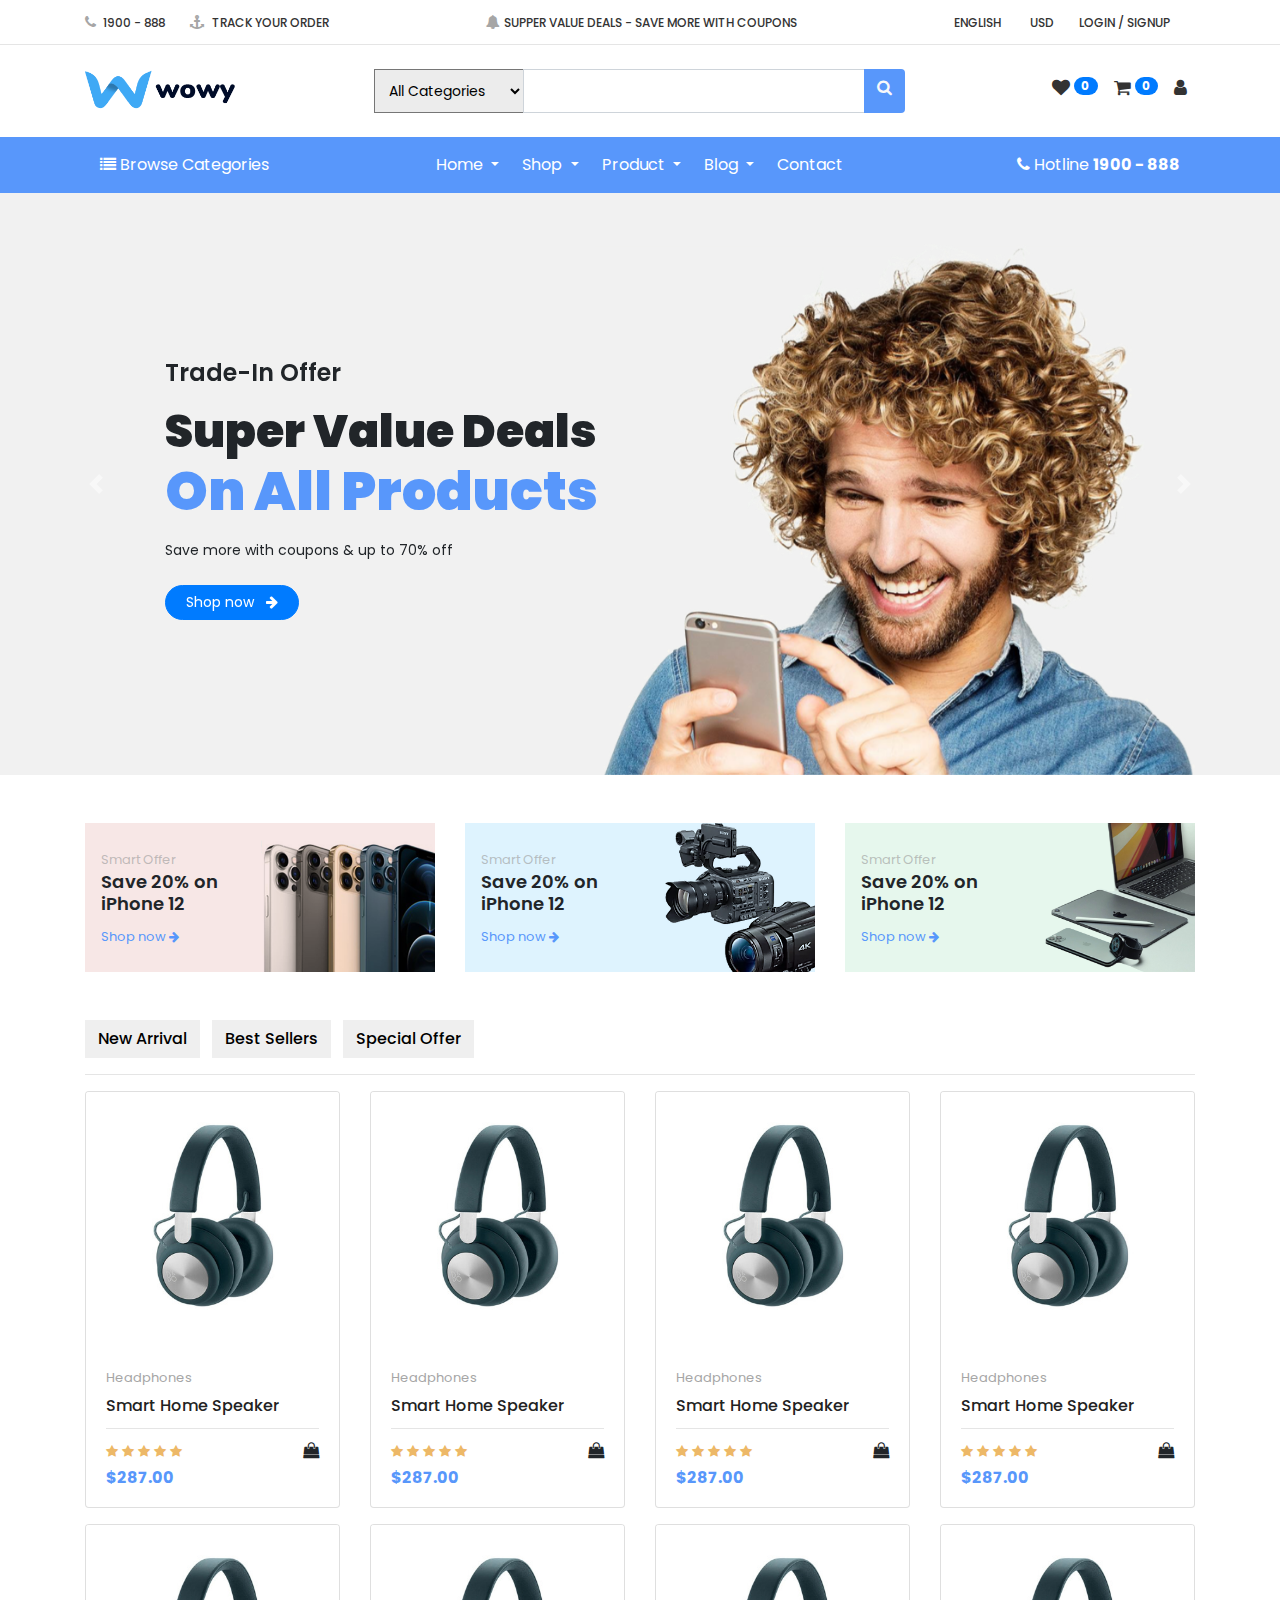
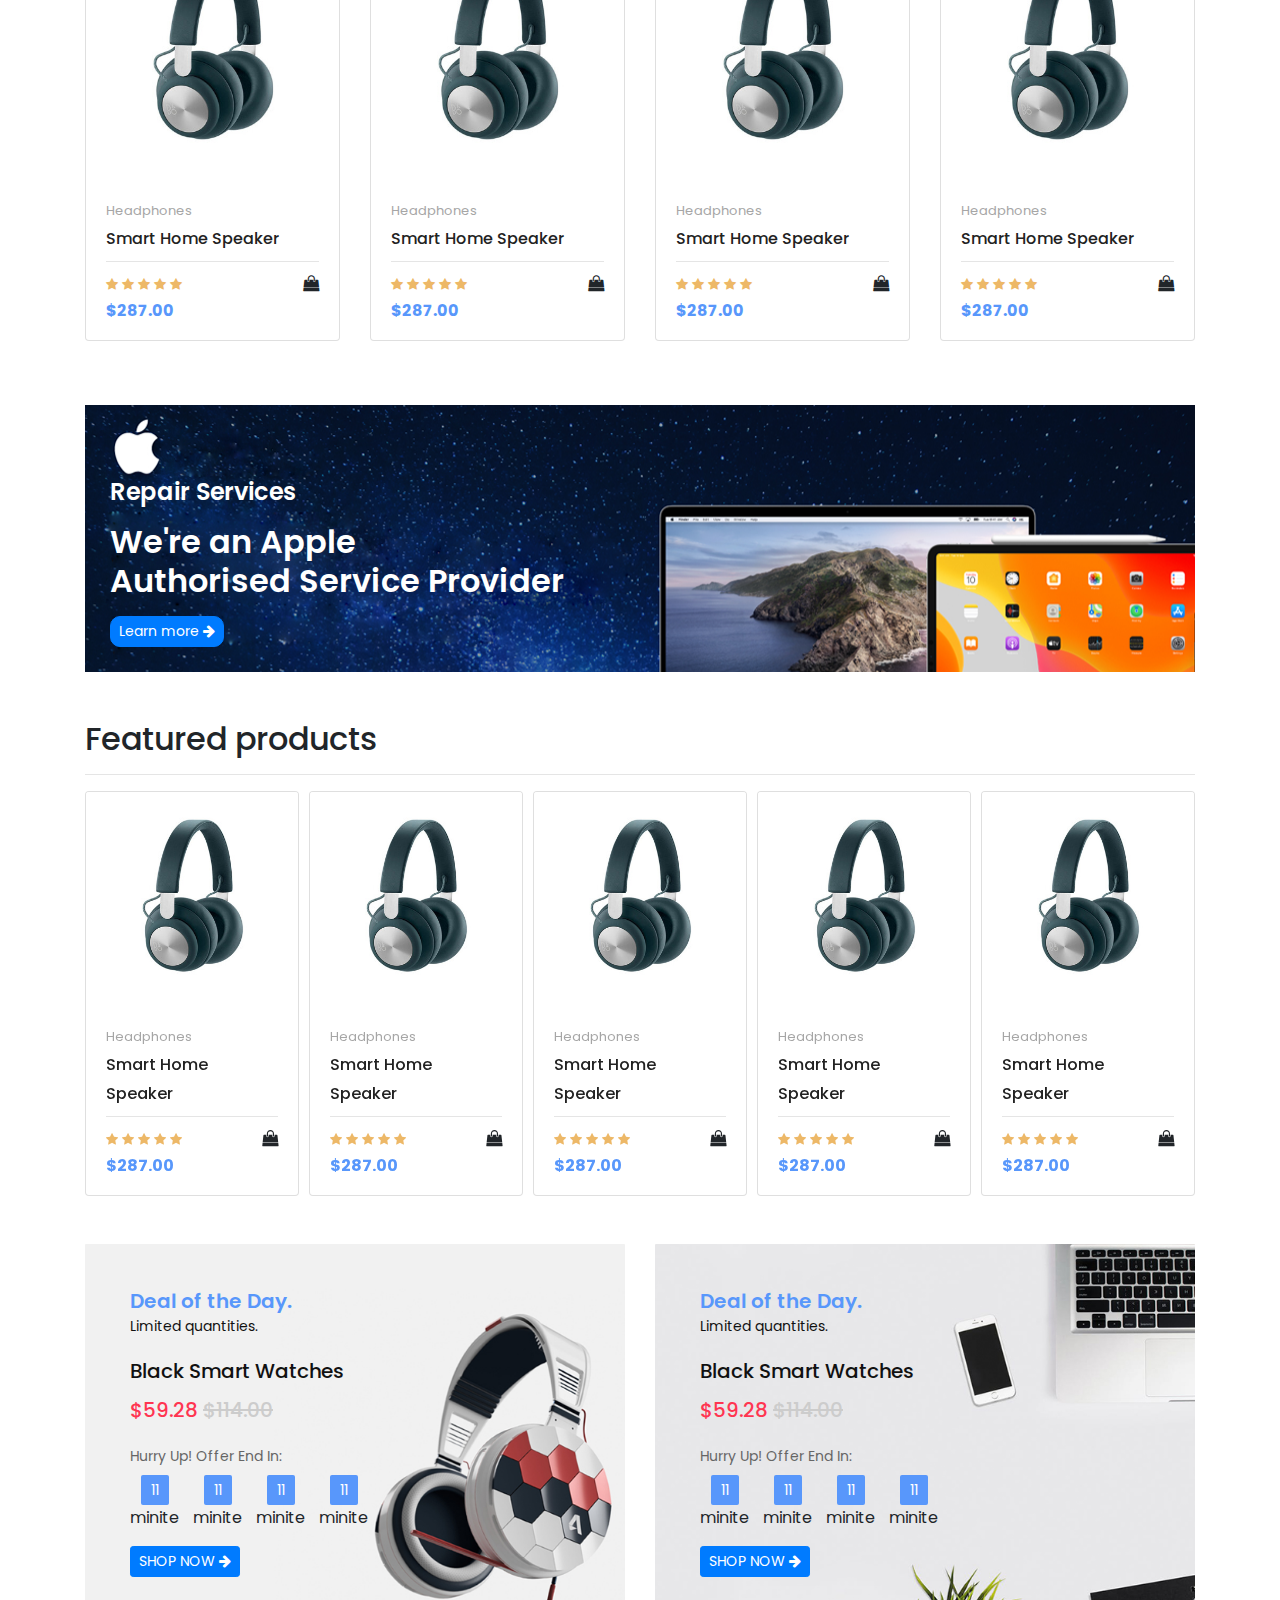
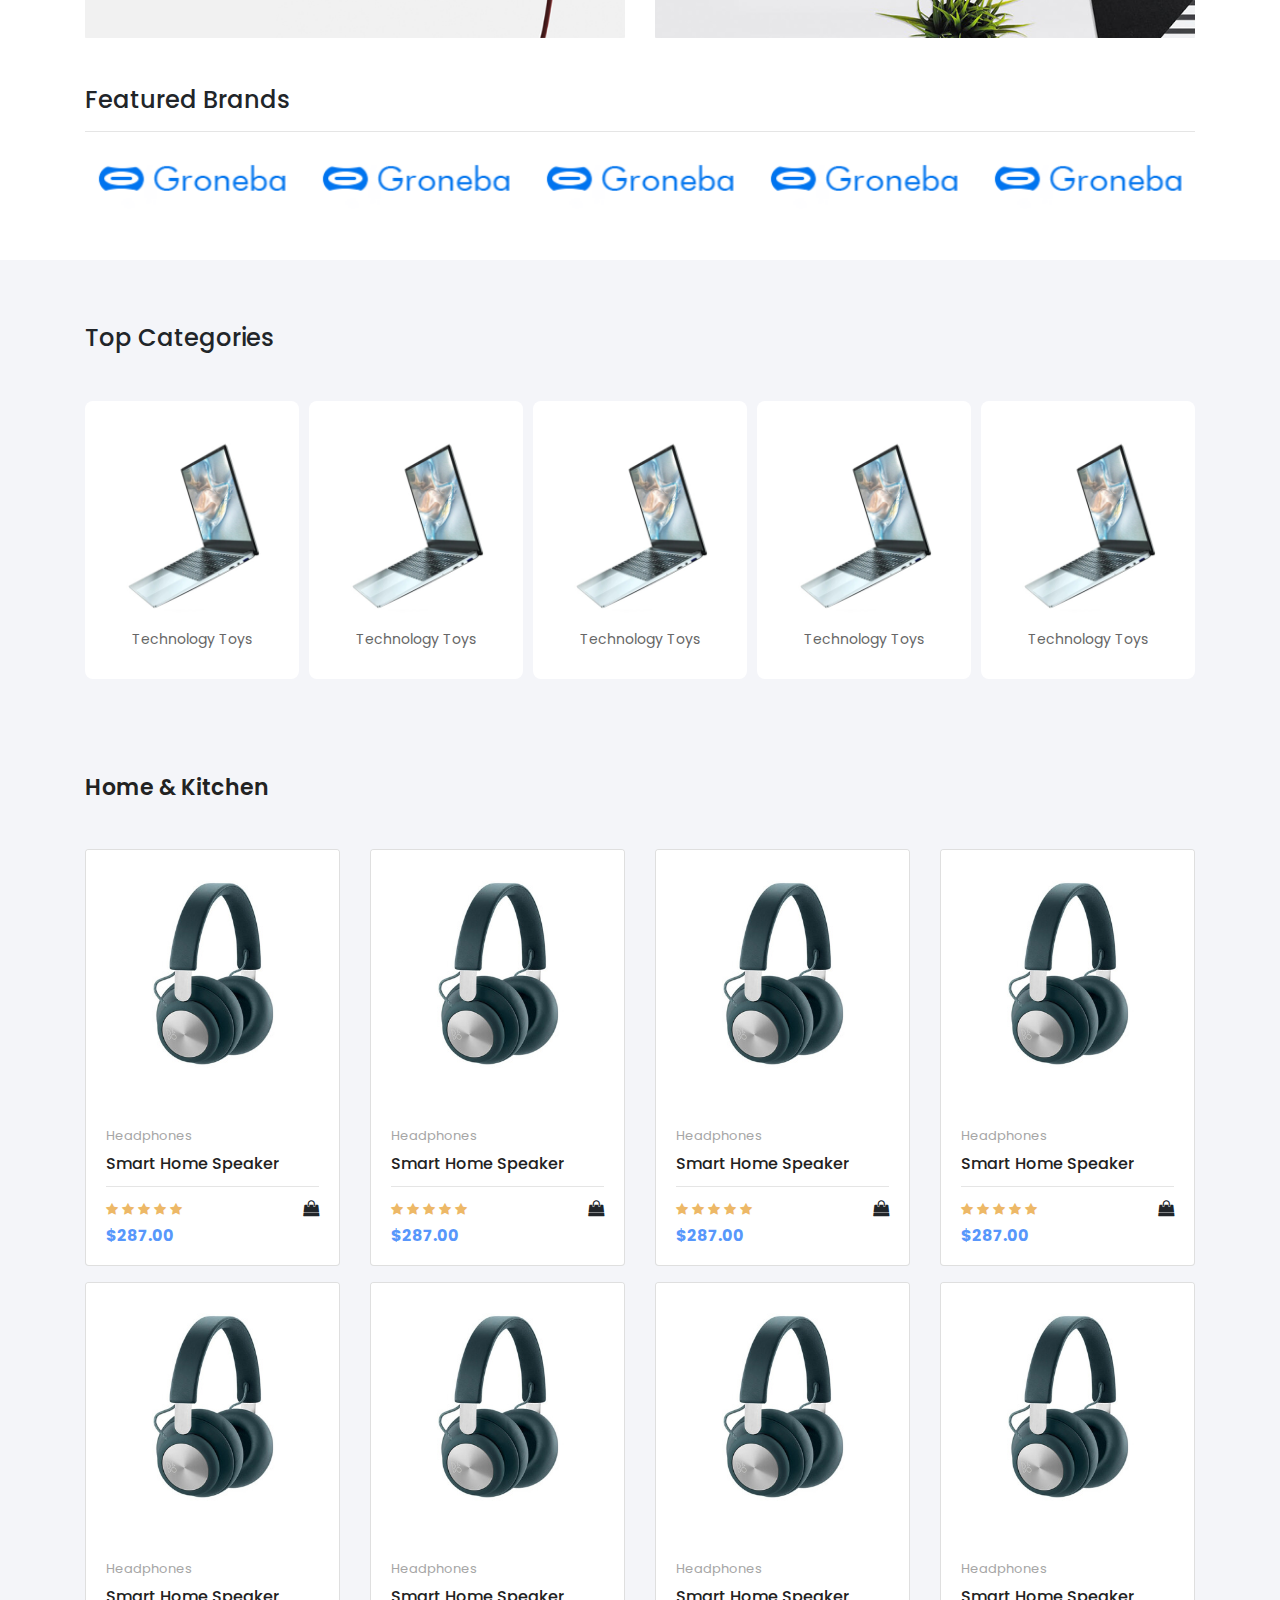
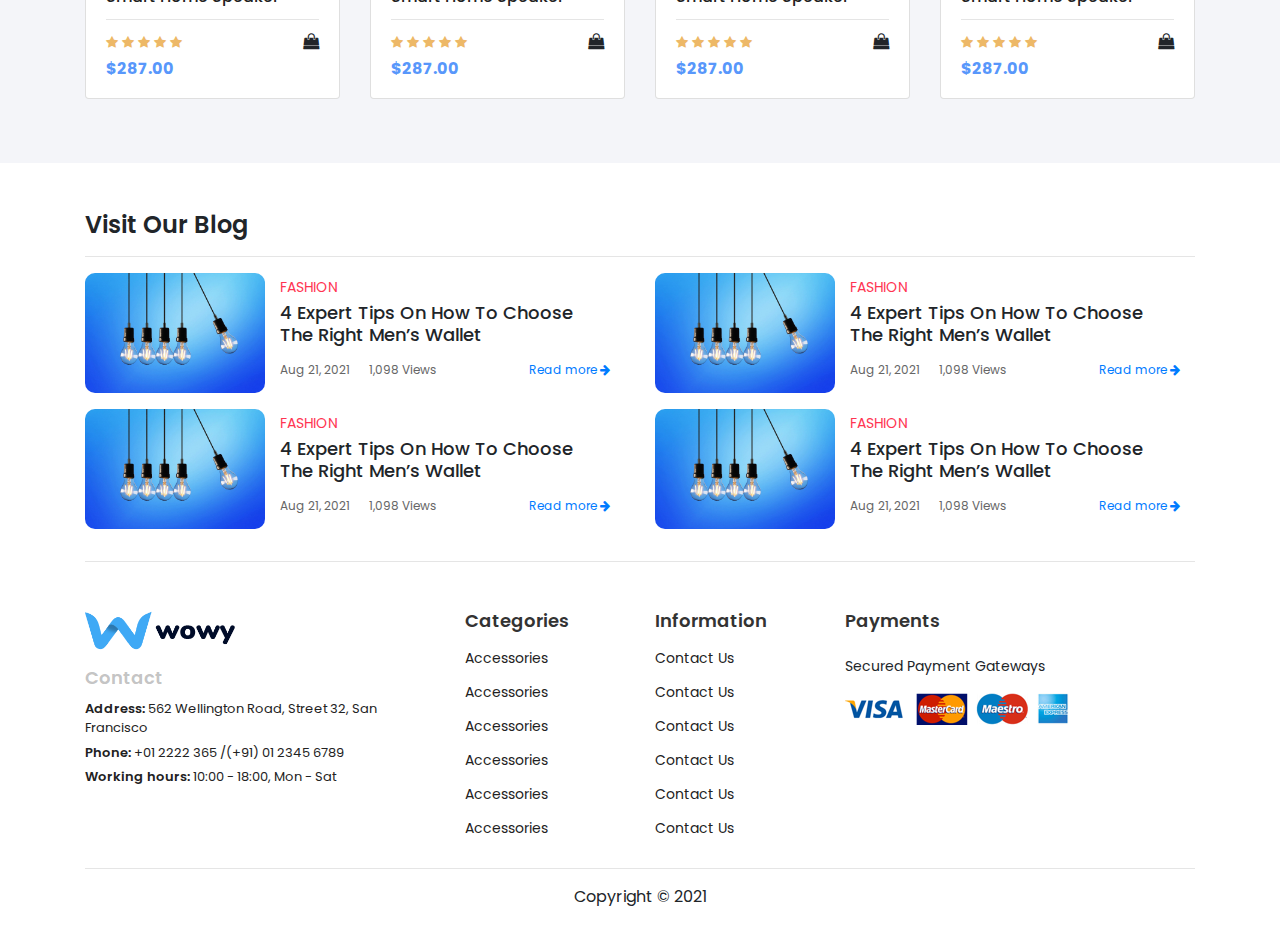
<file: index.html>
<!DOCTYPE html>
<html lang="en">
<head>
    <meta charset="UTF-8">
    <meta name="viewport" content="width=device-width, initial-scale=1.0">
    <meta http-equiv="X-UA-Compatible" content="ie=edge">
    <title>Document</title>
    <link rel="stylesheet" href="assets/css/style.css">
    <link rel="preconnect" href="https://fonts.googleapis.com">
    <link rel="preconnect" href="https://fonts.gstatic.com" crossorigin>
    <link href="https://fonts.googleapis.com/css2?family=Poppins:wght@300;400;500;600;700;900&display=swap" rel="stylesheet">
    <link rel="stylesheet" href="assets/css/bootstrap.min.css">
    <link rel="stylesheet" href="assets/css/dataTables.bootstrap4.min.css">
    <link rel="stylesheet" href="assets/css/owl.carousel.min.css">
    <link rel="stylesheet" href="assets/css/owl.theme.default.min.css">
    <link rel="stylesheet" href="https://cdnjs.cloudflare.com/ajax/libs/font-awesome/4.7.0/css/font-awesome.min.css">
    <script src="assets/js/jquery-3.6.0.min.js"></script>
</head>
<body>
    <div class="header_top ">
        <div class="container">
            <div class="d-flex">
                    <ul class=" d-flex ">
                            <li class=""><i class="fa fa-phone mr-1"></i><a href=""> 1900 - 888</a></li>
                            <li class=""><i class="fa fa-anchor mr-1"></i> <a href="">TRACK YOUR ORDER</a> </li>
                        </ul>
                        <ul class=" d-flex  m-auto  ">
                            <li class=""><i class="fa fa-bell mr-1" ></i><a href="">SUPPER VALUE DEALS - SAVE MORE WITH COUPONS</a> </li>
                        </ul>
                        <ul class="d-flex ">
                            <li class=""><i></i> <a href="">ENGLISH</a></li>
                            <li class=""><i class="fa fa-colns"></i>  <a href="">USD</a></li>
                            <li class=""><a href="login.html">LOGIN / SIGNUP</a></li>
                        </ul>
            </div>
        </div>
        <hr class="mt-0">
    </div>
    <div class="header_input">
            <div class="container my-4">
                <div class="d-flex">
                        <ul class=" d-flex ">
                                <li><a href=""><img style="width: 150px;" src="assets/images/logo.png" alt=""></a></li>
                            </ul>
                            <ul class=" d-flex  m-auto ">
                                <div class="input-group">
                                        <div class="input-group-prepend">
                                                <select name="" id="">
                                                    <option value="">All Categories</option>
                                                    <option value="">Hot Promotions</option>
                                                    <option value="">Hot Promotions</option>
                                                </select>
                                        </div>
                                        <input class="form-control"  type="text" >
                                        <div class="input-group-append">
                                            <span class="btn btn- bg_primary text-light"><span class="fa fa-search" ></span></span>
                                        </div>
                                    </div>
                            </ul>
                            <ul class=" d-flex icon_right  ">
                                    <li class="p-2 "><i class=" fa fa-heart"></i> <span class="badge badge-pill badge-primary  align-top">0</span></li>
                                    <li class="p-2 "><i class="fa fa-shopping-cart"></i> <span class="badge badge-pill badge-primary  align-top">0</span></li>
                                    <li class="p-2 "><i class="fa fa-user"></i></i></li>
                            </ul>
                </div>
            </div>
        </div>
        <nav id="navbar_top" class="navbar navbar-dark bg_primary navbar-expand-lg ">
            <div class="container">
                    
                <ul>
                    <li><a href="">

                        <a class="nav-item" href="#"><i class="fa fa-list"></i> Browse Categories</a>
                    </a></li>
                  </ul>
                            
                        

                            
                            <button class="navbar-toggler" type="button" data-toggle="collapse" data-target="#navbarNavDropdown" aria-controls="navbarNavDropdown" aria-expanded="false" aria-label="Toggle navigation">
                              <span class="navbar-toggler-icon"></span>
                            </button>
                            <div class="collapse navbar-collapse" id="navbarNavDropdown">

                              <ul class="navbar-nav m-auto">
                                <li class="nav-item dropdown">
                                  <a class="nav-link dropdown-toggle" href="#" id="navbarDropdownMenuLink" data-toggle="dropdown" aria-haspopup="true" aria-expanded="false">
                                    Home
                                  </a>
                                  <div class="dropdown-menu" aria-labelledby="navbarDropdownMenuLink">
                                    <a class="dropdown-item" href="#">Home 1</a>
                                    <a class="dropdown-item" href="#">Home 1</a>
                                    <a class="dropdown-item" href="#">Home 1</a>
                                  </div>
                                </li>
                                <li class="nav-item dropdown">
                                  <a class="nav-link dropdown-toggle" href="#" id="navbarDropdownMenuLink" data-toggle="dropdown" aria-haspopup="true" aria-expanded="false">
                                    Shop
                                  </a>
                                  <div class="dropdown-menu" aria-labelledby="navbarDropdownMenuLink">
                                    <a class="dropdown-item" href="#">Home 1</a>
                                    <a class="dropdown-item" href="#">Home 1</a>
                                    <a class="dropdown-item" href="#">Home 1</a>
                                  </div>
                                </li>
                                <li class="nav-item dropdown">
                                  <a class="nav-link dropdown-toggle" href="#" id="navbarDropdownMenuLink" data-toggle="dropdown" aria-haspopup="true" aria-expanded="false">
                                    Product
                                  </a>
                                  <div class="dropdown-menu" aria-labelledby="navbarDropdownMenuLink">
                                    <a class="dropdown-item" href="#">Home 1</a>
                                    <a class="dropdown-item" href="#">Home 1</a>
                                    <a class="dropdown-item" href="#">Home 1</a>
                                  </div>
                                </li>
                                <li class="nav-item dropdown">
                                  <a class="nav-link dropdown-toggle" href="#" id="navbarDropdownMenuLink" data-toggle="dropdown" aria-haspopup="true" aria-expanded="false">
                                    Blog
                                  </a>
                                  <div class="dropdown-menu" aria-labelledby="navbarDropdownMenuLink">
                                    <a class="dropdown-item" href="#">Home 1</a>
                                    <a class="dropdown-item" href="#">Home 1</a>
                                    <a class="dropdown-item" href="#">Home 1</a>
                                  </div>
                                </li>
                                <li class="nav-item ">
                                  <a class="nav-link " href="#" >
                                    Contact
                                  </a>
                                </li>
                              </ul>
                              <ul>
                                  <li><a href="">
              
                                      <a class="nav-item" href="#"><i class="fa fa-phone mr-1"></i>Hotline
                                        <strong>1900 - 888</strong> </a>
                                  </a></li>
                                </ul>
                            </div>
                        </div>

                          </nav>



   <div class="slider">
      <div id="carouselExampleControls" class="carousel slide" data-ride="carousel">
          <div class="carousel-inner">
            <div class="carousel-item active">
                <div class="container">
                    <div class="text">
                      <h5  class="mb-3" >Trade-In Offer</h5>
                      <h2 class="" >Super Value Deals</h2>
                      <h1 class="mb-3" >On All Products</h1>
                      <span class=" d-block" >Save more with coupons & up to 70% off</span>
                      <button class="btn btn-primary mt-4" >Shop now <i class="ml-2 fa fa-arrow-right"></i></button>
                    </div>

                    <img class="" src="assets/images/1.png" alt="Second slide">
                </div>            </div>
            <div class="carousel-item">
                <div class="container">
                    <div class="text">
                      <h5  class="mb-3" >Trade-In Offer</h5>
                      <h2 class="" >Super Value Deals</h2>
                      <h1 class="mb-3" >On All Products</h1>
                      <span class=" d-block" >Save more with coupons & up to 70% off</span>
                      <button class="btn btn-primary mt-4" >Shop now <i class="ml-2 fa fa-arrow-right"></i></button>
                    </div>

                    <img class="" src="assets/images/2.png" alt="Second slide">
                </div> 
            </div>
            <div class="carousel-item">
                <div class="container">
                    <div class="text">
                      <h5  class="mb-3" >Trade-In Offer</h5>
                      <h2 class="" >Super Value Deals</h2>
                      <h1 class="mb-3" >On All Products</h1>
                      <span class=" d-block" >Save more with coupons & up to 70% off</span>
                      <button class="btn btn-primary mt-4" >Shop now <i class="ml-2 fa fa-arrow-right"></i></button>
                    </div>

                    <img class="" src="assets/images/3.png" alt="Second slide">
                </div>           </div>
          </div>
          <a class="carousel-control-prev" href="#carouselExampleControls" role="button" data-slide="prev">
            <span class="carousel-control-prev-icon" aria-hidden="true"></span>
            <span class="sr-only">Previous</span>
          </a>
          <a class="carousel-control-next" href="#carouselExampleControls" role="button" data-slide="next">
            <span class="carousel-control-next-icon" aria-hidden="true"></span>
            <span class="sr-only">Next</span>
          </a>
        </div>
   </div>              
  
   <div id="" class="banners my-5">
     <div class="container">
       <div class="row">
         <div class="col-md-4">
           <div style="background: url('assets/images/4.png');width: 100%;height: auto;background-size: cover;background-repeat: no-repeat;background-position: center;" class="pl-3 py-4 text">
              <span>Smart Offer</span>
              <h5>Save 20% on <br>iPhone 12</h5>
              <div class="">
                <a href="">Shop now <i class="fa fa-arrow-right"></i></a>
              </div>
           </div>
         </div>
         <div class="col-md-4">
            <div style="background: url('assets/images/5.png');width: 100%;height: auto;background-size: cover;background-repeat: no-repeat;background-position: center;" class="pl-3 py-4 text">
               <span>Smart Offer</span>
               <h5>Save 20% on <br>iPhone 12</h5>
               <div class="">
                 <a href="">Shop now <i class="fa fa-arrow-right"></i></a>
               </div>
            </div>
          </div>
          <div class="col-md-4">
              <div style="background: url('assets/images/6.png');width: 100%;height: auto;background-size: cover;background-repeat: no-repeat;background-position: center;" class="pl-3 py-4 text">
                 <span>Smart Offer</span>
                 <h5>Save 20% on <br>iPhone 12</h5>
                 <div class="">
                   <a href="">Shop now <i class="fa fa-arrow-right"></i></a>
                 </div>
              </div>
            </div>
       </div>
     </div>
   </div>

<div class="prodak mb-5">
  <div class="container">
    <ul class="nav ">
      <div id="filters" class="button-group ">
        <button class="btn" data-filter=".NewArrival">New Arrival</button>
        <button class="btn" data-filter=".BestSellers">Best Sellers</button>
        <button class="btn" data-filter=".SpecialOffer">Special Offer</button>
      </div>
    </ul>
    <hr>
    <div class="row grid">
<div class=" BestSellers grid-item col-lg-3 col-md-4 col-sm-6 col-12 mb-3">
  <div class="">
    <div class="card">
      <div class="card-img-top images">
        <div class="hover_icon">
            <a href=""><i class="fa fa-eye"></i></a>
            <a href=""><i class="fa fa-heart"></i></a>
            <a href=""><i class="fa fa-exchange"></i></a>
        </div>
        <img src="assets/images/7.jpg" alt="">
      </div>
      <d mr-3iv class=" card-body">
        <div class="text_top">
          <a href="">Headphones</a>
        </div>
        <h4><a href="">Smart Home Speaker</a></h4>
        <hr>
        <div class="float-left">
          <div class="icon">
              <i class="fa fa-star"></i>
              <i class="fa fa-star"></i>
              <i class="fa fa-star"></i>
              <i class="fa fa-star"></i>
              <i class="fa fa-star"></i>
          </div>
          <h5>$287.00</h5>
        </div>
        <div class=" float-right mx-auto">
          <span><i class="fa fa-shopping-bag"></i></span>
        </div>
      </d>
    </div>
  </div>
</div>
<div class=" NewArrival grid-item col-lg-3 col-md-4 col-sm-6 col-12 mb-3">
    <div class="">
      <div class="card">
        <div class="card-img-top images">
          <div class="hover_icon">
              <a href=""><i class="fa fa-eye"></i></a>
              <a href=""><i class="fa fa-heart"></i></a>
              <a href=""><i class="fa fa-exchange"></i></a>
          </div>
          <img src="assets/images/7.jpg" alt="">
        </div>
        <d mr-3iv class=" card-body">
          <div class="text_top">
            <a href="">Headphones</a>
          </div>
          <h4><a href="">Smart Home Speaker</a></h4>
          <hr>
          <div class="float-left">
            <div class="icon">
                <i class="fa fa-star"></i>
                <i class="fa fa-star"></i>
                <i class="fa fa-star"></i>
                <i class="fa fa-star"></i>
                <i class="fa fa-star"></i>
            </div>
            <h5>$287.00</h5>
          </div>
          <div class=" float-right mx-auto">
            <span><i class="fa fa-shopping-bag"></i></span>
          </div>
        </d>
      </div>
    </div>
  </div>
  <div class=" NewArrival grid-item col-lg-3 col-md-4 col-sm-6 col-12 mb-3">
      <div class="">
        <div class="card">
          <div class="card-img-top images">
            <div class="hover_icon">
                <a href=""><i class="fa fa-eye"></i></a>
                <a href=""><i class="fa fa-heart"></i></a>
                <a href=""><i class="fa fa-exchange"></i></a>
            </div>
            <img src="assets/images/7.jpg" alt="">
          </div>
          <d mr-3iv class=" card-body">
            <div class="text_top">
              <a href="">Headphones</a>
            </div>
            <h4><a href="">Smart Home Speaker</a></h4>
            <hr>
            <div class="float-left">
              <div class="icon">
                  <i class="fa fa-star"></i>
                  <i class="fa fa-star"></i>
                  <i class="fa fa-star"></i>
                  <i class="fa fa-star"></i>
                  <i class="fa fa-star"></i>
              </div>
              <h5>$287.00</h5>
            </div>
            <div class=" float-right mx-auto">
              <span><i class="fa fa-shopping-bag"></i></span>
            </div>
          </d>
        </div>
      </div>
    </div>
    <div class=" NewArrival grid-item col-lg-3 col-md-4 col-sm-6 col-12 mb-3">
        <div class="">
          <div class="card">
            <div class="card-img-top images">
              <div class="hover_icon">
                  <a href=""><i class="fa fa-eye"></i></a>
                  <a href=""><i class="fa fa-heart"></i></a>
                  <a href=""><i class="fa fa-exchange"></i></a>
              </div>
              <img src="assets/images/7.jpg" alt="">
            </div>
            <d mr-3iv class=" card-body">
              <div class="text_top">
                <a href="">Headphones</a>
              </div>
              <h4><a href="">Smart Home Speaker</a></h4>
              <hr>
              <div class="float-left">
                <div class="icon">
                    <i class="fa fa-star"></i>
                    <i class="fa fa-star"></i>
                    <i class="fa fa-star"></i>
                    <i class="fa fa-star"></i>
                    <i class="fa fa-star"></i>
                </div>
                <h5>$287.00</h5>
              </div>
              <div class=" float-right mx-auto">
                <span><i class="fa fa-shopping-bag"></i></span>
              </div>
            </d>
          </div>
        </div>
      </div>
      <div class=" NewArrival grid-item col-lg-3 col-md-4 col-sm-6 col-12 mb-3">
          <div class="">
            <div class="card">
              <div class="card-img-top images">
                <div class="hover_icon">
                    <a href=""><i class="fa fa-eye"></i></a>
                    <a href=""><i class="fa fa-heart"></i></a>
                    <a href=""><i class="fa fa-exchange"></i></a>
                </div>
                <img src="assets/images/7.jpg" alt="">
              </div>
              <d mr-3iv class=" card-body">
                <div class="text_top">
                  <a href="">Headphones</a>
                </div>
                <h4><a href="">Smart Home Speaker</a></h4>
                <hr>
                <div class="float-left">
                  <div class="icon">
                      <i class="fa fa-star"></i>
                      <i class="fa fa-star"></i>
                      <i class="fa fa-star"></i>
                      <i class="fa fa-star"></i>
                      <i class="fa fa-star"></i>
                  </div>
                  <h5>$287.00</h5>
                </div>
                <div class=" float-right mx-auto">
                  <span><i class="fa fa-shopping-bag"></i></span>
                </div>
              </d>
            </div>
          </div>
        </div>
        <div class=" NewArrival grid-item col-lg-3 col-md-4 col-sm-6 col-12 mb-3">
            <div class="">
              <div class="card">
                <div class="card-img-top images">
                  <div class="hover_icon">
                      <a href=""><i class="fa fa-eye"></i></a>
                      <a href=""><i class="fa fa-heart"></i></a>
                      <a href=""><i class="fa fa-exchange"></i></a>
                  </div>
                  <img src="assets/images/7.jpg" alt="">
                </div>
                <d mr-3iv class=" card-body">
                  <div class="text_top">
                    <a href="">Headphones</a>
                  </div>
                  <h4><a href="">Smart Home Speaker</a></h4>
                  <hr>
                  <div class="float-left">
                    <div class="icon">
                        <i class="fa fa-star"></i>
                        <i class="fa fa-star"></i>
                        <i class="fa fa-star"></i>
                        <i class="fa fa-star"></i>
                        <i class="fa fa-star"></i>
                    </div>
                    <h5>$287.00</h5>
                  </div>
                  <div class=" float-right mx-auto">
                    <span><i class="fa fa-shopping-bag"></i></span>
                  </div>
                </d>
              </div>
            </div>
          </div>
          <div class=" NewArrival grid-item col-lg-3 col-md-4 col-sm-6 col-12 mb-3">
              <div class="">
                <div class="card">
                  <div class="card-img-top images">
                    <div class="hover_icon">
                        <a href=""><i class="fa fa-eye"></i></a>
                        <a href=""><i class="fa fa-heart"></i></a>
                        <a href=""><i class="fa fa-exchange"></i></a>
                    </div>
                    <img src="assets/images/7.jpg" alt="">
                  </div>
                  <d mr-3iv class=" card-body">
                    <div class="text_top">
                      <a href="">Headphones</a>
                    </div>
                    <h4><a href="">Smart Home Speaker</a></h4>
                    <hr>
                    <div class="float-left">
                      <div class="icon">
                          <i class="fa fa-star"></i>
                          <i class="fa fa-star"></i>
                          <i class="fa fa-star"></i>
                          <i class="fa fa-star"></i>
                          <i class="fa fa-star"></i>
                      </div>
                      <h5>$287.00</h5>
                    </div>
                    <div class=" float-right mx-auto">
                      <span><i class="fa fa-shopping-bag"></i></span>
                    </div>
                  </d>
                </div>
              </div>
            </div>
            <div class=" SpecialOffer grid-item col-lg-3 col-md-4 col-sm-6 col-12 mb-3">
                <div class="">
                  <div class="card">
                    <div class="card-img-top images">
                      <div class="hover_icon">
                          <a href=""><i class="fa fa-eye"></i></a>
                          <a href=""><i class="fa fa-heart"></i></a>
                          <a href=""><i class="fa fa-exchange"></i></a>
                      </div>
                      <img src="assets/images/7.jpg" alt="">
                    </div>
                    <d mr-3iv class=" card-body">
                      <div class="text_top">
                        <a href="">Headphones</a>
                      </div>
                      <h4><a href="">Smart Home Speaker</a></h4>
                      <hr>
                      <div class="float-left">
                        <div class="icon">
                            <i class="fa fa-star"></i>
                            <i class="fa fa-star"></i>
                            <i class="fa fa-star"></i>
                            <i class="fa fa-star"></i>
                            <i class="fa fa-star"></i>
                        </div>
                        <h5>$287.00</h5>
                      </div>
                      <div class=" float-right mx-auto">
                        <span><i class="fa fa-shopping-bag"></i></span>
                      </div>
                    </d>
                  </div>
                </div>
              </div>
    </div>
  </div>
</div>




<section  class="services">
  <div class="container">
      <div style="background: url('assets/images/66.png');" class="all_div">
        <div class="text">
          <h4 class="mt-5 mb-3">Repair Services</h4>
          <h2 class="mb-3">We're an Apple<br>Authorised Service Provider</h2>
          <a class=" btn btn-sm btn-primary"  href="">Learn more <i class="fa fa-arrow-right"></i></a>
        </div>
      </div>
  </div>
</section>

<section class="my-5" id="products">
  <div class="container">
    <div class="text mb-3">
      <h2>Featured products</h2>
      <hr>
    </div>
    <div class="owl-carousel owl-theme">
      <div class="item">
        
          <div class="">
            <div class="card">
              <div class="card-img-top images">
                <div class="hover_icon">
                    <a href=""><i class="fa fa-eye"></i></a>
                    <a href=""><i class="fa fa-heart"></i></a>
                    <a href=""><i class="fa fa-exchange"></i></a>
                </div>
                <img src="assets/images/7.jpg" alt="">
              </div>
              <div mr-3iv class=" card-body">
                <div class="text_top">
                  <a href="">Headphones</a>
                </div>
                <h4><a href="">Smart Home Speaker</a></h4>
                <hr>
                <div class="float-left">
                  <div class="icon">
                      <i class="fa fa-star"></i>
                      <i class="fa fa-star"></i>
                      <i class="fa fa-star"></i>
                      <i class="fa fa-star"></i>
                      <i class="fa fa-star"></i>
                  </div>
                  <h5>$287.00</h5>
                </div>
                <div class=" float-right mx-auto">
                  <span><i class="fa fa-shopping-bag"></i></span>
                </div>
              </div>
           
          </div>
        </div>
      </div>
      <div class="item">
        
        <div class="">
          <div class="card">
            <div class="card-img-top images">
              <div class="hover_icon">
                  <a href=""><i class="fa fa-eye"></i></a>
                  <a href=""><i class="fa fa-heart"></i></a>
                  <a href=""><i class="fa fa-exchange"></i></a>
              </div>
              <img src="assets/images/7.jpg" alt="">
            </div>
            <div mr-3iv class=" card-body">
              <div class="text_top">
                <a href="">Headphones</a>
              </div>
              <h4><a href="">Smart Home Speaker</a></h4>
              <hr>
              <div class="float-left">
                <div class="icon">
                    <i class="fa fa-star"></i>
                    <i class="fa fa-star"></i>
                    <i class="fa fa-star"></i>
                    <i class="fa fa-star"></i>
                    <i class="fa fa-star"></i>
                </div>
                <h5>$287.00</h5>
              </div>
              <div class=" float-right mx-auto">
                <span><i class="fa fa-shopping-bag"></i></span>
              </div>
            </div>
         
        </div>
      </div>
    </div>
    <div class="item">
        
      <div class="">
        <div class="card">
          <div class="card-img-top images">
            <div class="hover_icon">
                <a href=""><i class="fa fa-eye"></i></a>
                <a href=""><i class="fa fa-heart"></i></a>
                <a href=""><i class="fa fa-exchange"></i></a>
            </div>
            <img src="assets/images/7.jpg" alt="">
          </div>
          <div mr-3iv class=" card-body">
            <div class="text_top">
              <a href="">Headphones</a>
            </div>
            <h4><a href="">Smart Home Speaker</a></h4>
            <hr>
            <div class="float-left">
              <div class="icon">
                  <i class="fa fa-star"></i>
                  <i class="fa fa-star"></i>
                  <i class="fa fa-star"></i>
                  <i class="fa fa-star"></i>
                  <i class="fa fa-star"></i>
              </div>
              <h5>$287.00</h5>
            </div>
            <div class=" float-right mx-auto">
              <span><i class="fa fa-shopping-bag"></i></span>
            </div>
          </div>
       
      </div>
    </div>
  </div>
  <div class="item">
        
    <div class="">
      <div class="card">
        <div class="card-img-top images">
          <div class="hover_icon">
              <a href=""><i class="fa fa-eye"></i></a>
              <a href=""><i class="fa fa-heart"></i></a>
              <a href=""><i class="fa fa-exchange"></i></a>
          </div>
          <img src="assets/images/7.jpg" alt="">
        </div>
        <div mr-3iv class=" card-body">
          <div class="text_top">
            <a href="">Headphones</a>
          </div>
          <h4><a href="">Smart Home Speaker</a></h4>
          <hr>
          <div class="float-left">
            <div class="icon">
                <i class="fa fa-star"></i>
                <i class="fa fa-star"></i>
                <i class="fa fa-star"></i>
                <i class="fa fa-star"></i>
                <i class="fa fa-star"></i>
            </div>
            <h5>$287.00</h5>
          </div>
          <div class=" float-right mx-auto">
            <span><i class="fa fa-shopping-bag"></i></span>
          </div>
        </div>
     
    </div>
  </div>
</div>
<div class="item">
        
  <div class="">
    <div class="card">
      <div class="card-img-top images">
        <div class="hover_icon">
            <a href=""><i class="fa fa-eye"></i></a>
            <a href=""><i class="fa fa-heart"></i></a>
            <a href=""><i class="fa fa-exchange"></i></a>
        </div>
        <img src="assets/images/7.jpg" alt="">
      </div>
      <div mr-3iv class=" card-body">
        <div class="text_top">
          <a href="">Headphones</a>
        </div>
        <h4><a href="">Smart Home Speaker</a></h4>
        <hr>
        <div class="float-left">
          <div class="icon">
              <i class="fa fa-star"></i>
              <i class="fa fa-star"></i>
              <i class="fa fa-star"></i>
              <i class="fa fa-star"></i>
              <i class="fa fa-star"></i>
          </div>
          <h5>$287.00</h5>
        </div>
        <div class=" float-right mx-auto">
          <span><i class="fa fa-shopping-bag"></i></span>
        </div>
      </div>
   
  </div>
</div>
</div>
<div class="item">
        
  <div class="">
    <div class="card">
      <div class="card-img-top images">
        <div class="hover_icon">
            <a href=""><i class="fa fa-eye"></i></a>
            <a href=""><i class="fa fa-heart"></i></a>
            <a href=""><i class="fa fa-exchange"></i></a>
        </div>
        <img src="assets/images/7.jpg" alt="">
      </div>
      <div mr-3iv class=" card-body">
        <div class="text_top">
          <a href="">Headphones</a>
        </div>
        <h4><a href="">Smart Home Speaker</a></h4>
        <hr>
        <div class="float-left">
          <div class="icon">
              <i class="fa fa-star"></i>
              <i class="fa fa-star"></i>
              <i class="fa fa-star"></i>
              <i class="fa fa-star"></i>
              <i class="fa fa-star"></i>
          </div>
          <h5>$287.00</h5>
        </div>
        <div class=" float-right mx-auto">
          <span><i class="fa fa-shopping-bag"></i></span>
        </div>
      </div>
   
  </div>
</div>
</div>
<div class="item">
        
  <div class="">
    <div class="card">
      <div class="card-img-top images">
        <div class="hover_icon">
            <a href=""><i class="fa fa-eye"></i></a>
            <a href=""><i class="fa fa-heart"></i></a>
            <a href=""><i class="fa fa-exchange"></i></a>
        </div>
        <img src="assets/images/7.jpg" alt="">
      </div>
      <div mr-3iv class=" card-body">
        <div class="text_top">
          <a href="">Headphones</a>
        </div>
        <h4><a href="">Smart Home Speaker</a></h4>
        <hr>
        <div class="float-left">
          <div class="icon">
              <i class="fa fa-star"></i>
              <i class="fa fa-star"></i>
              <i class="fa fa-star"></i>
              <i class="fa fa-star"></i>
              <i class="fa fa-star"></i>
          </div>
          <h5>$287.00</h5>
        </div>
        <div class=" float-right mx-auto">
          <span><i class="fa fa-shopping-bag"></i></span>
        </div>
      </div>
   
  </div>
</div>
</div>      <div class="item">
        
  <div class="">
    <div class="card">
      <div class="card-img-top images">
        <div class="hover_icon">
            <a href=""><i class="fa fa-eye"></i></a>
            <a href=""><i class="fa fa-heart"></i></a>
            <a href=""><i class="fa fa-exchange"></i></a>
        </div>
        <img src="assets/images/7.jpg" alt="">
      </div>
      <div mr-3iv class=" card-body">
        <div class="text_top">
          <a href="">Headphones</a>
        </div>
        <h4><a href="">Smart Home Speaker</a></h4>
        <hr>
        <div class="float-left">
          <div class="icon">
              <i class="fa fa-star"></i>
              <i class="fa fa-star"></i>
              <i class="fa fa-star"></i>
              <i class="fa fa-star"></i>
              <i class="fa fa-star"></i>
          </div>
          <h5>$287.00</h5>
        </div>
        <div class=" float-right mx-auto">
          <span><i class="fa fa-shopping-bag"></i></span>
        </div>
      </div>
   
  </div>
</div>
</div>
<div class="item">
        
  <div class="">
    <div class="card">
      <div class="card-img-top images">
        <div class="hover_icon">
            <a href=""><i class="fa fa-eye"></i></a>
            <a href=""><i class="fa fa-heart"></i></a>
            <a href=""><i class="fa fa-exchange"></i></a>
        </div>
        <img src="assets/images/7.jpg" alt="">
      </div>
      <div mr-3iv class=" card-body">
        <div class="text_top">
          <a href="">Headphones</a>
        </div>
        <h4><a href="">Smart Home Speaker</a></h4>
        <hr>
        <div class="float-left">
          <div class="icon">
              <i class="fa fa-star"></i>
              <i class="fa fa-star"></i>
              <i class="fa fa-star"></i>
              <i class="fa fa-star"></i>
              <i class="fa fa-star"></i>
          </div>
          <h5>$287.00</h5>
        </div>
        <div class=" float-right mx-auto">
          <span><i class="fa fa-shopping-bag"></i></span>
        </div>
      </div>
   
  </div>
</div>
</div>
<div class="item">
        
  <div class="">
    <div class="card">
      <div class="card-img-top images">
        <div class="hover_icon">
            <a href=""><i class="fa fa-eye"></i></a>
            <a href=""><i class="fa fa-heart"></i></a>
            <a href=""><i class="fa fa-exchange"></i></a>
        </div>
        <img src="assets/images/7.jpg" alt="">
      </div>
      <div mr-3iv class=" card-body">
        <div class="text_top">
          <a href="">Headphones</a>
        </div>
        <h4><a href="">Smart Home Speaker</a></h4>
        <hr>
        <div class="float-left">
          <div class="icon">
              <i class="fa fa-star"></i>
              <i class="fa fa-star"></i>
              <i class="fa fa-star"></i>
              <i class="fa fa-star"></i>
              <i class="fa fa-star"></i>
          </div>
          <h5>$287.00</h5>
        </div>
        <div class=" float-right mx-auto">
          <span><i class="fa fa-shopping-bag"></i></span>
        </div>
      </div>
   
  </div>
</div>
</div>
    </div>
  </div>
</section>



<sectio class="time mt-3 mb-5">
  <div class="container">
    <div class="row">
      <div class="col-md-6">
        <div style="background: url('assets/images/1.jpg');" class="all_div">
          <div class="text_top">
            <h4>Deal of the Day.</h4>
            <p>Limited quantities.</h6>
          </div>
          <div class="text_center pb-4">
            <h5>Black Smart Watches</h5>
            <h4>$59.28 <del>$114.00</del></h4>
          </div>
          <div class="text_bottom">
            <p class="text_bottom_top">Hurry Up! Offer End In:</p>
            <div class="time_section">
              <div class="inline">
                <p><span>11</span></p>
                <span>minite</span>
              </div>
              <div class="inline">
                <p><span>11</span></p>
                <span>minite</span>
              </div>
              <div class="inline">
                <p><span>11</span></p>
                <span>minite</span>
              </div>
              <div class="inline">
                <p><span>11</span></p>
                <span>minite</span>
              </div>
            </div>
            <a class=" btn btn-sm btn-primary my-3"  href="">SHOP NOW <i class="fa fa-arrow-right"></i></a>
          </div>
        </div>
      </div>
      <div class="col-md-6">
        <div style="background: url('assets/images/2.jpg');" class="all_div">
          <div class="text_top">
            <h4>Deal of the Day.</h4>
            <p>Limited quantities.</h6>
          </div>
          <div class="text_center pb-4">
            <h5>Black Smart Watches</h5>
            <h4>$59.28 <del>$114.00</del></h4>
          </div>
          <div class="text_bottom">
            <p class="text_bottom_top">Hurry Up! Offer End In:</p>
            <div class="time_section">
              <div class="inline">
                <p><span>11</span></p>
                <span>minite</span>
              </div>
              <div class="inline">
                <p><span>11</span></p>
                <span>minite</span>
              </div>
              <div class="inline">
                <p><span>11</span></p>
                <span>minite</span>
              </div>
              <div class="inline">
                <p><span>11</span></p>
                <span>minite</span>
              </div>
            </div>
            <a class=" btn btn-sm btn-primary my-3"  href="">SHOP NOW <i class="fa fa-arrow-right"></i></a>
          </div>
        </div>
      </div>
    </div>
  </div>
</section>




<section id="brinds" >
  <div class="container py-5">
    <h4>Featured Brands</h4>
    <hr>
    <div class="owl-theme owl-carousel">
      <div class="item"><img src="assets/images/44.png" alt=""></div>
      <div class="item"><img src="assets/images/44.png" alt=""></div>
      <div class="item"><img src="assets/images/44.png" alt=""></div>
      <div class="item"><img src="assets/images/44.png" alt=""></div>
      <div class="item"><img src="assets/images/44.png" alt=""></div>
      <div class="item"><img src="assets/images/44.png" alt=""></div>
      <div class="item"><img src="assets/images/44.png" alt=""></div>
      <div class="item"><img src="assets/images/44.png" alt=""></div>
    </div>
  </div>
</section>

<section class="top_categories py-5">
  <div class="container">
    <h4 class="pb-5 pt-3">Top Categories</h4>
    <div class="owl-carousel owl-theme">
      <div class="item">
        <img src="assets/images/10.jpg" alt="">
        <h5><a href="">Technology Toys</a></h5>
      </div>
    </div>
  </div>
</section>



<section class="homekitchen py-5">
    <div class="container">
      <h4 class="text_header pb-5">Home & Kitchen</h4>
      <div class="row">
          <div class="  grid-item col-lg-3 col-md-4 col-sm-6 col-12 mb-3">
              <div class="">
                <div class="card">
                  <div class="card-img-top images">
                    <div class="hover_icon">
                        <a href=""><i class="fa fa-eye"></i></a>
                        <a href=""><i class="fa fa-heart"></i></a>
                        <a href=""><i class="fa fa-exchange"></i></a>
                    </div>
                    <img src="assets/images/7.jpg" alt="">
                  </div>
                  <d mr-3iv class=" card-body">
                    <div class="text_top">
                      <a href="">Headphones</a>
                    </div>
                    <h4><a href="">Smart Home Speaker</a></h4>
                    <hr>
                    <div class="float-left">
                      <div class="icon">
                          <i class="fa fa-star"></i>
                          <i class="fa fa-star"></i>
                          <i class="fa fa-star"></i>
                          <i class="fa fa-star"></i>
                          <i class="fa fa-star"></i>
                      </div>
                      <h5>$287.00</h5>
                    </div>
                    <div class=" float-right mx-auto">
                      <span><i class="fa fa-shopping-bag"></i></span>
                    </div>
                  </d>
                </div>
              </div>
            </div>
            <div class="  grid-item col-lg-3 col-md-4 col-sm-6 col-12 mb-3">
                <div class="">
                  <div class="card">
                    <div class="card-img-top images">
                      <div class="hover_icon">
                          <a href=""><i class="fa fa-eye"></i></a>
                          <a href=""><i class="fa fa-heart"></i></a>
                          <a href=""><i class="fa fa-exchange"></i></a>
                      </div>
                      <img src="assets/images/7.jpg" alt="">
                    </div>
                    <d mr-3iv class=" card-body">
                      <div class="text_top">
                        <a href="">Headphones</a>
                      </div>
                      <h4><a href="">Smart Home Speaker</a></h4>
                      <hr>
                      <div class="float-left">
                        <div class="icon">
                            <i class="fa fa-star"></i>
                            <i class="fa fa-star"></i>
                            <i class="fa fa-star"></i>
                            <i class="fa fa-star"></i>
                            <i class="fa fa-star"></i>
                        </div>
                        <h5>$287.00</h5>
                      </div>
                      <div class=" float-right mx-auto">
                        <span><i class="fa fa-shopping-bag"></i></span>
                      </div>
                    </d>
                  </div>
                </div>
              </div>
              <div class="  grid-item col-lg-3 col-md-4 col-sm-6 col-12 mb-3">
                  <div class="">
                    <div class="card">
                      <div class="card-img-top images">
                        <div class="hover_icon">
                            <a href=""><i class="fa fa-eye"></i></a>
                            <a href=""><i class="fa fa-heart"></i></a>
                            <a href=""><i class="fa fa-exchange"></i></a>
                        </div>
                        <img src="assets/images/7.jpg" alt="">
                      </div>
                      <d mr-3iv class=" card-body">
                        <div class="text_top">
                          <a href="">Headphones</a>
                        </div>
                        <h4><a href="">Smart Home Speaker</a></h4>
                        <hr>
                        <div class="float-left">
                          <div class="icon">
                              <i class="fa fa-star"></i>
                              <i class="fa fa-star"></i>
                              <i class="fa fa-star"></i>
                              <i class="fa fa-star"></i>
                              <i class="fa fa-star"></i>
                          </div>
                          <h5>$287.00</h5>
                        </div>
                        <div class=" float-right mx-auto">
                          <span><i class="fa fa-shopping-bag"></i></span>
                        </div>
                      </d>
                    </div>
                  </div>
                </div>
                <div class="  grid-item col-lg-3 col-md-4 col-sm-6 col-12 mb-3">
                    <div class="">
                      <div class="card">
                        <div class="card-img-top images">
                          <div class="hover_icon">
                              <a href=""><i class="fa fa-eye"></i></a>
                              <a href=""><i class="fa fa-heart"></i></a>
                              <a href=""><i class="fa fa-exchange"></i></a>
                          </div>
                          <img src="assets/images/7.jpg" alt="">
                        </div>
                        <d mr-3iv class=" card-body">
                          <div class="text_top">
                            <a href="">Headphones</a>
                          </div>
                          <h4><a href="">Smart Home Speaker</a></h4>
                          <hr>
                          <div class="float-left">
                            <div class="icon">
                                <i class="fa fa-star"></i>
                                <i class="fa fa-star"></i>
                                <i class="fa fa-star"></i>
                                <i class="fa fa-star"></i>
                                <i class="fa fa-star"></i>
                            </div>
                            <h5>$287.00</h5>
                          </div>
                          <div class=" float-right mx-auto">
                            <span><i class="fa fa-shopping-bag"></i></span>
                          </div>
                        </d>
                      </div>
                    </div>
                  </div>
                  <div class="  grid-item col-lg-3 col-md-4 col-sm-6 col-12 mb-3">
                      <div class="">
                        <div class="card">
                          <div class="card-img-top images">
                            <div class="hover_icon">
                                <a href=""><i class="fa fa-eye"></i></a>
                                <a href=""><i class="fa fa-heart"></i></a>
                                <a href=""><i class="fa fa-exchange"></i></a>
                            </div>
                            <img src="assets/images/7.jpg" alt="">
                          </div>
                          <d mr-3iv class=" card-body">
                            <div class="text_top">
                              <a href="">Headphones</a>
                            </div>
                            <h4><a href="">Smart Home Speaker</a></h4>
                            <hr>
                            <div class="float-left">
                              <div class="icon">
                                  <i class="fa fa-star"></i>
                                  <i class="fa fa-star"></i>
                                  <i class="fa fa-star"></i>
                                  <i class="fa fa-star"></i>
                                  <i class="fa fa-star"></i>
                              </div>
                              <h5>$287.00</h5>
                            </div>
                            <div class=" float-right mx-auto">
                              <span><i class="fa fa-shopping-bag"></i></span>
                            </div>
                          </d>
                        </div>
                      </div>
                    </div>
                    <div class="  grid-item col-lg-3 col-md-4 col-sm-6 col-12 mb-3">
                        <div class="">
                          <div class="card">
                            <div class="card-img-top images">
                              <div class="hover_icon">
                                  <a href=""><i class="fa fa-eye"></i></a>
                                  <a href=""><i class="fa fa-heart"></i></a>
                                  <a href=""><i class="fa fa-exchange"></i></a>
                              </div>
                              <img src="assets/images/7.jpg" alt="">
                            </div>
                            <d mr-3iv class=" card-body">
                              <div class="text_top">
                                <a href="">Headphones</a>
                              </div>
                              <h4><a href="">Smart Home Speaker</a></h4>
                              <hr>
                              <div class="float-left">
                                <div class="icon">
                                    <i class="fa fa-star"></i>
                                    <i class="fa fa-star"></i>
                                    <i class="fa fa-star"></i>
                                    <i class="fa fa-star"></i>
                                    <i class="fa fa-star"></i>
                                </div>
                                <h5>$287.00</h5>
                              </div>
                              <div class=" float-right mx-auto">
                                <span><i class="fa fa-shopping-bag"></i></span>
                              </div>
                            </d>
                          </div>
                        </div>
                      </div>
                      <div class="  grid-item col-lg-3 col-md-4 col-sm-6 col-12 mb-3">
                          <div class="">
                            <div class="card">
                              <div class="card-img-top images">
                                <div class="hover_icon">
                                    <a href=""><i class="fa fa-eye"></i></a>
                                    <a href=""><i class="fa fa-heart"></i></a>
                                    <a href=""><i class="fa fa-exchange"></i></a>
                                </div>
                                <img src="assets/images/7.jpg" alt="">
                              </div>
                              <d mr-3iv class=" card-body">
                                <div class="text_top">
                                  <a href="">Headphones</a>
                                </div>
                                <h4><a href="">Smart Home Speaker</a></h4>
                                <hr>
                                <div class="float-left">
                                  <div class="icon">
                                      <i class="fa fa-star"></i>
                                      <i class="fa fa-star"></i>
                                      <i class="fa fa-star"></i>
                                      <i class="fa fa-star"></i>
                                      <i class="fa fa-star"></i>
                                  </div>
                                  <h5>$287.00</h5>
                                </div>
                                <div class=" float-right mx-auto">
                                  <span><i class="fa fa-shopping-bag"></i></span>
                                </div>
                              </d>
                            </div>
                          </div>
                        </div>
                        <div class="  grid-item col-lg-3 col-md-4 col-sm-6 col-12 mb-3">
                            <div class="">
                              <div class="card">
                                <div class="card-img-top images">
                                  <div class="hover_icon">
                                      <a href=""><i class="fa fa-eye"></i></a>
                                      <a href=""><i class="fa fa-heart"></i></a>
                                      <a href=""><i class="fa fa-exchange"></i></a>
                                  </div>
                                  <img src="assets/images/7.jpg" alt="">
                                </div>
                                <d mr-3iv class=" card-body">
                                  <div class="text_top">
                                    <a href="">Headphones</a>
                                  </div>
                                  <h4><a href="">Smart Home Speaker</a></h4>
                                  <hr>
                                  <div class="float-left">
                                    <div class="icon">
                                        <i class="fa fa-star"></i>
                                        <i class="fa fa-star"></i>
                                        <i class="fa fa-star"></i>
                                        <i class="fa fa-star"></i>
                                        <i class="fa fa-star"></i>
                                    </div>
                                    <h5>$287.00</h5>
                                  </div>
                                  <div class=" float-right mx-auto">
                                    <span><i class="fa fa-shopping-bag"></i></span>
                                  </div>
                                </d>
                              </div>
                            </div>
                          </div>

      </div>
    </div>
</section>
<section class="allblog">
  <div class="container my-5">
    <h4 class="fw_6">Visit Our Blog</h4>
    <hr>
    <div class="row my-3">
        <div class="col-md-6 blog mb-3">
            <div class="row m-0 p-0">
              <div class="col-4 m-0 p-0">
                <img class="image_cover"  src="assets/images/4.jpg" alt="">
              </div>
              <div class="col-8">
                  <div class="text py-1">
                    <p class="fw-4 pb-1"><a href="">FASHION</a></p>
                    <h5 class="fw-5 font-size-18 pb-3">4 expert tips On How To Choose The Right Men’s Wallet</h5>
                    <div class="text_footer">
                        <span class="mr-3">Aug 21, 2021 </span>
                        <span> 1,098 Views</span>
                        <span class="right"><a href="">Read more <i class="fa  fa-arrow-right"></i></a></span>
                    </div>
                  </div>
              </div>
            </div>
          </div>
      <div class="col-md-6 blog mb-3">
          <div class="row m-0 p-0">
            <div class="col-4 m-0 p-0">
              <img class="image_cover"  src="assets/images/4.jpg" alt="">
            </div>
            <div class="col-8">
                <div class="text py-1">
                  <p class="fw-4 pb-1"><a href="">FASHION</a></p>
                  <h5 class="fw-5 font-size-18 pb-3">4 expert tips On How To Choose The Right Men’s Wallet</h5>
                  <div class="text_footer">
                      <span class="mr-3">Aug 21, 2021 </span>
                      <span> 1,098 Views</span>
                      <span class="right"><a href="">Read more <i class="fa  fa-arrow-right"></i></a></span>
                  </div>
                </div>
            </div>
          </div>
        </div>
        <div class="col-md-6 blog mb-3">
            <div class="row m-0 p-0">
              <div class="col-4 m-0 p-0">
                <img class="image_cover"  src="assets/images/4.jpg" alt="">
              </div>
              <div class="col-8">
                  <div class="text py-1">
                    <p class="fw-4 pb-1"><a href="">FASHION</a></p>
                    <h5 class="fw-5 font-size-18 pb-3">4 expert tips On How To Choose The Right Men’s Wallet</h5>
                    <div class="text_footer">
                        <span class="mr-3">Aug 21, 2021 </span>
                        <span> 1,098 Views</span>
                        <span class="right"><a href="">Read more <i class="fa  fa-arrow-right"></i></a></span>
                    </div>
                  </div>
              </div>
            </div>
          </div>
          <div class="col-md-6 blog mb-3">
              <div class="row m-0 p-0">
                <div class="col-4 m-0 p-0">
                  <img class="image_cover"  src="assets/images/4.jpg" alt="">
                </div>
                <div class="col-8">
                    <div class="text py-1">
                      <p class="fw-4 pb-1"><a href="">FASHION</a></p>
                      <h5 class="fw-5 font-size-18 pb-3">4 expert tips On How To Choose The Right Men’s Wallet</h5>
                      <div class="text_footer">
                          <span class="mr-3">Aug 21, 2021 </span>
                          <span> 1,098 Views</span>
                          <span class="right"><a href="">Read more <i class="fa  fa-arrow-right"></i></a></span>
                      </div>
                    </div>
                </div>
              </div>
            </div>
    </div>
    <hr>
  </div>
</section>
<footer>
  <div class="container">
    <div class="row">
      <div class="col-lg-4 col-md-6 left">
        <div class="image">
          <img src="assets/images/logo.png" alt="">
        </div>
        <div class="text">
          <h5 class="fw_6 mt-3">Contact</h5>
          <p> <span>Address:</span>   562 Wellington Road, Street 32, San Francisco</p>
          <p> <span>Phone:</span>  +01 2222 365 /(+91) 01 2345 6789</p>
          <p> <span> Working hours:</span> 10:00 - 18:00, Mon - Sat</p>
        </div>
      </div>
      <div class="col-lg-2 col-md-6 center">
        <div class="text">
          <h5 class="fw_6 mb-3">Categories</h5>
          <a href="">Accessories</a>
          <a href="">Accessories</a>
          <a href="">Accessories</a>
          <a href="">Accessories</a>
          <a href="">Accessories</a>
          <a href="">Accessories</a>
        </div>
      </div>
      <div class="col-lg-2 col-md-6 center">
          <div class="text">
              <h5 class="fw_6 mb-3">Information</h5>
              <a href="">Contact Us</a>
              <a href="">Contact Us</a>
              <a href="">Contact Us</a>
              <a href="">Contact Us</a>
              <a href="">Contact Us</a>
              <a href="">Contact Us</a>
            </div>
      </div>
      <div class="col-lg-4 col-md-6 ">
          <div class="text">
              <h5 class="fw_6 mb-4">Payments</h5>
              <p class="mb-3">Secured Payment Gateways</p>
              <img src="assets/images/payment-methods.png" alt="">

            </div>
      </div>
    </div>
  </div>
</footer>
<footer>
  <div class="container">
    <hr>
    <p class="test-light font-size-16 text-center mb-4">Copyright © 2021 </p>
  </div>
</footer>
 
    <script src="assets/js/bootstrap.min.js" ></script>
    <script src="assets/js/jquery.dataTables.min.js"></script>
    <script src="assets/js/isotope.pkgd.min.js"></script>
    <script src="assets/js/owl.carousel.min.js"></script>
    <script src="assets/js/script.js"></script>

    <script type="text/javascript">
      document.addEventListener("DOMContentLoaded", function(){
        
        window.addEventListener('scroll', function() {
             
          if (window.scrollY > 200) {
            document.getElementById('navbar_top').classList.add('fixed-top');
            // add padding top to show content behind navbar
            navbar_height = document.querySelector('.navbar').offsetHeight;
            document.body.style.paddingTop = navbar_height + 'px';
          } else {
             document.getElementById('navbar_top').classList.remove('fixed-top');
             // remove padding top from body
            document.body.style.paddingTop = '0';
          } 
        });
      }); 
      // DOMContentLoaded  end

    </script>
   
    
</body>
</html>
</file>
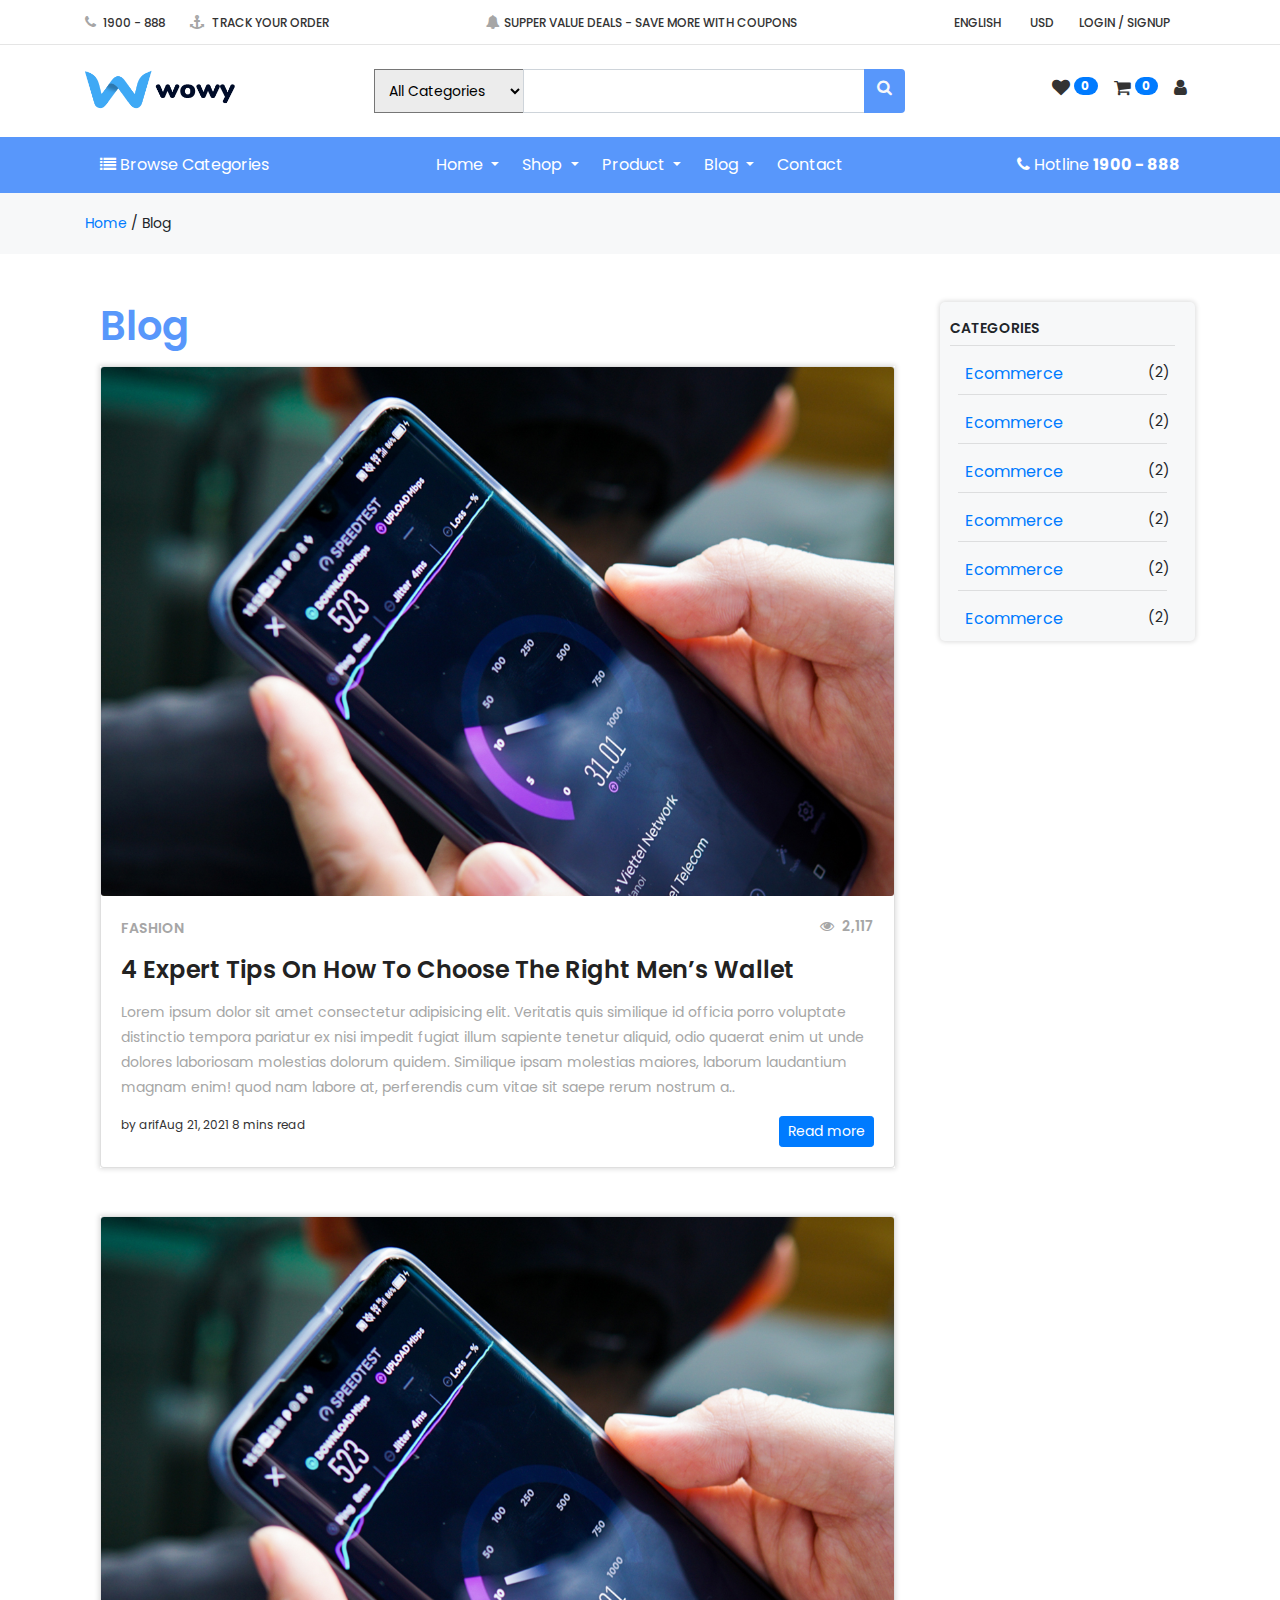
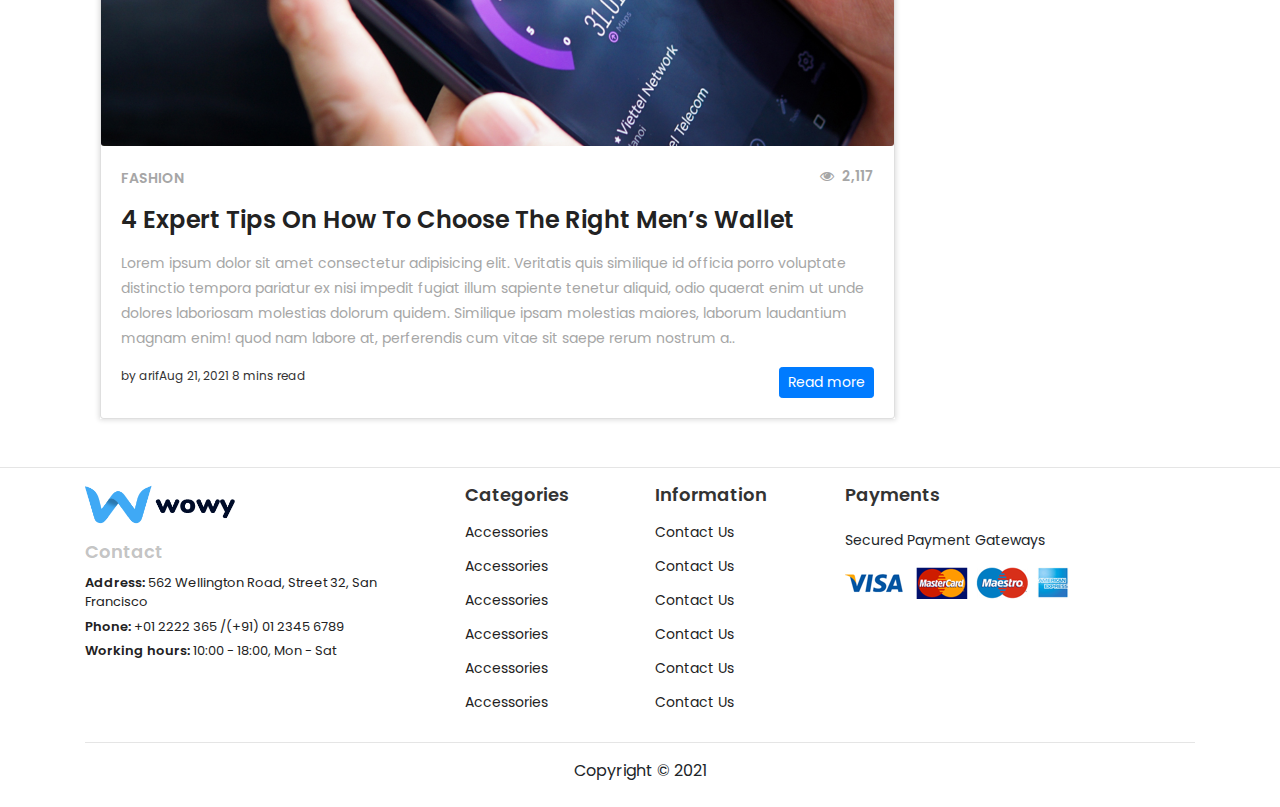
<file: blog.html>
<!DOCTYPE html>
<html lang="en">
<head>
    <meta charset="UTF-8">
    <meta name="viewport" content="width=device-width, initial-scale=1.0">
    <meta http-equiv="X-UA-Compatible" content="ie=edge">
    <title>Document</title>
    <link rel="stylesheet" href="assets/css/style.css">
    <link rel="preconnect" href="https://fonts.googleapis.com">
    <link rel="preconnect" href="https://fonts.gstatic.com" crossorigin>
    <link href="https://fonts.googleapis.com/css2?family=Poppins:wght@300;400;500;600;700;900&display=swap" rel="stylesheet">
    <link rel="stylesheet" href="assets/css/bootstrap.min.css">
    <link rel="stylesheet" href="assets/css/dataTables.bootstrap4.min.css">
    <link rel="stylesheet" href="assets/css/owl.carousel.min.css">
    <link rel="stylesheet" href="assets/css/owl.theme.default.min.css">
    <link rel="stylesheet" href="https://cdnjs.cloudflare.com/ajax/libs/font-awesome/4.7.0/css/font-awesome.min.css">
    <script src="assets/js/jquery-3.6.0.min.js"></script>
</head>
<body>
    <div class="header_top ">
        <div class="container">
            <div class="d-flex">
                    <ul class=" d-flex ">
                            <li class=""><i class="fa fa-phone mr-1"></i><a href=""> 1900 - 888</a></li>
                            <li class=""><i class="fa fa-anchor mr-1"></i> <a href="">TRACK YOUR ORDER</a> </li>
                        </ul>
                        <ul class=" d-flex  m-auto  ">
                            <li class=""><i class="fa fa-bell mr-1" ></i><a href="">SUPPER VALUE DEALS - SAVE MORE WITH COUPONS</a> </li>
                        </ul>
                        <ul class="d-flex ">
                            <li class=""><i></i> <a href="">ENGLISH</a></li>
                            <li class=""><i class="fa fa-colns"></i>  <a href="">USD</a></li>
                            <li class=""><a href="login.html">LOGIN / SIGNUP</a></li>
                        </ul>
            </div>
        </div>
        <hr class="mt-0">
    </div>
    <div class="header_input">
            <div class="container my-4">
                <div class="d-flex">
                        <ul class=" d-flex ">
                                <li><a href=""><img style="width: 150px;" src="assets/images/logo.png" alt=""></a></li>
                            </ul>
                            <ul class=" d-flex  m-auto ">
                                <div class="input-group">
                                        <div class="input-group-prepend">
                                                <select name="" id="">
                                                    <option value="">All Categories</option>
                                                    <option value="">Hot Promotions</option>
                                                    <option value="">Hot Promotions</option>
                                                </select>
                                        </div>
                                        <input class="form-control"  type="text" >
                                        <div class="input-group-append">
                                            <span class="btn btn- bg_primary text-light"><span class="fa fa-search" ></span></span>
                                        </div>
                                    </div>
                            </ul>
                            <ul class=" d-flex icon_right  ">
                                    <li class="p-2 "><i class=" fa fa-heart"></i> <span class="badge badge-pill badge-primary  align-top">0</span></li>
                                    <li class="p-2 "><i class="fa fa-shopping-cart"></i> <span class="badge badge-pill badge-primary  align-top">0</span></li>
                                    <li class="p-2 "><i class="fa fa-user"></i></i></li>
                            </ul>
                </div>
            </div>
        </div>
        <nav id="navbar_top" class="navbar navbar-dark bg_primary navbar-expand-lg ">
            <div class="container">
                    
                <ul>
                    <li><a href="">

                        <a class="nav-item" href="#"><i class="fa fa-list"></i> Browse Categories</a>
                    </a></li>
                  </ul>
                            
                        

                            
                            <button class="navbar-toggler" type="button" data-toggle="collapse" data-target="#navbarNavDropdown" aria-controls="navbarNavDropdown" aria-expanded="false" aria-label="Toggle navigation">
                              <span class="navbar-toggler-icon"></span>
                            </button>
                            <div class="collapse navbar-collapse" id="navbarNavDropdown">

                              <ul class="navbar-nav m-auto">
                                <li class="nav-item dropdown">
                                  <a class="nav-link dropdown-toggle" href="#" id="navbarDropdownMenuLink" data-toggle="dropdown" aria-haspopup="true" aria-expanded="false">
                                    Home
                                  </a>
                                  <div class="dropdown-menu" aria-labelledby="navbarDropdownMenuLink">
                                    <a class="dropdown-item" href="#">Home 1</a>
                                    <a class="dropdown-item" href="#">Home 1</a>
                                    <a class="dropdown-item" href="#">Home 1</a>
                                  </div>
                                </li>
                                <li class="nav-item dropdown">
                                  <a class="nav-link dropdown-toggle" href="#" id="navbarDropdownMenuLink" data-toggle="dropdown" aria-haspopup="true" aria-expanded="false">
                                    Shop
                                  </a>
                                  <div class="dropdown-menu" aria-labelledby="navbarDropdownMenuLink">
                                    <a class="dropdown-item" href="#">Home 1</a>
                                    <a class="dropdown-item" href="#">Home 1</a>
                                    <a class="dropdown-item" href="#">Home 1</a>
                                  </div>
                                </li>
                                <li class="nav-item dropdown">
                                  <a class="nav-link dropdown-toggle" href="#" id="navbarDropdownMenuLink" data-toggle="dropdown" aria-haspopup="true" aria-expanded="false">
                                    Product
                                  </a>
                                  <div class="dropdown-menu" aria-labelledby="navbarDropdownMenuLink">
                                    <a class="dropdown-item" href="#">Home 1</a>
                                    <a class="dropdown-item" href="#">Home 1</a>
                                    <a class="dropdown-item" href="#">Home 1</a>
                                  </div>
                                </li>
                                <li class="nav-item dropdown">
                                  <a class="nav-link dropdown-toggle" href="#" id="navbarDropdownMenuLink" data-toggle="dropdown" aria-haspopup="true" aria-expanded="false">
                                    Blog
                                  </a>
                                  <div class="dropdown-menu" aria-labelledby="navbarDropdownMenuLink">
                                    <a class="dropdown-item" href="#">Home 1</a>
                                    <a class="dropdown-item" href="#">Home 1</a>
                                    <a class="dropdown-item" href="#">Home 1</a>
                                  </div>
                                </li>
                                <li class="nav-item ">
                                  <a class="nav-link " href="#" >
                                    Contact
                                  </a>
                                </li>
                              </ul>
                              <ul>
                                  <li><a href="">
              
                                      <a class="nav-item" href="#"><i class="fa fa-phone mr-1"></i>Hotline
                                        <strong>1900 - 888</strong> </a>
                                  </a></li>
                                </ul>
                            </div>
                        </div>

                          </nav>

<section class="page_top" >
    <div class="container">
        <p class="mb-0"><a href="">Home</a> / <span >Blog</span></p>
    </div>
</section>


<!----- blog section-->
<section class="blog_section my-5">
    <div class="container">
        <div class="row">
            <div class="col-md-8 col-lg-9">
                <div class="col-12">
                        <div class="blog_header mb-3">
                                <h1 class="fw_6 ">Blog</h1>
                            </div>
                            <div class="blog_body">
                                <div class=" card">
                                    <div class="card-img">
                                        <img src="assets/images/11.jpg" alt="">
                                    </div>
                                    <div class=" card-body">
                                        <div class="body_top mb-3">
                                            <a href=""><span>FASHION</span></a>
                                            <span><i class="fa fa-eye mr-2"></i>2,117</span>
                                        </div>
                                        <h4 class="mb-3"><a href="#">4 Expert Tips On How To Choose The Right Men’s Wallet</a></h4>
                                        <p>
                                            Lorem ipsum dolor sit amet consectetur adipisicing elit. Veritatis quis similique
                                             id officia porro voluptate distinctio tempora pariatur ex nisi impedit fugiat illum
                                              sapiente tenetur aliquid, odio quaerat enim ut unde dolores laboriosam molestias 
                                              dolorum quidem. Similique ipsam molestias maiores, laborum laudantium magnam enim! 
                                            quod nam labore at, perferendis cum vitae sit saepe rerum nostrum  a..
                                        </p>
                                        <div class="footer_text mt-3">
                                            <span>by arifAug 21, 2021 8 mins read</span>
                                            <button class="btn btn-primary btn-sm">Read more</button>
                                        </div>
                                    </div>
                                </div>
                            </div>
                </div>
                <div class="col-12 mt-5">
                            <div class="blog_body">
                                <div class=" card">
                                    <div class="card-img">
                                        <img src="assets/images/11.jpg" alt="">
                                    </div>
                                    <div class=" card-body">
                                        <div class="body_top mb-3">
                                            <a href=""><span>FASHION</span></a>
                                            <span><i class="fa fa-eye mr-2"></i>2,117</span>
                                        </div>
                                        <h4 class="mb-3"><a href="#">4 Expert Tips On How To Choose The Right Men’s Wallet</a></h4>
                                        <p>
                                            Lorem ipsum dolor sit amet consectetur adipisicing elit. Veritatis quis similique
                                             id officia porro voluptate distinctio tempora pariatur ex nisi impedit fugiat illum
                                              sapiente tenetur aliquid, odio quaerat enim ut unde dolores laboriosam molestias 
                                              dolorum quidem. Similique ipsam molestias maiores, laborum laudantium magnam enim! 
                                            quod nam labore at, perferendis cum vitae sit saepe rerum nostrum  a..
                                        </p>
                                        <div class="footer_text mt-3">
                                            <span>by arifAug 21, 2021 8 mins read</span>
                                            <button class="btn btn-primary btn-sm">Read more</button>
                                        </div>
                                    </div>
                                </div>
                            </div>
                </div>
            </div>
            <div class="col-md-4 col-lg-3 ">
                <div class="blog_right">
                    <h5 class="font-size-14 fw_6 my-2" >CATEGORIES</h5>
                    <hr>
                    <div class="row m-0 p-0">
                        <div class="col-md-8 col-9">
                            <a href="">Ecommerce</a>
                        </div>
                        <div class="col-md-4 col-3">
                            <p class="text-right">(2)</p>
                        </div>
                    </div>
                    <div class="m-2"><hr></div>
                    <div class="row m-0 p-0">
                            <div class="col-md-8 col-9">
                                <a href="">Ecommerce</a>
                            </div>
                            <div class="col-md-4 col-3">
                                <p class="text-right">(2)</p>
                            </div>
                        </div>
                        <div class="m-2"><hr></div>
                        <div class="row m-0 p-0">
                                <div class="col-md-8 col-9">
                                    <a href="">Ecommerce</a>
                                </div>
                                <div class="col-md-4 col-3">
                                    <p class="text-right">(2)</p>
                                </div>
                            </div>
                            <div class="m-2"><hr></div>
                            <div class="row m-0 p-0">
                                    <div class="col-md-8 col-9">
                                        <a href="">Ecommerce</a>
                                    </div>
                                    <div class="col-md-4 col-3">
                                        <p class="text-right">(2)</p>
                                    </div>
                                </div>
                                <div class="m-2"><hr></div>
                                <div class="row m-0 p-0">
                                        <div class="col-md-8 col-9">
                                            <a href="">Ecommerce</a>
                                        </div>
                                        <div class="col-md-4 col-3">
                                            <p class="text-right">(2)</p>
                                        </div>
                                    </div>
                                    <div class="m-2"><hr></div>
                                    <div class="row m-0 p-0">
                                            <div class="col-md-8 col-9">
                                                <a href="">Ecommerce</a>
                                            </div>
                                            <div class="col-md-4 col-3">
                                                <p class="text-right">(2)</p>
                                            </div>
                                        </div>
                </div>
            </div>
        </div>
    </div>
</section>



<!----- blog section End-->



<footer>
    <hr>
  <div class="container ">
    <div class="row">
      <div class="col-lg-4 col-md-6 left">
        <div class="image">
          <img src="assets/images/logo.png" alt="">
        </div>
        <div class="text">
          <h5 class="fw_6 mt-3">Contact</h5>
          <p> <span>Address:</span>   562 Wellington Road, Street 32, San Francisco</p>
          <p> <span>Phone:</span>  +01 2222 365 /(+91) 01 2345 6789</p>
          <p> <span> Working hours:</span> 10:00 - 18:00, Mon - Sat</p>
        </div>
      </div>
      <div class="col-lg-2 col-md-6 center">
        <div class="text">
          <h5 class="fw_6 mb-3">Categories</h5>
          <a href="">Accessories</a>
          <a href="">Accessories</a>
          <a href="">Accessories</a>
          <a href="">Accessories</a>
          <a href="">Accessories</a>
          <a href="">Accessories</a>
        </div>
      </div>
      <div class="col-lg-2 col-md-6 center">
          <div class="text">
              <h5 class="fw_6 mb-3">Information</h5>
              <a href="">Contact Us</a>
              <a href="">Contact Us</a>
              <a href="">Contact Us</a>
              <a href="">Contact Us</a>
              <a href="">Contact Us</a>
              <a href="">Contact Us</a>
            </div>
      </div>
      <div class="col-lg-4 col-md-6 ">
          <div class="text">
              <h5 class="fw_6 mb-4">Payments</h5>
              <p class="mb-3">Secured Payment Gateways</p>
              <img src="assets/images/payment-methods.png" alt="">

            </div>
      </div>
    </div>
  </div>
</footer>
<footer>
  <div class="container">
    <hr>
    <p class="test-light font-size-16 text-center mb-4">Copyright © 2021 </p>
  </div>
</footer>
 
    <script src="assets/js/bootstrap.min.js" ></script>
    <script src="assets/js/jquery.dataTables.min.js"></script>
    <script src="assets/js/isotope.pkgd.min.js"></script>
    <script src="assets/js/owl.carousel.min.js"></script>
    <script src="assets/js/script.js"></script>

    <script type="text/javascript">
      document.addEventListener("DOMContentLoaded", function(){
        
        window.addEventListener('scroll', function() {
             
          if (window.scrollY > 200) {
            document.getElementById('navbar_top').classList.add('fixed-top');
            // add padding top to show content behind navbar
            navbar_height = document.querySelector('.navbar').offsetHeight;
            document.body.style.paddingTop = navbar_height + 'px';
          } else {
             document.getElementById('navbar_top').classList.remove('fixed-top');
             // remove padding top from body
            document.body.style.paddingTop = '0';
          } 
        });
      }); 
      // DOMContentLoaded  end

    </script>
   
    
</body>
</html>
</file>
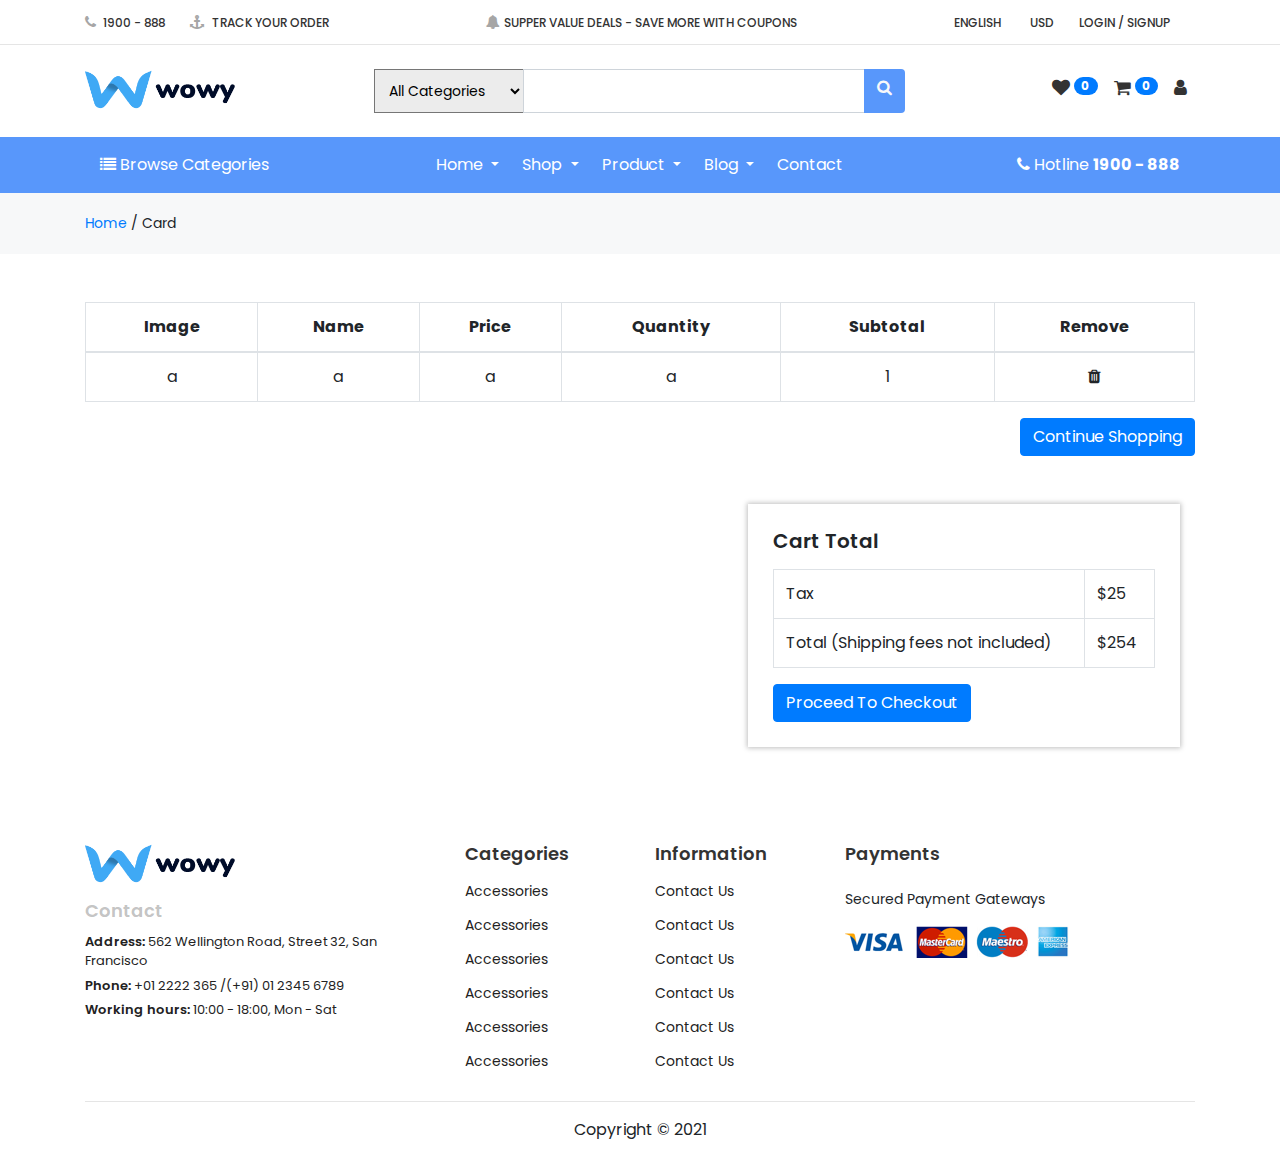
<file: cart.html>
<!DOCTYPE html>
<html lang="en">
<head>
    <meta charset="UTF-8">
    <meta name="viewport" content="width=device-width, initial-scale=1.0">
    <meta http-equiv="X-UA-Compatible" content="ie=edge">
    <title>Document</title>
    <link rel="stylesheet" href="assets/css/style.css">
    <link rel="preconnect" href="https://fonts.googleapis.com">
    <link rel="preconnect" href="https://fonts.gstatic.com" crossorigin>
    <link href="https://fonts.googleapis.com/css2?family=Poppins:wght@300;400;500;600;700;900&display=swap" rel="stylesheet">
    <link rel="stylesheet" href="assets/css/bootstrap.min.css">
    <link rel="stylesheet" href="assets/css/dataTables.bootstrap4.min.css">
    <link rel="stylesheet" href="assets/css/owl.carousel.min.css">
    <link rel="stylesheet" href="assets/css/owl.theme.default.min.css">
    <link rel="stylesheet" href="https://cdnjs.cloudflare.com/ajax/libs/font-awesome/4.7.0/css/font-awesome.min.css">
    <script src="assets/js/jquery-3.6.0.min.js"></script>
</head>
<body>
    <div class="header_top ">
        <div class="container">
            <div class="d-flex">
                    <ul class=" d-flex ">
                            <li class=""><i class="fa fa-phone mr-1"></i><a href=""> 1900 - 888</a></li>
                            <li class=""><i class="fa fa-anchor mr-1"></i> <a href="">TRACK YOUR ORDER</a> </li>
                        </ul>
                        <ul class=" d-flex  m-auto  ">
                            <li class=""><i class="fa fa-bell mr-1" ></i><a href="">SUPPER VALUE DEALS - SAVE MORE WITH COUPONS</a> </li>
                        </ul>
                        <ul class="d-flex ">
                            <li class=""><i></i> <a href="">ENGLISH</a></li>
                            <li class=""><i class="fa fa-colns"></i>  <a href="">USD</a></li>
                            <li class=""><a href="login.html">LOGIN / SIGNUP</a></li>
                        </ul>
            </div>
        </div>
        <hr class="mt-0">
    </div>
    <div class="header_input">
            <div class="container my-4">
                <div class="d-flex">
                        <ul class=" d-flex ">
                                <li><a href=""><img style="width: 150px;" src="assets/images/logo.png" alt=""></a></li>
                            </ul>
                            <ul class=" d-flex  m-auto ">
                                <div class="input-group">
                                        <div class="input-group-prepend">
                                                <select name="" id="">
                                                    <option value="">All Categories</option>
                                                    <option value="">Hot Promotions</option>
                                                    <option value="">Hot Promotions</option>
                                                </select>
                                        </div>
                                        <input class="form-control"  type="text" >
                                        <div class="input-group-append">
                                            <span class="btn btn- bg_primary text-light"><span class="fa fa-search" ></span></span>
                                        </div>
                                    </div>
                            </ul>
                            <ul class=" d-flex icon_right  ">
                                    <li class="p-2 "><i class=" fa fa-heart"></i> <span class="badge badge-pill badge-primary  align-top">0</span></li>
                                    <li class="p-2 "><i class="fa fa-shopping-cart"></i> <span class="badge badge-pill badge-primary  align-top">0</span></li>
                                    <li class="p-2 "><i class="fa fa-user"></i></i></li>
                            </ul>
                </div>
            </div>
        </div>
        <nav id="navbar_top" class="navbar navbar-dark bg_primary navbar-expand-lg ">
            <div class="container">
                    
                <ul>
                    <li><a href="">

                        <a class="nav-item" href="#"><i class="fa fa-list"></i> Browse Categories</a>
                    </a></li>
                  </ul>
                            
                        

                            
                            <button class="navbar-toggler" type="button" data-toggle="collapse" data-target="#navbarNavDropdown" aria-controls="navbarNavDropdown" aria-expanded="false" aria-label="Toggle navigation">
                              <span class="navbar-toggler-icon"></span>
                            </button>
                            <div class="collapse navbar-collapse" id="navbarNavDropdown">

                              <ul class="navbar-nav m-auto">
                                <li class="nav-item dropdown">
                                  <a class="nav-link dropdown-toggle" href="#" id="navbarDropdownMenuLink" data-toggle="dropdown" aria-haspopup="true" aria-expanded="false">
                                    Home
                                  </a>
                                  <div class="dropdown-menu" aria-labelledby="navbarDropdownMenuLink">
                                    <a class="dropdown-item" href="#">Home 1</a>
                                    <a class="dropdown-item" href="#">Home 1</a>
                                    <a class="dropdown-item" href="#">Home 1</a>
                                  </div>
                                </li>
                                <li class="nav-item dropdown">
                                  <a class="nav-link dropdown-toggle" href="#" id="navbarDropdownMenuLink" data-toggle="dropdown" aria-haspopup="true" aria-expanded="false">
                                    Shop
                                  </a>
                                  <div class="dropdown-menu" aria-labelledby="navbarDropdownMenuLink">
                                    <a class="dropdown-item" href="#">Home 1</a>
                                    <a class="dropdown-item" href="#">Home 1</a>
                                    <a class="dropdown-item" href="#">Home 1</a>
                                  </div>
                                </li>
                                <li class="nav-item dropdown">
                                  <a class="nav-link dropdown-toggle" href="#" id="navbarDropdownMenuLink" data-toggle="dropdown" aria-haspopup="true" aria-expanded="false">
                                    Product
                                  </a>
                                  <div class="dropdown-menu" aria-labelledby="navbarDropdownMenuLink">
                                    <a class="dropdown-item" href="#">Home 1</a>
                                    <a class="dropdown-item" href="#">Home 1</a>
                                    <a class="dropdown-item" href="#">Home 1</a>
                                  </div>
                                </li>
                                <li class="nav-item dropdown">
                                  <a class="nav-link dropdown-toggle" href="#" id="navbarDropdownMenuLink" data-toggle="dropdown" aria-haspopup="true" aria-expanded="false">
                                    Blog
                                  </a>
                                  <div class="dropdown-menu" aria-labelledby="navbarDropdownMenuLink">
                                    <a class="dropdown-item" href="#">Home 1</a>
                                    <a class="dropdown-item" href="#">Home 1</a>
                                    <a class="dropdown-item" href="#">Home 1</a>
                                  </div>
                                </li>
                                <li class="nav-item ">
                                  <a class="nav-link " href="#" >
                                    Contact
                                  </a>
                                </li>
                              </ul>
                              <ul>
                                  <li><a href="">
              
                                      <a class="nav-item" href="#"><i class="fa fa-phone mr-1"></i>Hotline
                                        <strong>1900 - 888</strong> </a>
                                  </a></li>
                                </ul>
                            </div>
                        </div>

                          </nav>

<section class="page_top" >
    <div class="container">
        <p class="mb-0"><a href="">Home</a> / <span >Card</span></p>
    </div>
</section>

<section class="my-5" id="table">
    <div class="container">
        <table class="table text-center table-bordered">
            <thead>
                <tr>
                    <th>Image</th>
                    <th>Name</th>
                    <th>Price</th>
                    <th>Quantity</th>
                    <th>Subtotal</th>
                    <th>Remove</th>
                </tr>
            </thead>
            <tbody>
                <tr>
                    <td>a</td>
                    <td>a</td>
                    <td>a</td>
                    <td>a</td>
                    <td>1</td>
                    <td><i class="fa fa-trash"></i></td>
                </tr>
            </tbody>
        </table>
        <div class="text-right">
            <button class="btn btn-primary">Continue Shopping</button>
        </div>
    </div>
</section>
<section class="total_price mb-5 pb-5">
<div class="container">
    <div class="col-lg-5 col-md-7 col-sm-8 ml-auto">
        <div class="text">
            <h5 class="fw_6 mb-3">Cart Total</h5>
            <table class="table table-bordered">
                <tr>
                    <td>Tax</td>
                    <td>$25</td>
                </tr>
                <tr>
                    <td>Total (Shipping fees not included)</td>
                    <td>$254</td>
                </tr>
            </table>
            <input type="submit" class="btn btn-primary" value=" Proceed To Checkout">
        </div>
    </div>
</div>
</section>


<footer>
  <div class="container ">
    <div class="row">
      <div class="col-lg-4 col-md-6 left">
        <div class="image">
          <img src="assets/images/logo.png" alt="">
        </div>
        <div class="text">
          <h5 class="fw_6 mt-3">Contact</h5>
          <p> <span>Address:</span>   562 Wellington Road, Street 32, San Francisco</p>
          <p> <span>Phone:</span>  +01 2222 365 /(+91) 01 2345 6789</p>
          <p> <span> Working hours:</span> 10:00 - 18:00, Mon - Sat</p>
        </div>
      </div>
      <div class="col-lg-2 col-md-6 center">
        <div class="text">
          <h5 class="fw_6 mb-3">Categories</h5>
          <a href="">Accessories</a>
          <a href="">Accessories</a>
          <a href="">Accessories</a>
          <a href="">Accessories</a>
          <a href="">Accessories</a>
          <a href="">Accessories</a>
        </div>
      </div>
      <div class="col-lg-2 col-md-6 center">
          <div class="text">
              <h5 class="fw_6 mb-3">Information</h5>
              <a href="">Contact Us</a>
              <a href="">Contact Us</a>
              <a href="">Contact Us</a>
              <a href="">Contact Us</a>
              <a href="">Contact Us</a>
              <a href="">Contact Us</a>
            </div>
      </div>
      <div class="col-lg-4 col-md-6 ">
          <div class="text">
              <h5 class="fw_6 mb-4">Payments</h5>
              <p class="mb-3">Secured Payment Gateways</p>
              <img src="assets/images/payment-methods.png" alt="">

            </div>
      </div>
    </div>
  </div>
</footer>
<footer>
  <div class="container">
    <hr>
    <p class="test-light font-size-16 text-center mb-4">Copyright © 2021 </p>
  </div>
</footer>
 
    <script src="assets/js/bootstrap.min.js" ></script>
    <script src="assets/js/jquery.dataTables.min.js"></script>
    <script src="assets/js/isotope.pkgd.min.js"></script>
    <script src="assets/js/owl.carousel.min.js"></script>
    <script src="assets/js/script.js"></script>

    <script type="text/javascript">
      document.addEventListener("DOMContentLoaded", function(){
        
        window.addEventListener('scroll', function() {
             
          if (window.scrollY > 200) {
            document.getElementById('navbar_top').classList.add('fixed-top');
            // add padding top to show content behind navbar
            navbar_height = document.querySelector('.navbar').offsetHeight;
            document.body.style.paddingTop = navbar_height + 'px';
          } else {
             document.getElementById('navbar_top').classList.remove('fixed-top');
             // remove padding top from body
            document.body.style.paddingTop = '0';
          } 
        });
      }); 
      // DOMContentLoaded  end

    </script>
   
    
</body>
</html>
</file>
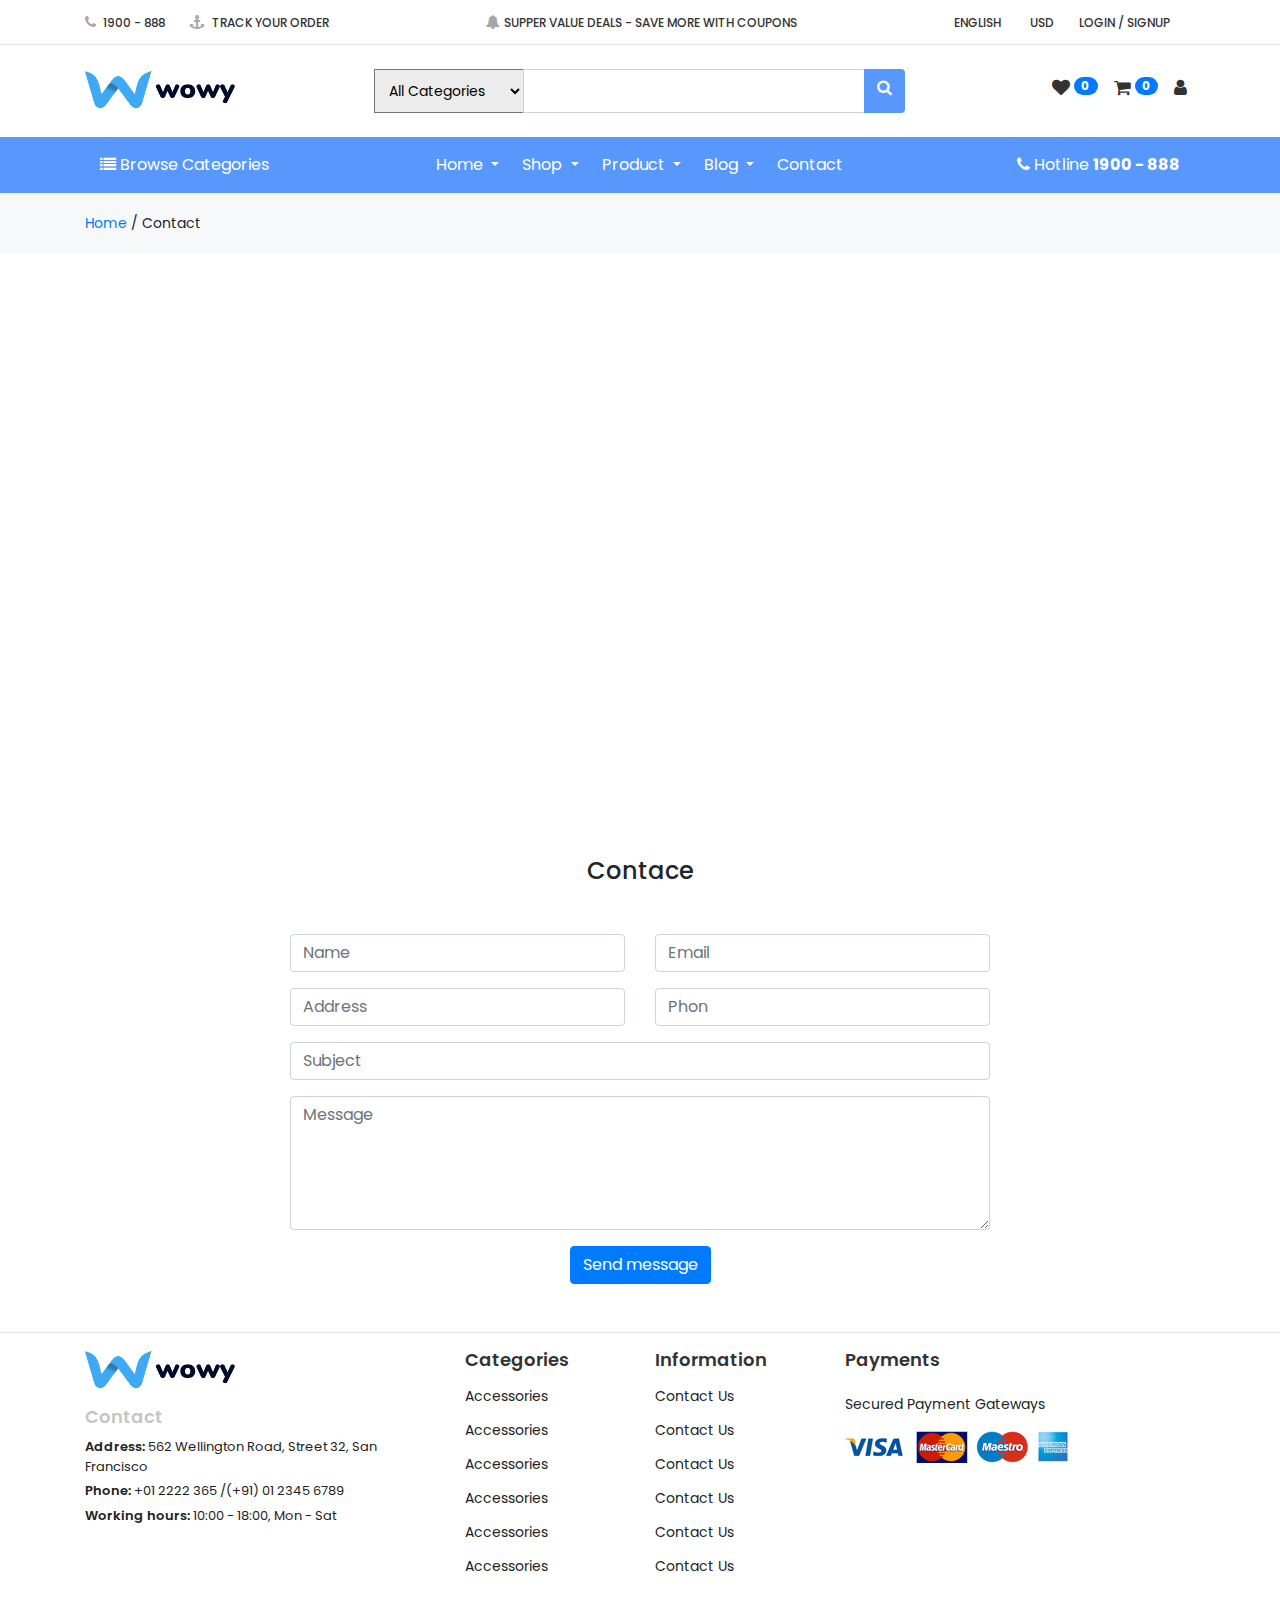
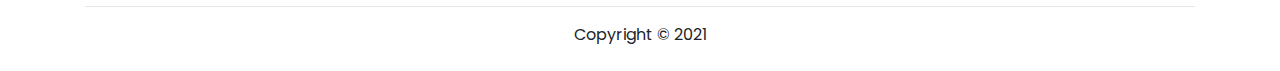
<file: contace.html>
<!DOCTYPE html>
<html lang="en">
<head>
    <meta charset="UTF-8">
    <meta name="viewport" content="width=device-width, initial-scale=1.0">
    <meta http-equiv="X-UA-Compatible" content="ie=edge">
    <title>Document</title>
    <link rel="stylesheet" href="assets/css/style.css">
    <link rel="preconnect" href="https://fonts.googleapis.com">
    <link rel="preconnect" href="https://fonts.gstatic.com" crossorigin>
    <link href="https://fonts.googleapis.com/css2?family=Poppins:wght@300;400;500;600;700;900&display=swap" rel="stylesheet">
    <link rel="stylesheet" href="assets/css/bootstrap.min.css">
    <link rel="stylesheet" href="assets/css/dataTables.bootstrap4.min.css">
    <link rel="stylesheet" href="assets/css/owl.carousel.min.css">
    <link rel="stylesheet" href="assets/css/owl.theme.default.min.css">
    <link rel="stylesheet" href="https://cdnjs.cloudflare.com/ajax/libs/font-awesome/4.7.0/css/font-awesome.min.css">
    <script src="assets/js/jquery-3.6.0.min.js"></script>
</head>
<body>
    <div class="header_top ">
        <div class="container">
            <div class="d-flex">
                    <ul class=" d-flex ">
                            <li class=""><i class="fa fa-phone mr-1"></i><a href=""> 1900 - 888</a></li>
                            <li class=""><i class="fa fa-anchor mr-1"></i> <a href="">TRACK YOUR ORDER</a> </li>
                        </ul>
                        <ul class=" d-flex  m-auto  ">
                            <li class=""><i class="fa fa-bell mr-1" ></i><a href="">SUPPER VALUE DEALS - SAVE MORE WITH COUPONS</a> </li>
                        </ul>
                        <ul class="d-flex ">
                            <li class=""><i></i> <a href="">ENGLISH</a></li>
                            <li class=""><i class="fa fa-colns"></i>  <a href="">USD</a></li>
                            <li class=""><a href="login.html">LOGIN / SIGNUP</a></li>
                        </ul>
            </div>
        </div>
        <hr class="mt-0">
    </div>
    <div class="header_input">
            <div class="container my-4">
                <div class="d-flex">
                        <ul class=" d-flex ">
                                <li><a href=""><img style="width: 150px;" src="assets/images/logo.png" alt=""></a></li>
                            </ul>
                            <ul class=" d-flex  m-auto ">
                                <div class="input-group">
                                        <div class="input-group-prepend">
                                                <select name="" id="">
                                                    <option value="">All Categories</option>
                                                    <option value="">Hot Promotions</option>
                                                    <option value="">Hot Promotions</option>
                                                </select>
                                        </div>
                                        <input class="form-control"  type="text" >
                                        <div class="input-group-append">
                                            <span class="btn btn- bg_primary text-light"><span class="fa fa-search" ></span></span>
                                        </div>
                                    </div>
                            </ul>
                            <ul class=" d-flex icon_right  ">
                                    <li class="p-2 "><i class=" fa fa-heart"></i> <span class="badge badge-pill badge-primary  align-top">0</span></li>
                                    <li class="p-2 "><i class="fa fa-shopping-cart"></i> <span class="badge badge-pill badge-primary  align-top">0</span></li>
                                    <li class="p-2 "><i class="fa fa-user"></i></i></li>
                            </ul>
                </div>
            </div>
        </div>
        <nav id="navbar_top" class="navbar navbar-dark bg_primary navbar-expand-lg ">
            <div class="container">
                    
                <ul>
                    <li><a href="">

                        <a class="nav-item" href="#"><i class="fa fa-list"></i> Browse Categories</a>
                    </a></li>
                  </ul>
                            
                        

                            
                            <button class="navbar-toggler" type="button" data-toggle="collapse" data-target="#navbarNavDropdown" aria-controls="navbarNavDropdown" aria-expanded="false" aria-label="Toggle navigation">
                              <span class="navbar-toggler-icon"></span>
                            </button>
                            <div class="collapse navbar-collapse" id="navbarNavDropdown">

                              <ul class="navbar-nav m-auto">
                                <li class="nav-item dropdown">
                                  <a class="nav-link dropdown-toggle" href="#" id="navbarDropdownMenuLink" data-toggle="dropdown" aria-haspopup="true" aria-expanded="false">
                                    Home
                                  </a>
                                  <div class="dropdown-menu" aria-labelledby="navbarDropdownMenuLink">
                                    <a class="dropdown-item" href="#">Home 1</a>
                                    <a class="dropdown-item" href="#">Home 1</a>
                                    <a class="dropdown-item" href="#">Home 1</a>
                                  </div>
                                </li>
                                <li class="nav-item dropdown">
                                  <a class="nav-link dropdown-toggle" href="#" id="navbarDropdownMenuLink" data-toggle="dropdown" aria-haspopup="true" aria-expanded="false">
                                    Shop
                                  </a>
                                  <div class="dropdown-menu" aria-labelledby="navbarDropdownMenuLink">
                                    <a class="dropdown-item" href="#">Home 1</a>
                                    <a class="dropdown-item" href="#">Home 1</a>
                                    <a class="dropdown-item" href="#">Home 1</a>
                                  </div>
                                </li>
                                <li class="nav-item dropdown">
                                  <a class="nav-link dropdown-toggle" href="#" id="navbarDropdownMenuLink" data-toggle="dropdown" aria-haspopup="true" aria-expanded="false">
                                    Product
                                  </a>
                                  <div class="dropdown-menu" aria-labelledby="navbarDropdownMenuLink">
                                    <a class="dropdown-item" href="#">Home 1</a>
                                    <a class="dropdown-item" href="#">Home 1</a>
                                    <a class="dropdown-item" href="#">Home 1</a>
                                  </div>
                                </li>
                                <li class="nav-item dropdown">
                                  <a class="nav-link dropdown-toggle" href="#" id="navbarDropdownMenuLink" data-toggle="dropdown" aria-haspopup="true" aria-expanded="false">
                                    Blog
                                  </a>
                                  <div class="dropdown-menu" aria-labelledby="navbarDropdownMenuLink">
                                    <a class="dropdown-item" href="#">Home 1</a>
                                    <a class="dropdown-item" href="#">Home 1</a>
                                    <a class="dropdown-item" href="#">Home 1</a>
                                  </div>
                                </li>
                                <li class="nav-item ">
                                  <a class="nav-link " href="#" >
                                    Contact
                                  </a>
                                </li>
                              </ul>
                              <ul>
                                  <li><a href="">
              
                                      <a class="nav-item" href="#"><i class="fa fa-phone mr-1"></i>Hotline
                                        <strong>1900 - 888</strong> </a>
                                  </a></li>
                                </ul>
                            </div>
                        </div>

                          </nav>

<section class="page_top" >
    <div class="container">
        <p class="mb-0"><a href="">Home</a> / <span >Contact</span></p>
    </div>
</section>


<!----- contact page-->
<section>
  <div class="container">
      <div class="mapouter">
        <div class="gmap_canvas"><iframe width="100%" height="500" id="gmap_canvas" 
        src="https://maps.google.com/maps?q=bangladesh,mymensingh&t=&z=13&ie=UTF8&iwloc=&output=embed" 
        frameborder="0" scrolling="no" marginheight="0" marginwidth="0"></iframe>
        </div>
      </div>
  </div>
</section>
<section>
    <div class="container my-5">
        <h4 class="text-center py-5" >Contace</h4>
        <div class="row">
            <div class="col-md-8 col-sm-10 m-auto">
                <div class="row m-0 p-0">
                  <div class="col-md-6 mb-3">
                    <input type="text" class="form-control"   placeholder="Name" >
                  </div>
                  <div class="col-md-6 mb-3">
                      <input type="text" class="form-control"   placeholder="Email" >
                    </div>
                    <div class="col-md-6 mb-3">
                      <input type="text" class="form-control"   placeholder="Address" >
                    </div>
                    <div class="col-md-6 mb-3">
                      <input type="text" class="form-control"   placeholder="Phon" >
                  </div>
                  <div class="col-12 mb-3">
                      <input type="text" class="form-control"   placeholder="Subject" >
                  </div>
                  <div class="col-12 mb-3">
                      <textarea class="form-control" name="" id="" cols="" rows="5" placeholder="Message"></textarea>
                  </div>
                  <input type="submit" value="Send message" class=" btn-primary btn  mb-5 m-auto">
                </div>
            </div>
        </div>
    </div>
</section>



<!----- contact page End-->



<footer>
    <hr>
  <div class="container ">
    <div class="row">
      <div class="col-lg-4 col-md-6 left">
        <div class="image">
          <img src="assets/images/logo.png" alt="">
        </div>
        <div class="text">
          <h5 class="fw_6 mt-3">Contact</h5>
          <p> <span>Address:</span>   562 Wellington Road, Street 32, San Francisco</p>
          <p> <span>Phone:</span>  +01 2222 365 /(+91) 01 2345 6789</p>
          <p> <span> Working hours:</span> 10:00 - 18:00, Mon - Sat</p>
        </div>
      </div>
      <div class="col-lg-2 col-md-6 center">
        <div class="text">
          <h5 class="fw_6 mb-3">Categories</h5>
          <a href="">Accessories</a>
          <a href="">Accessories</a>
          <a href="">Accessories</a>
          <a href="">Accessories</a>
          <a href="">Accessories</a>
          <a href="">Accessories</a>
        </div>
      </div>
      <div class="col-lg-2 col-md-6 center">
          <div class="text">
              <h5 class="fw_6 mb-3">Information</h5>
              <a href="">Contact Us</a>
              <a href="">Contact Us</a>
              <a href="">Contact Us</a>
              <a href="">Contact Us</a>
              <a href="">Contact Us</a>
              <a href="">Contact Us</a>
            </div>
      </div>
      <div class="col-lg-4 col-md-6 ">
          <div class="text">
              <h5 class="fw_6 mb-4">Payments</h5>
              <p class="mb-3">Secured Payment Gateways</p>
              <img src="assets/images/payment-methods.png" alt="">

            </div>
      </div>
    </div>
  </div>
</footer>
<footer>
  <div class="container">
    <hr>
    <p class="test-light font-size-16 text-center mb-4">Copyright © 2021 </p>
  </div>
</footer>
 
    <script src="assets/js/bootstrap.min.js" ></script>
    <script src="assets/js/jquery.dataTables.min.js"></script>
    <script src="assets/js/isotope.pkgd.min.js"></script>
    <script src="assets/js/owl.carousel.min.js"></script>
    <script src="assets/js/script.js"></script>

    <script type="text/javascript">
      document.addEventListener("DOMContentLoaded", function(){
        
        window.addEventListener('scroll', function() {
             
          if (window.scrollY > 200) {
            document.getElementById('navbar_top').classList.add('fixed-top');
            // add padding top to show content behind navbar
            navbar_height = document.querySelector('.navbar').offsetHeight;
            document.body.style.paddingTop = navbar_height + 'px';
          } else {
             document.getElementById('navbar_top').classList.remove('fixed-top');
             // remove padding top from body
            document.body.style.paddingTop = '0';
          } 
        });
      }); 
      // DOMContentLoaded  end

    </script>
   
    
</body>
</html>
</file>
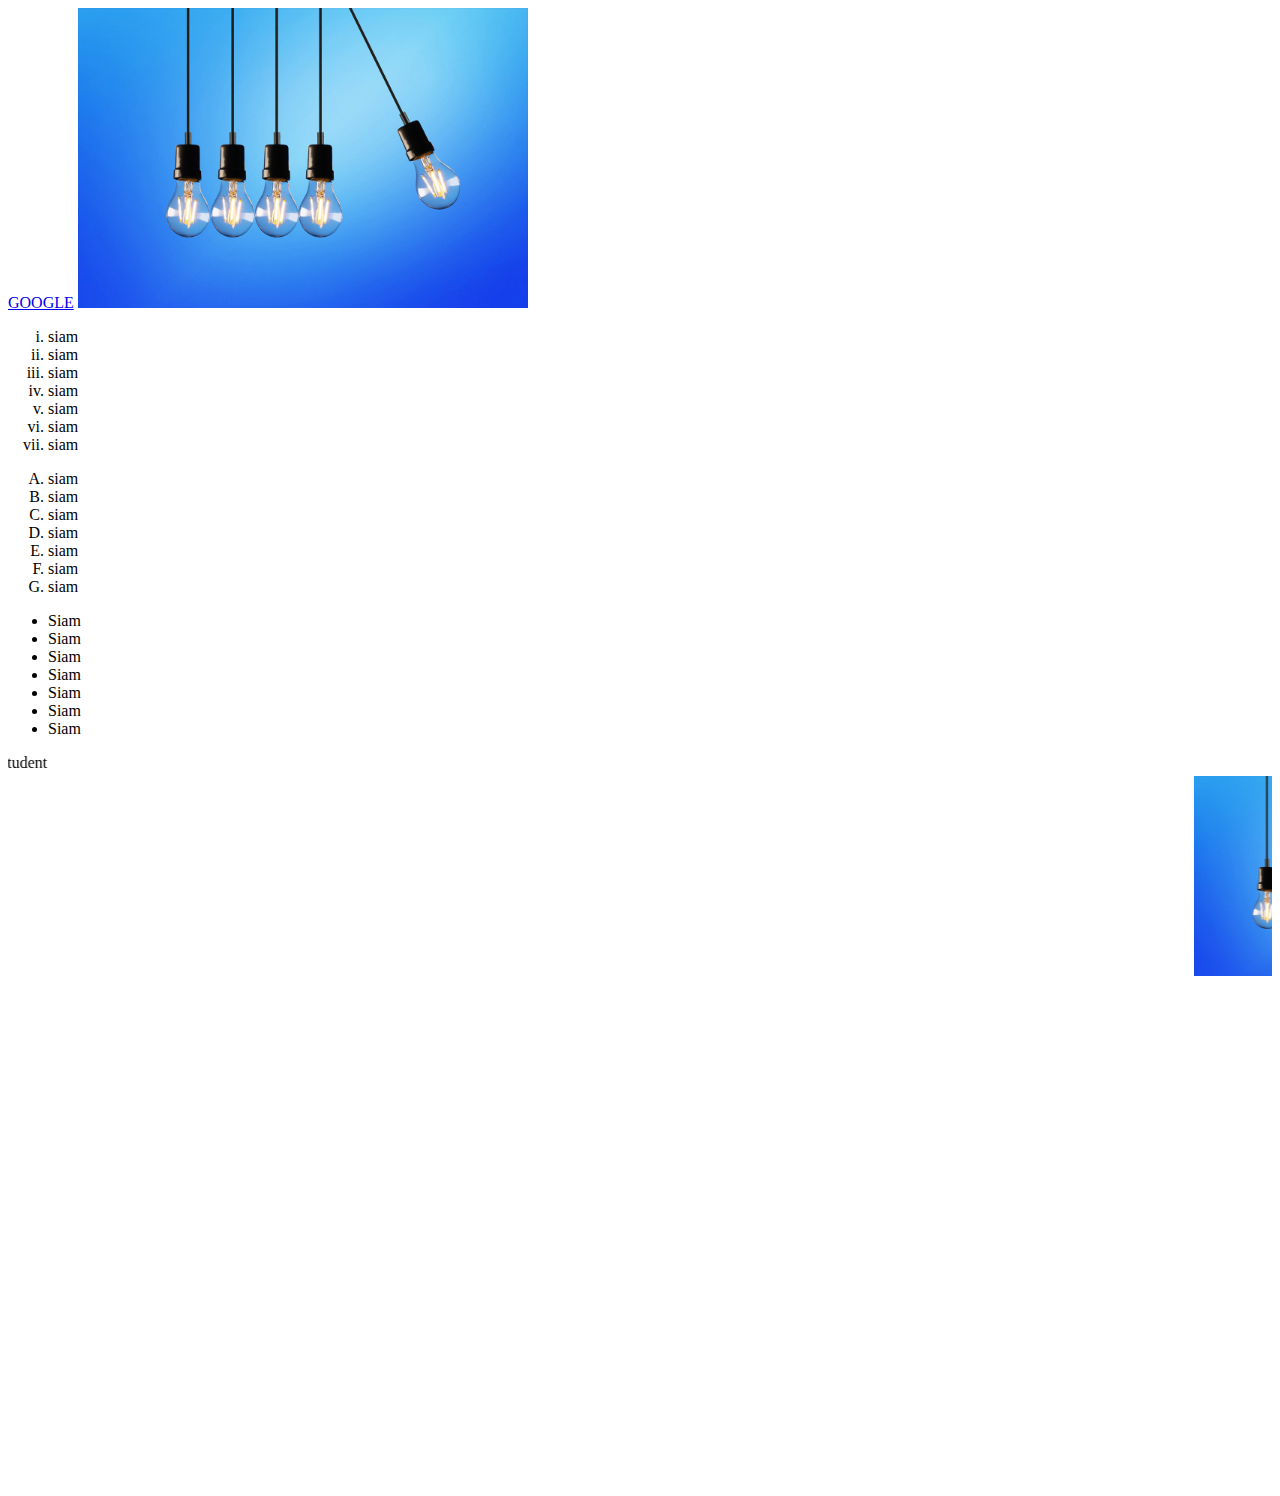
<file: indexone.html>
<!DOCTYPE html>
<html lang="en">
<head>
    <title>New project</title>
</head>
<body>
    <a href="https://www.google.com/" target="_blank">GOOGLE</a>
    <img height="300" src="a.jpg" alt="image">

    <ol type="i">
        <li>siam</li>
        <li>siam</li>
        <li>siam</li>
        <li>siam</li>
        <li>siam</li>
        <li>siam</li>
        <li>siam</li>
    </ol>
    <ol type="A">
        <li>siam</li>
        <li>siam</li>
        <li>siam</li>
        <li>siam</li>
        <li>siam</li>
        <li>siam</li>
        <li>siam</li>
    </ol>
    <ul>
        <li>Siam</li>
        <li>Siam</li>
        <li>Siam</li>
        <li>Siam</li>
        <li>Siam</li>
        <li>Siam</li>
        <li>Siam</li>
    </ul>


    <marquee direction="right" scrollamount="5">hi, i am a student</marquee>
    <marquee scrollamount="10"  direction="left"><img src="a.jpg" height="200" alt=""></marquee>

        <iframe width="600" height="500" id="gmap_canvas" src="https://maps.google.com/maps?q=bangladesh
        ,mymensingh,jamalpur&t=&z=13&ie=UTF8&iwloc=&output=embed" frameborder="0" scrolling="no"
         marginheight="0" marginwidth="0"></iframe>
        


</body>
</html>
</file>
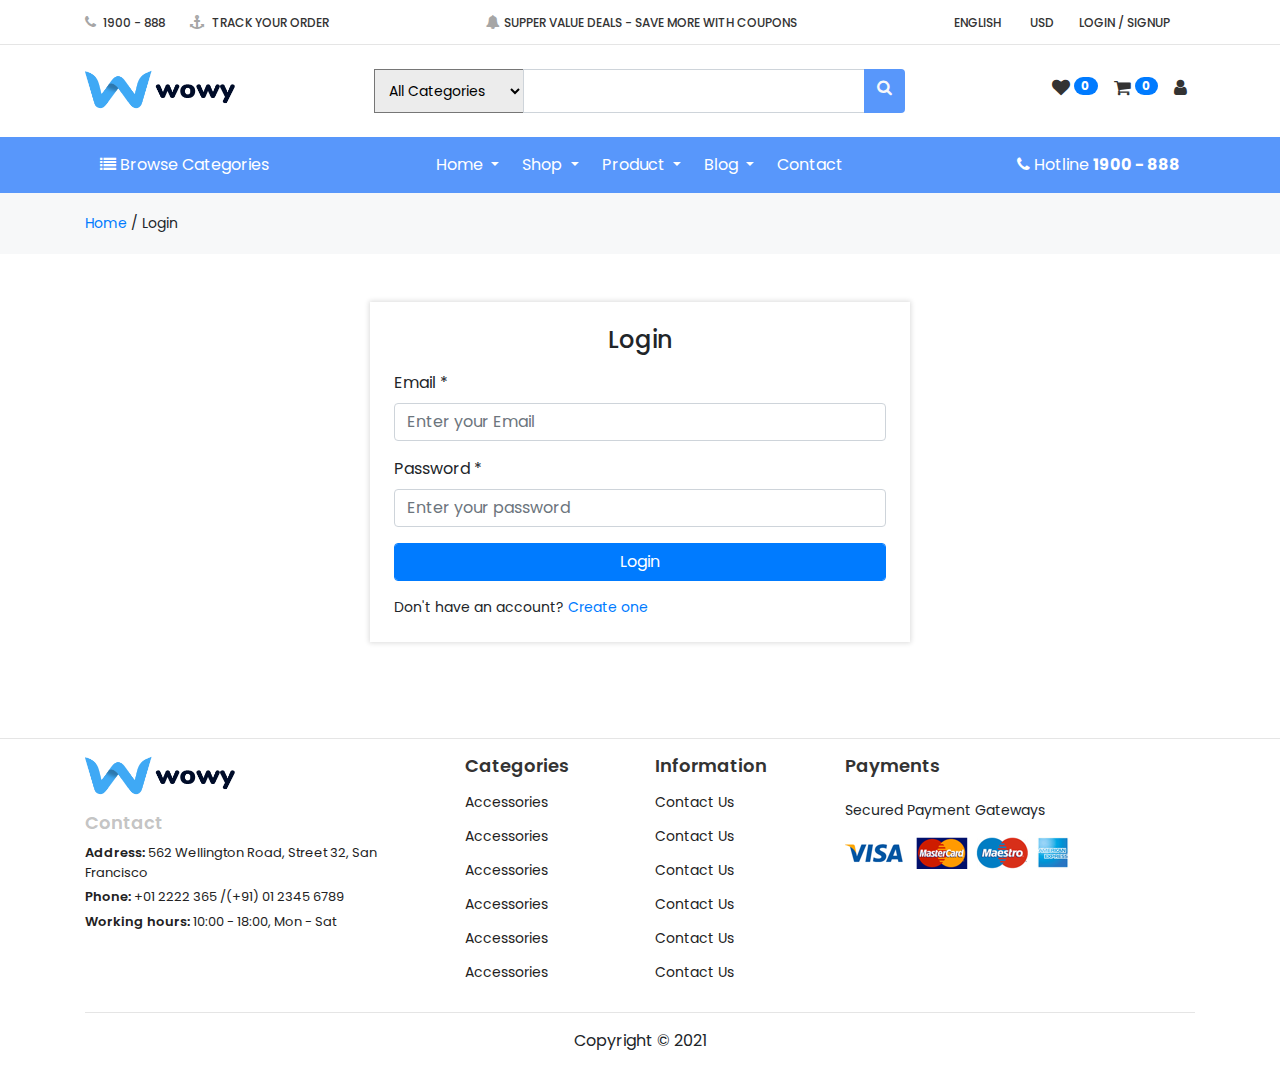
<file: login.html>
<!DOCTYPE html>
<html lang="en">
<head>
    <meta charset="UTF-8">
    <meta name="viewport" content="width=device-width, initial-scale=1.0">
    <meta http-equiv="X-UA-Compatible" content="ie=edge">
    <title>Document</title>
    <link rel="stylesheet" href="assets/css/style.css">
    <link rel="preconnect" href="https://fonts.googleapis.com">
    <link rel="preconnect" href="https://fonts.gstatic.com" crossorigin>
    <link href="https://fonts.googleapis.com/css2?family=Poppins:wght@300;400;500;600;700;900&display=swap" rel="stylesheet">
    <link rel="stylesheet" href="assets/css/bootstrap.min.css">
    <link rel="stylesheet" href="assets/css/dataTables.bootstrap4.min.css">
    <link rel="stylesheet" href="assets/css/owl.carousel.min.css">
    <link rel="stylesheet" href="assets/css/owl.theme.default.min.css">
    <link rel="stylesheet" href="https://cdnjs.cloudflare.com/ajax/libs/font-awesome/4.7.0/css/font-awesome.min.css">
    <script src="assets/js/jquery-3.6.0.min.js"></script>
</head>
<body>
    <div class="header_top ">
        <div class="container">
            <div class="d-flex">
                    <ul class=" d-flex ">
                            <li class=""><i class="fa fa-phone mr-1"></i><a href=""> 1900 - 888</a></li>
                            <li class=""><i class="fa fa-anchor mr-1"></i> <a href="">TRACK YOUR ORDER</a> </li>
                        </ul>
                        <ul class=" d-flex  m-auto  ">
                            <li class=""><i class="fa fa-bell mr-1" ></i><a href="">SUPPER VALUE DEALS - SAVE MORE WITH COUPONS</a> </li>
                        </ul>
                        <ul class="d-flex ">
                            <li class=""><i></i> <a href="">ENGLISH</a></li>
                            <li class=""><i class="fa fa-colns"></i>  <a href="">USD</a></li>
                            <li class=""><a href="login.html">LOGIN / SIGNUP</a></li>
                        </ul>
            </div>
        </div>
        <hr class="mt-0">
    </div>
    <div class="header_input">
            <div class="container my-4">
                <div class="d-flex">
                        <ul class=" d-flex ">
                                <li><a href=""><img style="width: 150px;" src="assets/images/logo.png" alt=""></a></li>
                            </ul>
                            <ul class=" d-flex  m-auto ">
                                <div class="input-group">
                                        <div class="input-group-prepend">
                                                <select name="" id="">
                                                    <option value="">All Categories</option>
                                                    <option value="">Hot Promotions</option>
                                                    <option value="">Hot Promotions</option>
                                                </select>
                                        </div>
                                        <input class="form-control"  type="text" >
                                        <div class="input-group-append">
                                            <span class="btn btn- bg_primary text-light"><span class="fa fa-search" ></span></span>
                                        </div>
                                    </div>
                            </ul>
                            <ul class=" d-flex icon_right  ">
                                    <li class="p-2 "><i class=" fa fa-heart"></i> <span class="badge badge-pill badge-primary  align-top">0</span></li>
                                    <li class="p-2 "><i class="fa fa-shopping-cart"></i> <span class="badge badge-pill badge-primary  align-top">0</span></li>
                                    <li class="p-2 "><i class="fa fa-user"></i></i></li>
                            </ul>
                </div>
            </div>
        </div>
        <nav id="navbar_top" class="navbar navbar-dark bg_primary navbar-expand-lg ">
            <div class="container">
                    
                <ul>
                    <li><a href="">

                        <a class="nav-item" href="#"><i class="fa fa-list"></i> Browse Categories</a>
                    </a></li>
                  </ul>
                            
                        

                            
                            <button class="navbar-toggler" type="button" data-toggle="collapse" data-target="#navbarNavDropdown" aria-controls="navbarNavDropdown" aria-expanded="false" aria-label="Toggle navigation">
                              <span class="navbar-toggler-icon"></span>
                            </button>
                            <div class="collapse navbar-collapse" id="navbarNavDropdown">

                              <ul class="navbar-nav m-auto">
                                <li class="nav-item dropdown">
                                  <a class="nav-link dropdown-toggle" href="#" id="navbarDropdownMenuLink" data-toggle="dropdown" aria-haspopup="true" aria-expanded="false">
                                    Home
                                  </a>
                                  <div class="dropdown-menu" aria-labelledby="navbarDropdownMenuLink">
                                    <a class="dropdown-item" href="#">Home 1</a>
                                    <a class="dropdown-item" href="#">Home 1</a>
                                    <a class="dropdown-item" href="#">Home 1</a>
                                  </div>
                                </li>
                                <li class="nav-item dropdown">
                                  <a class="nav-link dropdown-toggle" href="#" id="navbarDropdownMenuLink" data-toggle="dropdown" aria-haspopup="true" aria-expanded="false">
                                    Shop
                                  </a>
                                  <div class="dropdown-menu" aria-labelledby="navbarDropdownMenuLink">
                                    <a class="dropdown-item" href="#">Home 1</a>
                                    <a class="dropdown-item" href="#">Home 1</a>
                                    <a class="dropdown-item" href="#">Home 1</a>
                                  </div>
                                </li>
                                <li class="nav-item dropdown">
                                  <a class="nav-link dropdown-toggle" href="#" id="navbarDropdownMenuLink" data-toggle="dropdown" aria-haspopup="true" aria-expanded="false">
                                    Product
                                  </a>
                                  <div class="dropdown-menu" aria-labelledby="navbarDropdownMenuLink">
                                    <a class="dropdown-item" href="#">Home 1</a>
                                    <a class="dropdown-item" href="#">Home 1</a>
                                    <a class="dropdown-item" href="#">Home 1</a>
                                  </div>
                                </li>
                                <li class="nav-item dropdown">
                                  <a class="nav-link dropdown-toggle" href="#" id="navbarDropdownMenuLink" data-toggle="dropdown" aria-haspopup="true" aria-expanded="false">
                                    Blog
                                  </a>
                                  <div class="dropdown-menu" aria-labelledby="navbarDropdownMenuLink">
                                    <a class="dropdown-item" href="#">Home 1</a>
                                    <a class="dropdown-item" href="#">Home 1</a>
                                    <a class="dropdown-item" href="#">Home 1</a>
                                  </div>
                                </li>
                                <li class="nav-item ">
                                  <a class="nav-link " href="#" >
                                    Contact
                                  </a>
                                </li>
                              </ul>
                              <ul>
                                  <li><a href="">
              
                                      <a class="nav-item" href="#"><i class="fa fa-phone mr-1"></i>Hotline
                                        <strong>1900 - 888</strong> </a>
                                  </a></li>
                                </ul>
                            </div>
                        </div>

                          </nav>

<section class="page_top" >
    <div class="container">
        <p class="mb-0"><a href="">Home</a> / <span >Login</span></p>
    </div>
</section>


<!----- login section-->

<section class="login my-5 pb-5">
    <div class="container">
        <div class="row">
            <div class="col-lg-6 col-md-8 col-12 subdiv m-auto">
                <div class="py-4 px-4 sublogin">
                        <form action="" >
                                <div class="title">
                                        <h4 class="text-center mb-3">Login</h4>
                                </div>
                                <div class="pb-3">
                                    <label for="email">Email *</label>
                                    <input type="text" class=" form-control" id="email" placeholder="Enter your Email">
                                </div>
                                <div class="pb-3">
                                    <label for="pass">Password *</label>
                                    <input type="password" class=" form-control" id="pass" placeholder="Enter your password">
                                </div>
                                <div class="pb-3">
                                    
                                    <input type="submit" class=" form-control btn btn-primary" value="Login"  >
                                </div>
                                <p>Don't have an account? <a href="register.html">Create one</a></p>
            
                            </form>
                </div>
            </div>
        </div>
    </div>
</section>









<!----- login section End-->



<footer>
    <hr>
  <div class="container ">
    <div class="row">
      <div class="col-lg-4 col-md-6 left">
        <div class="image">
          <img src="assets/images/logo.png" alt="">
        </div>
        <div class="text">
          <h5 class="fw_6 mt-3">Contact</h5>
          <p> <span>Address:</span>   562 Wellington Road, Street 32, San Francisco</p>
          <p> <span>Phone:</span>  +01 2222 365 /(+91) 01 2345 6789</p>
          <p> <span> Working hours:</span> 10:00 - 18:00, Mon - Sat</p>
        </div>
      </div>
      <div class="col-lg-2 col-md-6 center">
        <div class="text">
          <h5 class="fw_6 mb-3">Categories</h5>
          <a href="">Accessories</a>
          <a href="">Accessories</a>
          <a href="">Accessories</a>
          <a href="">Accessories</a>
          <a href="">Accessories</a>
          <a href="">Accessories</a>
        </div>
      </div>
      <div class="col-lg-2 col-md-6 center">
          <div class="text">
              <h5 class="fw_6 mb-3">Information</h5>
              <a href="">Contact Us</a>
              <a href="">Contact Us</a>
              <a href="">Contact Us</a>
              <a href="">Contact Us</a>
              <a href="">Contact Us</a>
              <a href="">Contact Us</a>
            </div>
      </div>
      <div class="col-lg-4 col-md-6 ">
          <div class="text">
              <h5 class="fw_6 mb-4">Payments</h5>
              <p class="mb-3">Secured Payment Gateways</p>
              <img src="assets/images/payment-methods.png" alt="">

            </div>
      </div>
    </div>
  </div>
</footer>
<footer>
  <div class="container">
    <hr>
    <p class="test-light font-size-16 text-center mb-4">Copyright © 2021 </p>
  </div>
</footer>
 
    <script src="assets/js/bootstrap.min.js" ></script>
    <script src="assets/js/jquery.dataTables.min.js"></script>
    <script src="assets/js/isotope.pkgd.min.js"></script>
    <script src="assets/js/owl.carousel.min.js"></script>
    <script src="assets/js/script.js"></script>

    <script type="text/javascript">
      document.addEventListener("DOMContentLoaded", function(){
        
        window.addEventListener('scroll', function() {
             
          if (window.scrollY > 200) {
            document.getElementById('navbar_top').classList.add('fixed-top');
            // add padding top to show content behind navbar
            navbar_height = document.querySelector('.navbar').offsetHeight;
            document.body.style.paddingTop = navbar_height + 'px';
          } else {
             document.getElementById('navbar_top').classList.remove('fixed-top');
             // remove padding top from body
            document.body.style.paddingTop = '0';
          } 
        });
      }); 
      // DOMContentLoaded  end

    </script>
   
    
</body>
</html>
</file>
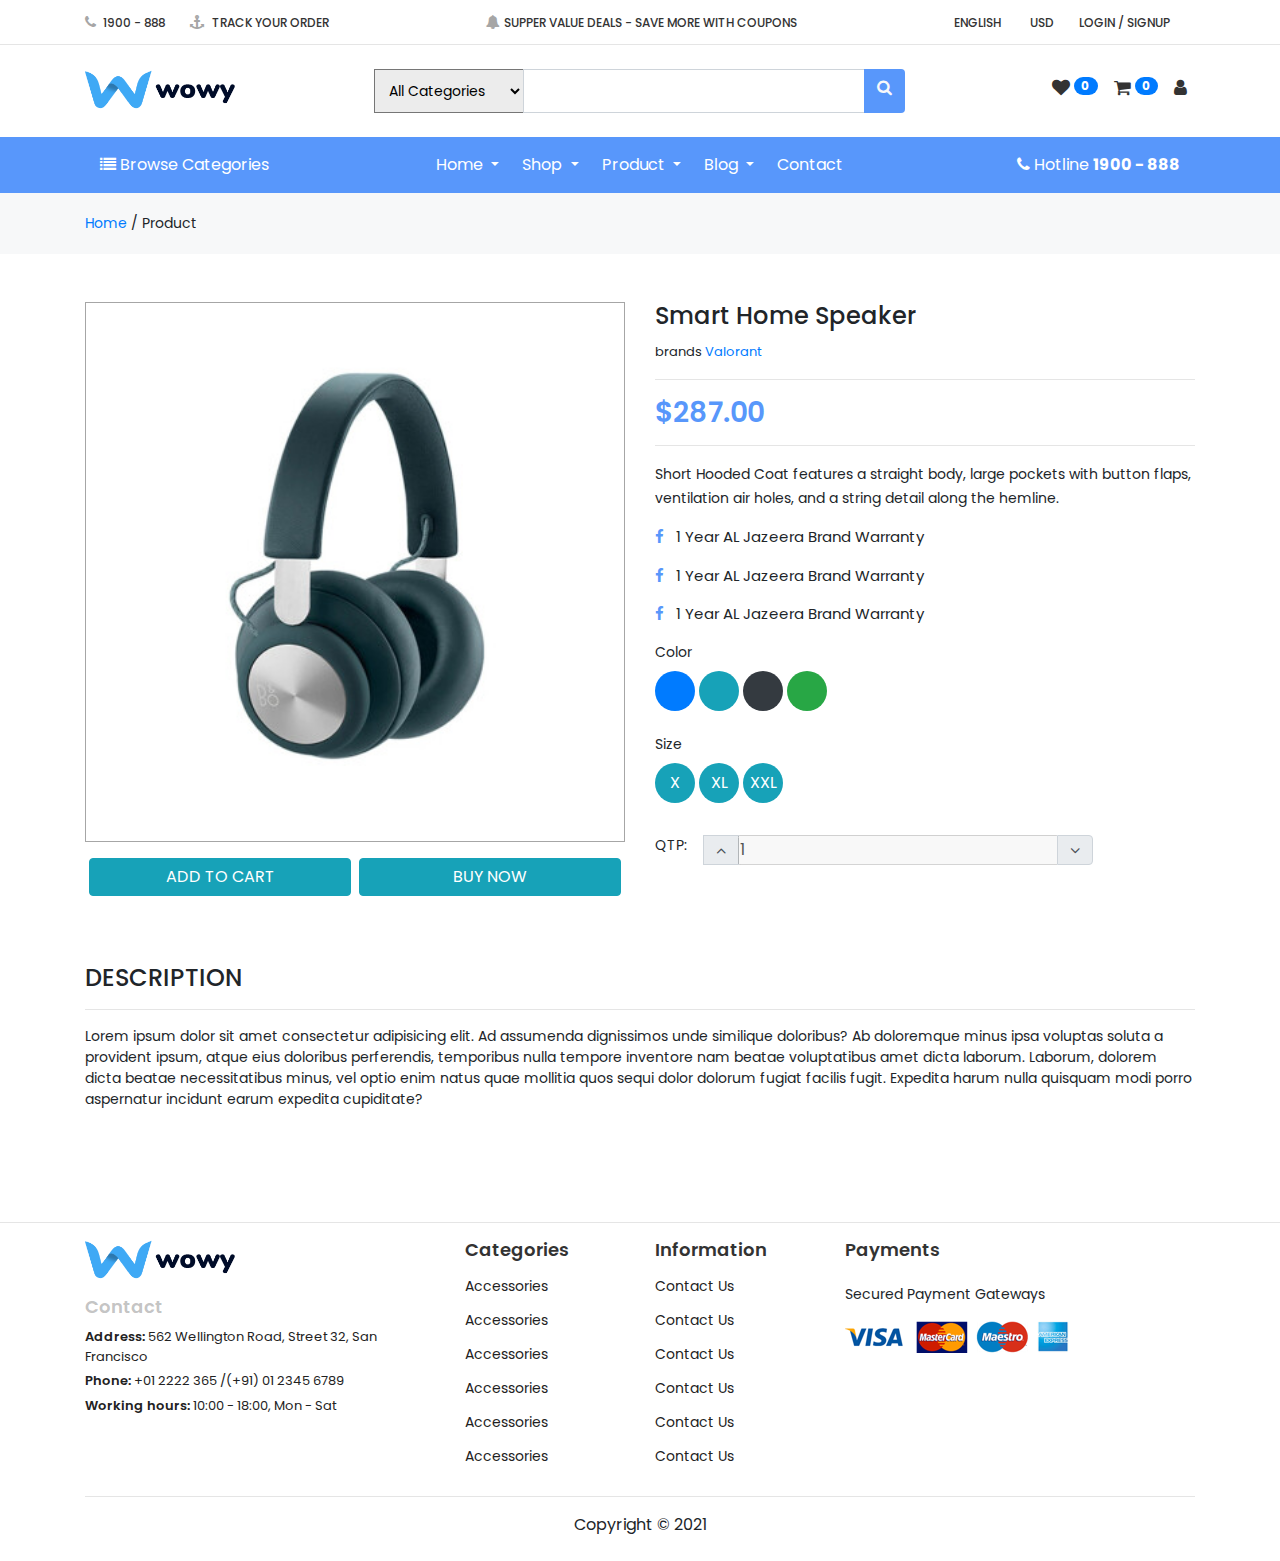
<file: product.html>
<!DOCTYPE html>
<html lang="en">
<head>
    <meta charset="UTF-8">
    <meta name="viewport" content="width=device-width, initial-scale=1.0">
    <meta http-equiv="X-UA-Compatible" content="ie=edge">
    <title>Document</title>
    <link rel="stylesheet" href="assets/css/style.css">
    <link rel="preconnect" href="https://fonts.googleapis.com">
    <link rel="preconnect" href="https://fonts.gstatic.com" crossorigin>
    <link href="https://fonts.googleapis.com/css2?family=Poppins:wght@300;400;500;600;700;900&display=swap" rel="stylesheet">
    <link rel="stylesheet" href="assets/css/bootstrap.min.css">
    <link rel="stylesheet" href="assets/css/dataTables.bootstrap4.min.css">
    <link rel="stylesheet" href="assets/css/owl.carousel.min.css">
    <link rel="stylesheet" href="assets/css/owl.theme.default.min.css">
    <link rel="stylesheet" href="https://cdnjs.cloudflare.com/ajax/libs/font-awesome/4.7.0/css/font-awesome.min.css">
    <script src="assets/js/jquery-3.6.0.min.js"></script>
</head>
<body>
    <div class="header_top ">
        <div class="container">
            <div class="d-flex">
                    <ul class=" d-flex ">
                            <li class=""><i class="fa fa-phone mr-1"></i><a href=""> 1900 - 888</a></li>
                            <li class=""><i class="fa fa-anchor mr-1"></i> <a href="">TRACK YOUR ORDER</a> </li>
                        </ul>
                        <ul class=" d-flex  m-auto  ">
                            <li class=""><i class="fa fa-bell mr-1" ></i><a href="">SUPPER VALUE DEALS - SAVE MORE WITH COUPONS</a> </li>
                        </ul>
                        <ul class="d-flex ">
                            <li class=""><i></i> <a href="">ENGLISH</a></li>
                            <li class=""><i class="fa fa-colns"></i>  <a href="">USD</a></li>
                            <li class=""><a href="login.html">LOGIN / SIGNUP</a></li>
                        </ul>
            </div>
        </div>
        <hr class="mt-0">
    </div>
    <div class="header_input">
            <div class="container my-4">
                <div class="d-flex">
                        <ul class=" d-flex ">
                                <li><a href=""><img style="width: 150px;" src="assets/images/logo.png" alt=""></a></li>
                            </ul>
                            <ul class=" d-flex  m-auto ">
                                <div class="input-group">
                                        <div class="input-group-prepend">
                                                <select name="" id="">
                                                    <option value="">All Categories</option>
                                                    <option value="">Hot Promotions</option>
                                                    <option value="">Hot Promotions</option>
                                                </select>
                                        </div>
                                        <input class="form-control"  type="text" >
                                        <div class="input-group-append">
                                            <span class="btn btn- bg_primary text-light"><span class="fa fa-search" ></span></span>
                                        </div>
                                    </div>
                            </ul>
                            <ul class=" d-flex icon_right  ">
                                    <li class="p-2 "><i class=" fa fa-heart"></i> <span class="badge badge-pill badge-primary  align-top">0</span></li>
                                    <li class="p-2 "><i class="fa fa-shopping-cart"></i> <span class="badge badge-pill badge-primary  align-top">0</span></li>
                                    <li class="p-2 "><i class="fa fa-user"></i></i></li>
                            </ul>
                </div>
            </div>
        </div>
        <nav id="navbar_top" class="navbar navbar-dark bg_primary navbar-expand-lg ">
            <div class="container">
                    
                <ul>
                    <li><a href="">

                        <a class="nav-item" href="#"><i class="fa fa-list"></i> Browse Categories</a>
                    </a></li>
                  </ul>
                            
                        

                            
                            <button class="navbar-toggler" type="button" data-toggle="collapse" data-target="#navbarNavDropdown" aria-controls="navbarNavDropdown" aria-expanded="false" aria-label="Toggle navigation">
                              <span class="navbar-toggler-icon"></span>
                            </button>
                            <div class="collapse navbar-collapse" id="navbarNavDropdown">

                              <ul class="navbar-nav m-auto">
                                <li class="nav-item dropdown">
                                  <a class="nav-link dropdown-toggle" href="#" id="navbarDropdownMenuLink" data-toggle="dropdown" aria-haspopup="true" aria-expanded="false">
                                    Home
                                  </a>
                                  <div class="dropdown-menu" aria-labelledby="navbarDropdownMenuLink">
                                    <a class="dropdown-item" href="#">Home 1</a>
                                    <a class="dropdown-item" href="#">Home 1</a>
                                    <a class="dropdown-item" href="#">Home 1</a>
                                  </div>
                                </li>
                                <li class="nav-item dropdown">
                                  <a class="nav-link dropdown-toggle" href="#" id="navbarDropdownMenuLink" data-toggle="dropdown" aria-haspopup="true" aria-expanded="false">
                                    Shop
                                  </a>
                                  <div class="dropdown-menu" aria-labelledby="navbarDropdownMenuLink">
                                    <a class="dropdown-item" href="#">Home 1</a>
                                    <a class="dropdown-item" href="#">Home 1</a>
                                    <a class="dropdown-item" href="#">Home 1</a>
                                  </div>
                                </li>
                                <li class="nav-item dropdown">
                                  <a class="nav-link dropdown-toggle" href="#" id="navbarDropdownMenuLink" data-toggle="dropdown" aria-haspopup="true" aria-expanded="false">
                                    Product
                                  </a>
                                  <div class="dropdown-menu" aria-labelledby="navbarDropdownMenuLink">
                                    <a class="dropdown-item" href="#">Home 1</a>
                                    <a class="dropdown-item" href="#">Home 1</a>
                                    <a class="dropdown-item" href="#">Home 1</a>
                                  </div>
                                </li>
                                <li class="nav-item dropdown">
                                  <a class="nav-link dropdown-toggle" href="#" id="navbarDropdownMenuLink" data-toggle="dropdown" aria-haspopup="true" aria-expanded="false">
                                    Blog
                                  </a>
                                  <div class="dropdown-menu" aria-labelledby="navbarDropdownMenuLink">
                                    <a class="dropdown-item" href="#">Home 1</a>
                                    <a class="dropdown-item" href="#">Home 1</a>
                                    <a class="dropdown-item" href="#">Home 1</a>
                                  </div>
                                </li>
                                <li class="nav-item ">
                                  <a class="nav-link " href="#" >
                                    Contact
                                  </a>
                                </li>
                              </ul>
                              <ul>
                                  <li><a href="">
              
                                      <a class="nav-item" href="#"><i class="fa fa-phone mr-1"></i>Hotline
                                        <strong>1900 - 888</strong> </a>
                                  </a></li>
                                </ul>
                            </div>
                        </div>

                          </nav>

<section class="page_top" >
    <div class="container">
        <p class="mb-0"><a href="">Home</a> / <span >Product</span></p>
    </div>
</section>


<!----- product section-->


<section class="product py-5">
    <div class="container">
        <div class="row">
            <div class="col-md-6">
                <div class="product_right">
                    <div class="product_img">
                        <img src="assets/images/7.jpg" alt="">
                    </div>
                </div>
                <div class="addtocard my-3">
                    <div class="row m-0 p-0">
                        <div class="col-sm-6 px-1 mb-1"><button class="btn btn-info btn-block">ADD TO CART</button></div>
                        <div class="col-sm-6 px-1 mb-1"><button class="btn btn-info btn-block">BUY NOW</button></div>
                    </div>
                </div>
            </div>
            <div class="col-md-6">
                <div class="product_left ">
                    <h4>Smart Home Speaker</h4>
                    <div class="mt-2 brand">
                        <span>brands <a href="#">Valorant</a></span>
                        <span></span>
                    </div><hr>
                   <h3  >$287.00</h3> 
                   <hr>
                   <div class="text">
                    <span>Short Hooded Coat features a straight body, large pockets with button flaps, 
                        ventilation air holes, and a string detail along the hemline.</span>
                        <p class="fw_4 mt-3 " ><i class="fa fa-facebook mr-2"></i> 1 Year AL Jazeera Brand Warranty</p>
                        <p class="fw_4 mt-3 " ><i class="fa fa-facebook mr-2"></i> 1 Year AL Jazeera Brand Warranty</p>
                        <p class="fw_4 mt-3 " ><i class="fa fa-facebook mr-2"></i> 1 Year AL Jazeera Brand Warranty</p>
                   </div>
                   <div class="color my-3">
                       <p class="mb-2" >Color</p>
                       <span><button class="bg-primary"></button></span>
                       <span><button class="bg-info"></button></span>
                       <span><button class="bg-dark"></button></span>
                       <span><button class="bg-success"></button></span>
                   </div>
                   <div class="color my-3">
                        <p class="mb-2" >Size</p>
                        <span><button class="btn-info">X</button></span>
                        <span><button class="btn-info">XL</button></span>
                        <span><button class="btn-info">XXL</button></span>

                    </div>
                    <div class="input-group mb-3 pt-3">
                            <p class="mb-2 mr-3" >QTP: </p>
                            <div class="input-group-prepend">
                              <span class="input-group-text"><i class="fa fa-angle-up"></i></span>
                            </div>
                            <input type="text" disabled class="" value="1">
                            <div class="input-group-append">
                              <span class="input-group-text"><i class="fa fa-angle-down"></i></span>
                            </div>
                          </div>
                </div>
            </div>
        </div>
        <div class="description my-5">
            <h4>DESCRIPTION</h4>
            <hr>
            <p>Lorem ipsum dolor sit amet consectetur adipisicing elit. Ad assumenda dignissimos unde 
                similique doloribus? Ab doloremque minus ipsa voluptas soluta a provident ipsum, atque 
                eius doloribus perferendis, temporibus nulla tempore inventore nam beatae voluptatibus 
                amet dicta laborum. Laborum, dolorem dicta beatae necessitatibus minus, vel optio enim 
                natus quae mollitia quos sequi dolor dolorum fugiat facilis fugit. Expedita harum 
                nulla quisquam modi porro aspernatur incidunt earum expedita cupiditate?</p>
        </div>
    </div>
</section>




<!----- product section End-->



<footer>
    <hr>
  <div class="container ">
    <div class="row">
      <div class="col-lg-4 col-md-6 left">
        <div class="image">
          <img src="assets/images/logo.png" alt="">
        </div>
        <div class="text">
          <h5 class="fw_6 mt-3">Contact</h5>
          <p> <span>Address:</span>   562 Wellington Road, Street 32, San Francisco</p>
          <p> <span>Phone:</span>  +01 2222 365 /(+91) 01 2345 6789</p>
          <p> <span> Working hours:</span> 10:00 - 18:00, Mon - Sat</p>
        </div>
      </div>
      <div class="col-lg-2 col-md-6 center">
        <div class="text">
          <h5 class="fw_6 mb-3">Categories</h5>
          <a href="">Accessories</a>
          <a href="">Accessories</a>
          <a href="">Accessories</a>
          <a href="">Accessories</a>
          <a href="">Accessories</a>
          <a href="">Accessories</a>
        </div>
      </div>
      <div class="col-lg-2 col-md-6 center">
          <div class="text">
              <h5 class="fw_6 mb-3">Information</h5>
              <a href="">Contact Us</a>
              <a href="">Contact Us</a>
              <a href="">Contact Us</a>
              <a href="">Contact Us</a>
              <a href="">Contact Us</a>
              <a href="">Contact Us</a>
            </div>
      </div>
      <div class="col-lg-4 col-md-6 ">
          <div class="text">
              <h5 class="fw_6 mb-4">Payments</h5>
              <p class="mb-3">Secured Payment Gateways</p>
              <img src="assets/images/payment-methods.png" alt="">

            </div>
      </div>
    </div>
  </div>
</footer>
<footer>
  <div class="container">
    <hr>
    <p class="test-light font-size-16 text-center mb-4">Copyright © 2021 </p>
  </div>
</footer>
 
    <script src="assets/js/bootstrap.min.js" ></script>
    <script src="assets/js/jquery.dataTables.min.js"></script>
    <script src="assets/js/isotope.pkgd.min.js"></script>
    <script src="assets/js/owl.carousel.min.js"></script>
    <script src="assets/js/script.js"></script>

    <script type="text/javascript">
      document.addEventListener("DOMContentLoaded", function(){
        
        window.addEventListener('scroll', function() {
             
          if (window.scrollY > 200) {
            document.getElementById('navbar_top').classList.add('fixed-top');
            // add padding top to show content behind navbar
            navbar_height = document.querySelector('.navbar').offsetHeight;
            document.body.style.paddingTop = navbar_height + 'px';
          } else {
             document.getElementById('navbar_top').classList.remove('fixed-top');
             // remove padding top from body
            document.body.style.paddingTop = '0';
          } 
        });
      }); 
      // DOMContentLoaded  end

    </script>
   
    
</body>
</html>
</file>
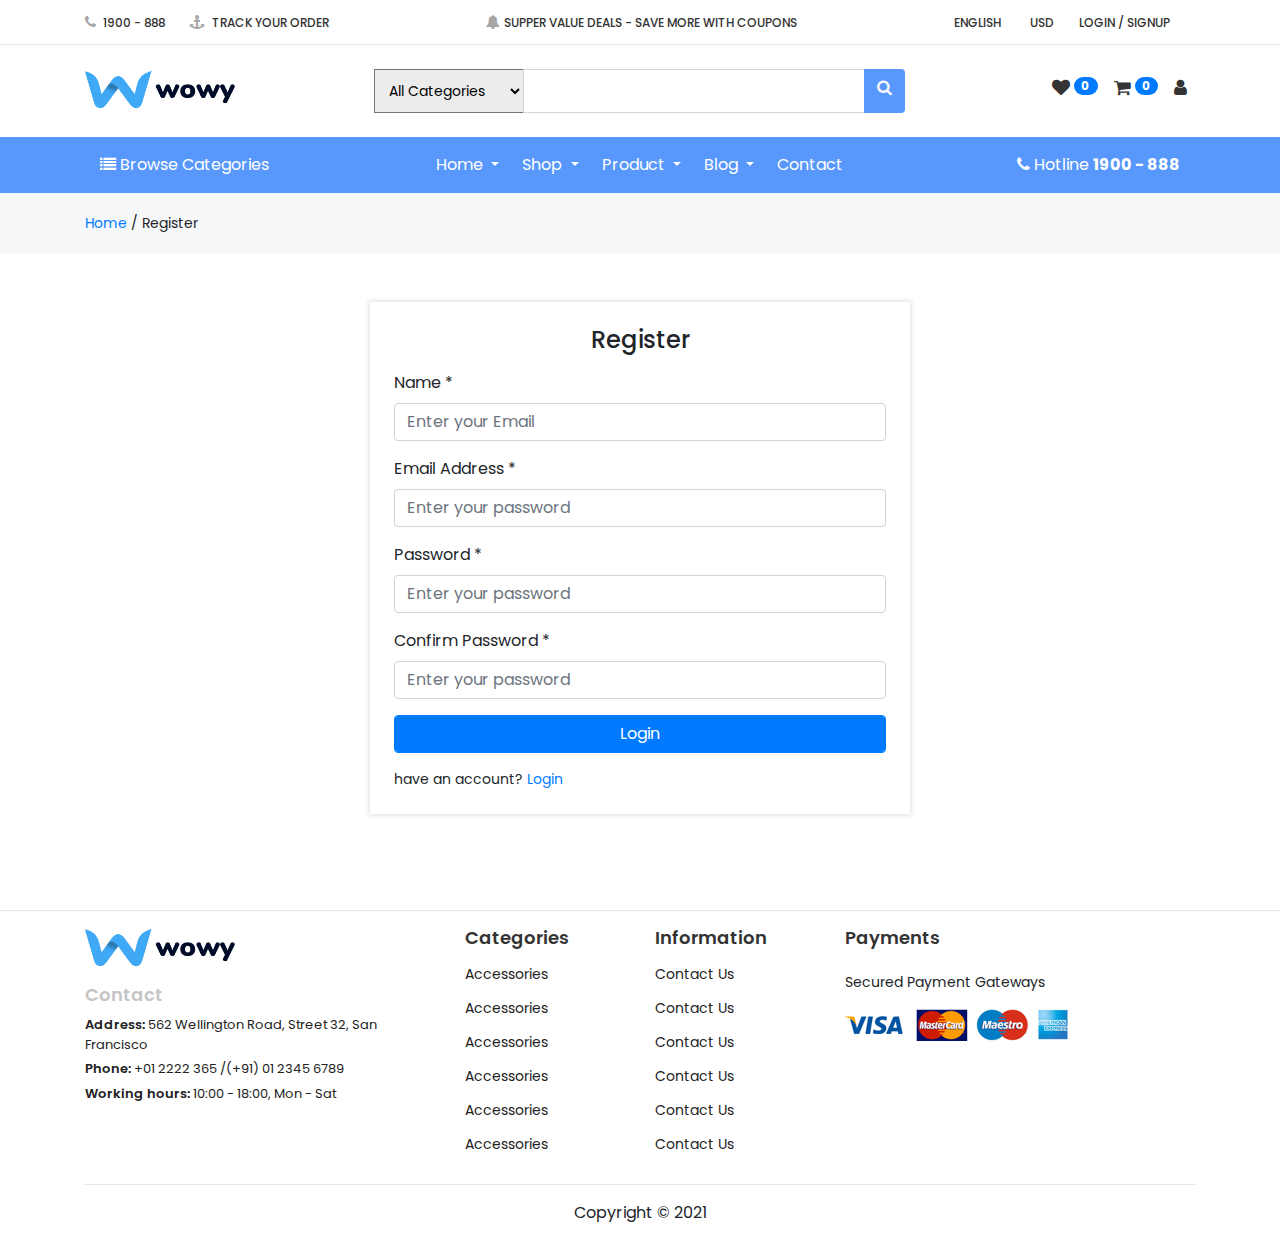
<file: register.html>
<!DOCTYPE html>
<html lang="en">
<head>
    <meta charset="UTF-8">
    <meta name="viewport" content="width=device-width, initial-scale=1.0">
    <meta http-equiv="X-UA-Compatible" content="ie=edge">
    <title>Document</title>
    <link rel="stylesheet" href="assets/css/style.css">
    <link rel="preconnect" href="https://fonts.googleapis.com">
    <link rel="preconnect" href="https://fonts.gstatic.com" crossorigin>
    <link href="https://fonts.googleapis.com/css2?family=Poppins:wght@300;400;500;600;700;900&display=swap" rel="stylesheet">
    <link rel="stylesheet" href="assets/css/bootstrap.min.css">
    <link rel="stylesheet" href="assets/css/dataTables.bootstrap4.min.css">
    <link rel="stylesheet" href="assets/css/owl.carousel.min.css">
    <link rel="stylesheet" href="assets/css/owl.theme.default.min.css">
    <link rel="stylesheet" href="https://cdnjs.cloudflare.com/ajax/libs/font-awesome/4.7.0/css/font-awesome.min.css">
    <script src="assets/js/jquery-3.6.0.min.js"></script>
</head>
<body>
    <div class="header_top ">
        <div class="container">
            <div class="d-flex">
                    <ul class=" d-flex ">
                            <li class=""><i class="fa fa-phone mr-1"></i><a href=""> 1900 - 888</a></li>
                            <li class=""><i class="fa fa-anchor mr-1"></i> <a href="">TRACK YOUR ORDER</a> </li>
                        </ul>
                        <ul class=" d-flex  m-auto  ">
                            <li class=""><i class="fa fa-bell mr-1" ></i><a href="">SUPPER VALUE DEALS - SAVE MORE WITH COUPONS</a> </li>
                        </ul>
                        <ul class="d-flex ">
                            <li class=""><i></i> <a href="">ENGLISH</a></li>
                            <li class=""><i class="fa fa-colns"></i>  <a href="">USD</a></li>
                            <li class=""><a href="login.html">LOGIN / SIGNUP</a></li>
                        </ul>
            </div>
        </div>
        <hr class="mt-0">
    </div>
    <div class="header_input">
            <div class="container my-4">
                <div class="d-flex">
                        <ul class=" d-flex ">
                                <li><a href=""><img style="width: 150px;" src="assets/images/logo.png" alt=""></a></li>
                            </ul>
                            <ul class=" d-flex  m-auto ">
                                <div class="input-group">
                                        <div class="input-group-prepend">
                                                <select name="" id="">
                                                    <option value="">All Categories</option>
                                                    <option value="">Hot Promotions</option>
                                                    <option value="">Hot Promotions</option>
                                                </select>
                                        </div>
                                        <input class="form-control"  type="text" >
                                        <div class="input-group-append">
                                            <span class="btn btn- bg_primary text-light"><span class="fa fa-search" ></span></span>
                                        </div>
                                    </div>
                            </ul>
                            <ul class=" d-flex icon_right  ">
                                    <li class="p-2 "><i class=" fa fa-heart"></i> <span class="badge badge-pill badge-primary  align-top">0</span></li>
                                    <li class="p-2 "><i class="fa fa-shopping-cart"></i> <span class="badge badge-pill badge-primary  align-top">0</span></li>
                                    <li class="p-2 "><i class="fa fa-user"></i></i></li>
                            </ul>
                </div>
            </div>
        </div>
        <nav id="navbar_top" class="navbar navbar-dark bg_primary navbar-expand-lg ">
            <div class="container">
                    
                <ul>
                    <li><a href="">

                        <a class="nav-item" href="#"><i class="fa fa-list"></i> Browse Categories</a>
                    </a></li>
                  </ul>
                            
                        

                            
                            <button class="navbar-toggler" type="button" data-toggle="collapse" data-target="#navbarNavDropdown" aria-controls="navbarNavDropdown" aria-expanded="false" aria-label="Toggle navigation">
                              <span class="navbar-toggler-icon"></span>
                            </button>
                            <div class="collapse navbar-collapse" id="navbarNavDropdown">

                              <ul class="navbar-nav m-auto">
                                <li class="nav-item dropdown">
                                  <a class="nav-link dropdown-toggle" href="#" id="navbarDropdownMenuLink" data-toggle="dropdown" aria-haspopup="true" aria-expanded="false">
                                    Home
                                  </a>
                                  <div class="dropdown-menu" aria-labelledby="navbarDropdownMenuLink">
                                    <a class="dropdown-item" href="#">Home 1</a>
                                    <a class="dropdown-item" href="#">Home 1</a>
                                    <a class="dropdown-item" href="#">Home 1</a>
                                  </div>
                                </li>
                                <li class="nav-item dropdown">
                                  <a class="nav-link dropdown-toggle" href="#" id="navbarDropdownMenuLink" data-toggle="dropdown" aria-haspopup="true" aria-expanded="false">
                                    Shop
                                  </a>
                                  <div class="dropdown-menu" aria-labelledby="navbarDropdownMenuLink">
                                    <a class="dropdown-item" href="#">Home 1</a>
                                    <a class="dropdown-item" href="#">Home 1</a>
                                    <a class="dropdown-item" href="#">Home 1</a>
                                  </div>
                                </li>
                                <li class="nav-item dropdown">
                                  <a class="nav-link dropdown-toggle" href="#" id="navbarDropdownMenuLink" data-toggle="dropdown" aria-haspopup="true" aria-expanded="false">
                                    Product
                                  </a>
                                  <div class="dropdown-menu" aria-labelledby="navbarDropdownMenuLink">
                                    <a class="dropdown-item" href="#">Home 1</a>
                                    <a class="dropdown-item" href="#">Home 1</a>
                                    <a class="dropdown-item" href="#">Home 1</a>
                                  </div>
                                </li>
                                <li class="nav-item dropdown">
                                  <a class="nav-link dropdown-toggle" href="#" id="navbarDropdownMenuLink" data-toggle="dropdown" aria-haspopup="true" aria-expanded="false">
                                    Blog
                                  </a>
                                  <div class="dropdown-menu" aria-labelledby="navbarDropdownMenuLink">
                                    <a class="dropdown-item" href="#">Home 1</a>
                                    <a class="dropdown-item" href="#">Home 1</a>
                                    <a class="dropdown-item" href="#">Home 1</a>
                                  </div>
                                </li>
                                <li class="nav-item ">
                                  <a class="nav-link " href="#" >
                                    Contact
                                  </a>
                                </li>
                              </ul>
                              <ul>
                                  <li><a href="">
              
                                      <a class="nav-item" href="#"><i class="fa fa-phone mr-1"></i>Hotline
                                        <strong>1900 - 888</strong> </a>
                                  </a></li>
                                </ul>
                            </div>
                        </div>

                          </nav>

<section class="page_top" >
    <div class="container">
        <p class="mb-0"><a href="">Home</a> / <span >Register</span></p>
    </div>
</section>


<!----- login section-->

<section class="login my-5 pb-5">
    <div class="container">
        <div class="row">
            <div class="col-lg-6 col-md-8 col-12 subdiv m-auto">
                <div class="py-4 px-4 sublogin">
                        <form action="" >
                                <div class="title">
                                        <h4 class="text-center mb-3">Register</h4>
                                </div>
                                <div class="pb-3">
                                    <label for="name">Name *</label>
                                    <input type="text" class=" form-control" id="name" placeholder="Enter your Email">
                                </div>
                                <div class="pb-3">
                                    <label for="address">Email Address *</label>
                                    <input type="password" class=" form-control" id="adderss" placeholder="Enter your password">
                                </div>
                                <div class="pb-3">
                                        <label for="pass">Password *</label>
                                        <input type="password" class=" form-control" id="pass" placeholder="Enter your password">
                                </div>
                                <div class="pb-3">
                                    <label for="conpass">Confirm Password *</label>
                                    <input type="password" class=" form-control" id="conpass" placeholder="Enter your password">
                                </div>
                                <div class="pb-3">
                                    
                                    <input type="Register" class=" form-control btn btn-primary" value="Login"  >
                                </div>
                                <p>have an account? <a href="login.html">Login</a></p>
            
                            </form>
                </div>
            </div>
        </div>
    </div>
</section>









<!----- login section End-->



<footer>
    <hr>
  <div class="container ">
    <div class="row">
      <div class="col-lg-4 col-md-6 left">
        <div class="image">
          <img src="assets/images/logo.png" alt="">
        </div>
        <div class="text">
          <h5 class="fw_6 mt-3">Contact</h5>
          <p> <span>Address:</span>   562 Wellington Road, Street 32, San Francisco</p>
          <p> <span>Phone:</span>  +01 2222 365 /(+91) 01 2345 6789</p>
          <p> <span> Working hours:</span> 10:00 - 18:00, Mon - Sat</p>
        </div>
      </div>
      <div class="col-lg-2 col-md-6 center">
        <div class="text">
          <h5 class="fw_6 mb-3">Categories</h5>
          <a href="">Accessories</a>
          <a href="">Accessories</a>
          <a href="">Accessories</a>
          <a href="">Accessories</a>
          <a href="">Accessories</a>
          <a href="">Accessories</a>
        </div>
      </div>
      <div class="col-lg-2 col-md-6 center">
          <div class="text">
              <h5 class="fw_6 mb-3">Information</h5>
              <a href="">Contact Us</a>
              <a href="">Contact Us</a>
              <a href="">Contact Us</a>
              <a href="">Contact Us</a>
              <a href="">Contact Us</a>
              <a href="">Contact Us</a>
            </div>
      </div>
      <div class="col-lg-4 col-md-6 ">
          <div class="text">
              <h5 class="fw_6 mb-4">Payments</h5>
              <p class="mb-3">Secured Payment Gateways</p>
              <img src="assets/images/payment-methods.png" alt="">

            </div>
      </div>
    </div>
  </div>
</footer>
<footer>
  <div class="container">
    <hr>
    <p class="test-light font-size-16 text-center mb-4">Copyright © 2021 </p>
  </div>
</footer>
 
    <script src="assets/js/bootstrap.min.js" ></script>
    <script src="assets/js/jquery.dataTables.min.js"></script>
    <script src="assets/js/isotope.pkgd.min.js"></script>
    <script src="assets/js/owl.carousel.min.js"></script>
    <script src="assets/js/script.js"></script>

    <script type="text/javascript">
      document.addEventListener("DOMContentLoaded", function(){
        
        window.addEventListener('scroll', function() {
             
          if (window.scrollY > 200) {
            document.getElementById('navbar_top').classList.add('fixed-top');
            // add padding top to show content behind navbar
            navbar_height = document.querySelector('.navbar').offsetHeight;
            document.body.style.paddingTop = navbar_height + 'px';
          } else {
             document.getElementById('navbar_top').classList.remove('fixed-top');
             // remove padding top from body
            document.body.style.paddingTop = '0';
          } 
        });
      }); 
      // DOMContentLoaded  end

    </script>
   
    
</body>
</html>
</file>
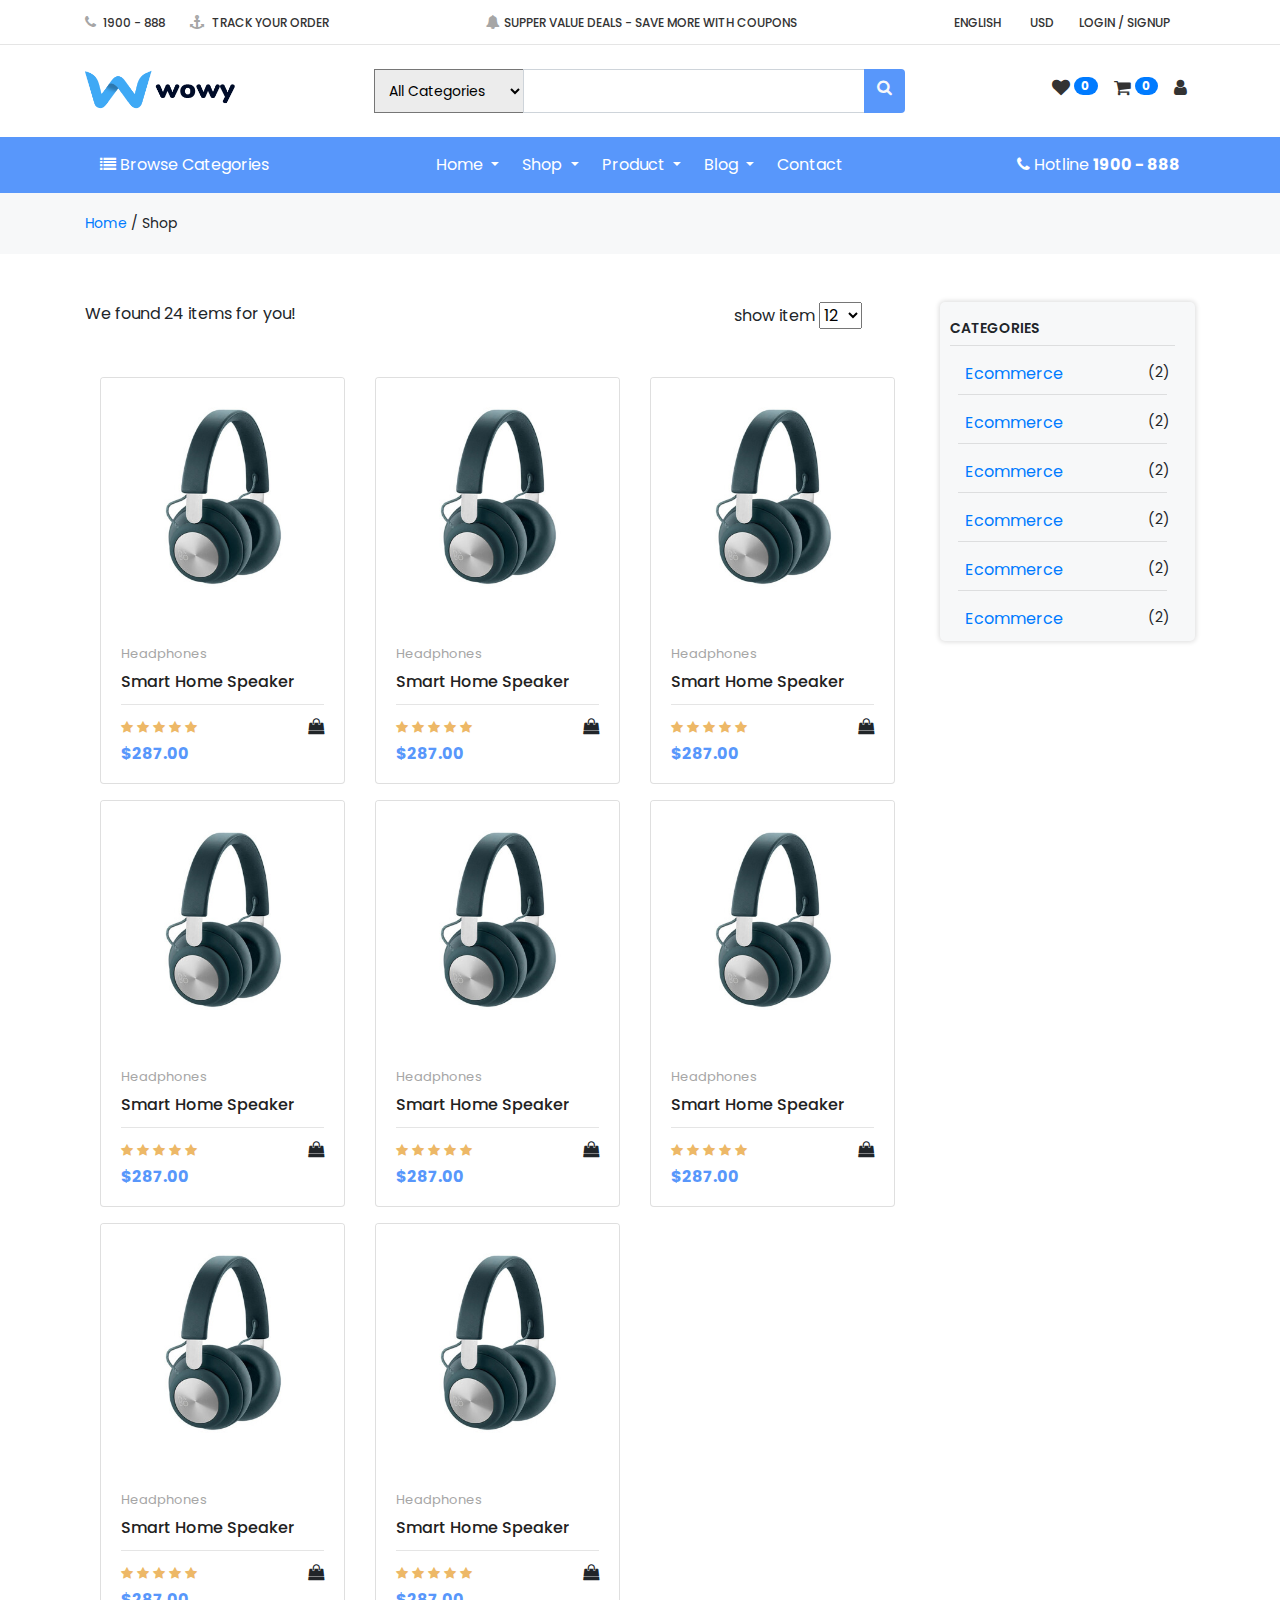
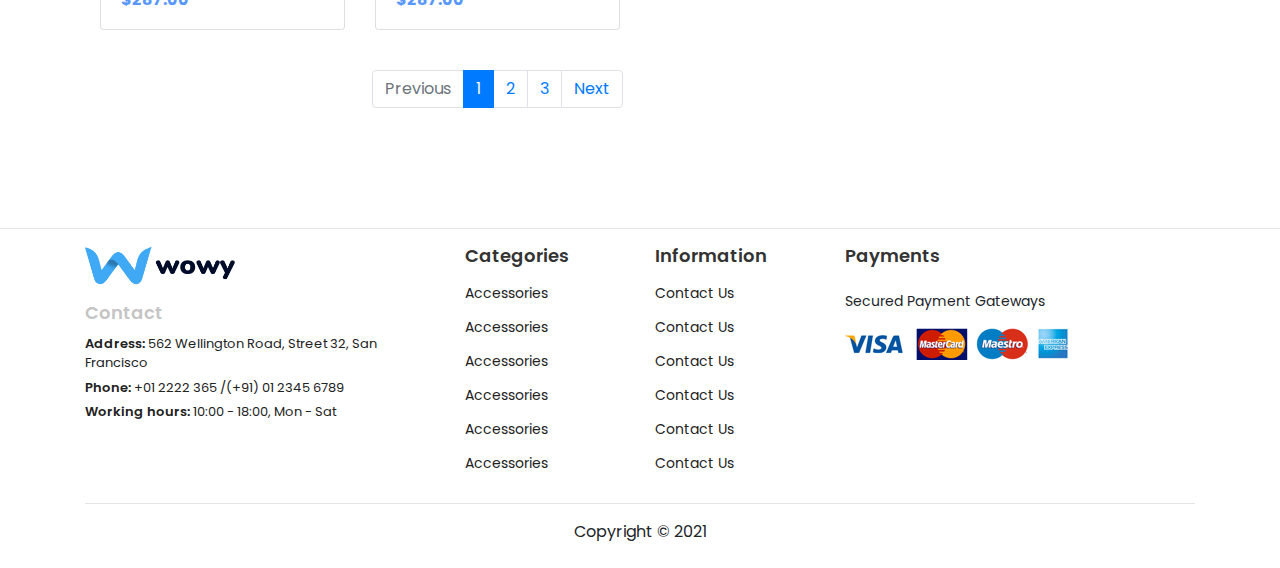
<file: shop.html>
<!DOCTYPE html>
<html lang="en">
<head>
    <meta charset="UTF-8">
    <meta name="viewport" content="width=device-width, initial-scale=1.0">
    <meta http-equiv="X-UA-Compatible" content="ie=edge">
    <title>Document</title>
    <link rel="stylesheet" href="assets/css/style.css">
    <link rel="preconnect" href="https://fonts.googleapis.com">
    <link rel="preconnect" href="https://fonts.gstatic.com" crossorigin>
    <link href="https://fonts.googleapis.com/css2?family=Poppins:wght@300;400;500;600;700;900&display=swap" rel="stylesheet">
    <link rel="stylesheet" href="assets/css/bootstrap.min.css">
    <link rel="stylesheet" href="assets/css/dataTables.bootstrap4.min.css">
    <link rel="stylesheet" href="assets/css/owl.carousel.min.css">
    <link rel="stylesheet" href="assets/css/owl.theme.default.min.css">
    <link rel="stylesheet" href="https://cdnjs.cloudflare.com/ajax/libs/font-awesome/4.7.0/css/font-awesome.min.css">
    <script src="assets/js/jquery-3.6.0.min.js"></script>
</head>
<body>
    <div class="header_top ">
        <div class="container">
            <div class="d-flex">
                    <ul class=" d-flex ">
                            <li class=""><i class="fa fa-phone mr-1"></i><a href=""> 1900 - 888</a></li>
                            <li class=""><i class="fa fa-anchor mr-1"></i> <a href="">TRACK YOUR ORDER</a> </li>
                        </ul>
                        <ul class=" d-flex  m-auto  ">
                            <li class=""><i class="fa fa-bell mr-1" ></i><a href="">SUPPER VALUE DEALS - SAVE MORE WITH COUPONS</a> </li>
                        </ul>
                        <ul class="d-flex ">
                            <li class=""><i></i> <a href="">ENGLISH</a></li>
                            <li class=""><i class="fa fa-colns"></i>  <a href="">USD</a></li>
                            <li class=""><a href="login.html">LOGIN / SIGNUP</a></li>
                        </ul>
            </div>
        </div>
        <hr class="mt-0">
    </div>
    <div class="header_input">
            <div class="container my-4">
                <div class="d-flex">
                        <ul class=" d-flex ">
                                <li><a href=""><img style="width: 150px;" src="assets/images/logo.png" alt=""></a></li>
                            </ul>
                            <ul class=" d-flex  m-auto ">
                                <div class="input-group">
                                        <div class="input-group-prepend">
                                                <select name="" id="">
                                                    <option value="">All Categories</option>
                                                    <option value="">Hot Promotions</option>
                                                    <option value="">Hot Promotions</option>
                                                </select>
                                        </div>
                                        <input class="form-control"  type="text" >
                                        <div class="input-group-append">
                                            <span class="btn btn- bg_primary text-light"><span class="fa fa-search" ></span></span>
                                        </div>
                                    </div>
                            </ul>
                            <ul class=" d-flex icon_right  ">
                                    <li class="p-2 "><i class=" fa fa-heart"></i> <span class="badge badge-pill badge-primary  align-top">0</span></li>
                                    <li class="p-2 "><i class="fa fa-shopping-cart"></i> <span class="badge badge-pill badge-primary  align-top">0</span></li>
                                    <li class="p-2 "><i class="fa fa-user"></i></i></li>
                            </ul>
                </div>
            </div>
        </div>
        <nav id="navbar_top" class="navbar navbar-dark bg_primary navbar-expand-lg ">
            <div class="container">
                    
                <ul>
                    <li><a href="">

                        <a class="nav-item" href="#"><i class="fa fa-list"></i> Browse Categories</a>
                    </a></li>
                  </ul>
                            
                        

                            
                            <button class="navbar-toggler" type="button" data-toggle="collapse" data-target="#navbarNavDropdown" aria-controls="navbarNavDropdown" aria-expanded="false" aria-label="Toggle navigation">
                              <span class="navbar-toggler-icon"></span>
                            </button>
                            <div class="collapse navbar-collapse" id="navbarNavDropdown">

                              <ul class="navbar-nav m-auto">
                                <li class="nav-item dropdown">
                                  <a class="nav-link dropdown-toggle" href="#" id="navbarDropdownMenuLink" data-toggle="dropdown" aria-haspopup="true" aria-expanded="false">
                                    Home
                                  </a>
                                  <div class="dropdown-menu" aria-labelledby="navbarDropdownMenuLink">
                                    <a class="dropdown-item" href="#">Home 1</a>
                                    <a class="dropdown-item" href="#">Home 1</a>
                                    <a class="dropdown-item" href="#">Home 1</a>
                                  </div>
                                </li>
                                <li class="nav-item dropdown">
                                  <a class="nav-link dropdown-toggle" href="#" id="navbarDropdownMenuLink" data-toggle="dropdown" aria-haspopup="true" aria-expanded="false">
                                    Shop
                                  </a>
                                  <div class="dropdown-menu" aria-labelledby="navbarDropdownMenuLink">
                                    <a class="dropdown-item" href="#">Home 1</a>
                                    <a class="dropdown-item" href="#">Home 1</a>
                                    <a class="dropdown-item" href="#">Home 1</a>
                                  </div>
                                </li>
                                <li class="nav-item dropdown">
                                  <a class="nav-link dropdown-toggle" href="#" id="navbarDropdownMenuLink" data-toggle="dropdown" aria-haspopup="true" aria-expanded="false">
                                    Product
                                  </a>
                                  <div class="dropdown-menu" aria-labelledby="navbarDropdownMenuLink">
                                    <a class="dropdown-item" href="#">Home 1</a>
                                    <a class="dropdown-item" href="#">Home 1</a>
                                    <a class="dropdown-item" href="#">Home 1</a>
                                  </div>
                                </li>
                                <li class="nav-item dropdown">
                                  <a class="nav-link dropdown-toggle" href="#" id="navbarDropdownMenuLink" data-toggle="dropdown" aria-haspopup="true" aria-expanded="false">
                                    Blog
                                  </a>
                                  <div class="dropdown-menu" aria-labelledby="navbarDropdownMenuLink">
                                    <a class="dropdown-item" href="#">Home 1</a>
                                    <a class="dropdown-item" href="#">Home 1</a>
                                    <a class="dropdown-item" href="#">Home 1</a>
                                  </div>
                                </li>
                                <li class="nav-item ">
                                  <a class="nav-link " href="#" >
                                    Contact
                                  </a>
                                </li>
                              </ul>
                              <ul>
                                  <li><a href="">
              
                                      <a class="nav-item" href="#"><i class="fa fa-phone mr-1"></i>Hotline
                                        <strong>1900 - 888</strong> </a>
                                  </a></li>
                                </ul>
                            </div>
                        </div>

                          </nav>

<section class="page_top" >
    <div class="container">
        <p class="mb-0"><a href="">Home</a> / <span >Shop</span></p>
    </div>
</section>


<!----- shop section-->
<section class="blog_section my-5">
    <div class="container">
        <div class="row">
            <div class="col-md-8 col-lg-9">
               <div class="shop_header">
                    <div class="">We found 24 items for you!</div>
                    <div class=" mr-5">show item <select name="" id="">
                        <option value="">12</option>
                        <option value="">24</option>
                        <option value="">36</option>
                        <option value="">48</option>
                        <option value="">90</option>
                    </select></div>
               </div>
               <!------kjldsfuoiaufklsj-->
               <section class="shop_product py-5">
                    <div class="container">
                      <div class="row">
                          <div class="  grid-item col-lg-4 col-md-6  col-12 mb-3">
                              <div class="">
                                <div class="card">
                                  <div class="card-img-top images">
                                    <div class="hover_icon">
                                        <a href=""><i class="fa fa-eye"></i></a>
                                        <a href=""><i class="fa fa-heart"></i></a>
                                        <a href=""><i class="fa fa-exchange"></i></a>
                                    </div>
                                    <img src="assets/images/7.jpg" alt="">
                                  </div>
                                  <d mr-3iv class=" card-body">
                                    <div class="text_top">
                                      <a href="">Headphones</a>
                                    </div>
                                    <h4><a href="">Smart Home Speaker</a></h4>
                                    <hr>
                                    <div class="float-left">
                                      <div class="icon">
                                          <i class="fa fa-star"></i>
                                          <i class="fa fa-star"></i>
                                          <i class="fa fa-star"></i>
                                          <i class="fa fa-star"></i>
                                          <i class="fa fa-star"></i>
                                      </div>
                                      <h5>$287.00</h5>
                                    </div>
                                    <div class=" float-right mx-auto">
                                      <span><i class="fa fa-shopping-bag"></i></span>
                                    </div>
                                  </d>
                                </div>
                              </div>
                            </div>
                            <div class="  grid-item col-lg-4 col-md-6 col-12 mb-3">
                                <div class="">
                                  <div class="card">
                                    <div class="card-img-top images">
                                      <div class="hover_icon">
                                          <a href=""><i class="fa fa-eye"></i></a>
                                          <a href=""><i class="fa fa-heart"></i></a>
                                          <a href=""><i class="fa fa-exchange"></i></a>
                                      </div>
                                      <img src="assets/images/7.jpg" alt="">
                                    </div>
                                    <d mr-3iv class=" card-body">
                                      <div class="text_top">
                                        <a href="">Headphones</a>
                                      </div>
                                      <h4><a href="">Smart Home Speaker</a></h4>
                                      <hr>
                                      <div class="float-left">
                                        <div class="icon">
                                            <i class="fa fa-star"></i>
                                            <i class="fa fa-star"></i>
                                            <i class="fa fa-star"></i>
                                            <i class="fa fa-star"></i>
                                            <i class="fa fa-star"></i>
                                        </div>
                                        <h5>$287.00</h5>
                                      </div>
                                      <div class=" float-right mx-auto">
                                        <span><i class="fa fa-shopping-bag"></i></span>
                                      </div>
                                    </d>
                                  </div>
                                </div>
                              </div>
                              <div class="  grid-item col-lg-4 col-md-6 col-12 mb-3">
                                  <div class="">
                                    <div class="card">
                                      <div class="card-img-top images">
                                        <div class="hover_icon">
                                            <a href=""><i class="fa fa-eye"></i></a>
                                            <a href=""><i class="fa fa-heart"></i></a>
                                            <a href=""><i class="fa fa-exchange"></i></a>
                                        </div>
                                        <img src="assets/images/7.jpg" alt="">
                                      </div>
                                      <d mr-3iv class=" card-body">
                                        <div class="text_top">
                                          <a href="">Headphones</a>
                                        </div>
                                        <h4><a href="">Smart Home Speaker</a></h4>
                                        <hr>
                                        <div class="float-left">
                                          <div class="icon">
                                              <i class="fa fa-star"></i>
                                              <i class="fa fa-star"></i>
                                              <i class="fa fa-star"></i>
                                              <i class="fa fa-star"></i>
                                              <i class="fa fa-star"></i>
                                          </div>
                                          <h5>$287.00</h5>
                                        </div>
                                        <div class=" float-right mx-auto">
                                          <span><i class="fa fa-shopping-bag"></i></span>
                                        </div>
                                      </d>
                                    </div>
                                  </div>
                                </div>
                                <div class="  grid-item col-lg-4 col-md-6 col-12 mb-3">
                                    <div class="">
                                      <div class="card">
                                        <div class="card-img-top images">
                                          <div class="hover_icon">
                                              <a href=""><i class="fa fa-eye"></i></a>
                                              <a href=""><i class="fa fa-heart"></i></a>
                                              <a href=""><i class="fa fa-exchange"></i></a>
                                          </div>
                                          <img src="assets/images/7.jpg" alt="">
                                        </div>
                                        <d mr-3iv class=" card-body">
                                          <div class="text_top">
                                            <a href="">Headphones</a>
                                          </div>
                                          <h4><a href="">Smart Home Speaker</a></h4>
                                          <hr>
                                          <div class="float-left">
                                            <div class="icon">
                                                <i class="fa fa-star"></i>
                                                <i class="fa fa-star"></i>
                                                <i class="fa fa-star"></i>
                                                <i class="fa fa-star"></i>
                                                <i class="fa fa-star"></i>
                                            </div>
                                            <h5>$287.00</h5>
                                          </div>
                                          <div class=" float-right mx-auto">
                                            <span><i class="fa fa-shopping-bag"></i></span>
                                          </div>
                                        </d>
                                      </div>
                                    </div>
                                  </div>
                                  <div class="  grid-item col-lg-4 col-md-6 col-12 mb-3">
                                      <div class="">
                                        <div class="card">
                                          <div class="card-img-top images">
                                            <div class="hover_icon">
                                                <a href=""><i class="fa fa-eye"></i></a>
                                                <a href=""><i class="fa fa-heart"></i></a>
                                                <a href=""><i class="fa fa-exchange"></i></a>
                                            </div>
                                            <img src="assets/images/7.jpg" alt="">
                                          </div>
                                          <d mr-3iv class=" card-body">
                                            <div class="text_top">
                                              <a href="">Headphones</a>
                                            </div>
                                            <h4><a href="">Smart Home Speaker</a></h4>
                                            <hr>
                                            <div class="float-left">
                                              <div class="icon">
                                                  <i class="fa fa-star"></i>
                                                  <i class="fa fa-star"></i>
                                                  <i class="fa fa-star"></i>
                                                  <i class="fa fa-star"></i>
                                                  <i class="fa fa-star"></i>
                                              </div>
                                              <h5>$287.00</h5>
                                            </div>
                                            <div class=" float-right mx-auto">
                                              <span><i class="fa fa-shopping-bag"></i></span>
                                            </div>
                                          </d>
                                        </div>
                                      </div>
                                    </div>
                                    <div class="  grid-item col-lg-4 col-md-6 col-12 mb-3">
                                        <div class="">
                                          <div class="card">
                                            <div class="card-img-top images">
                                              <div class="hover_icon">
                                                  <a href=""><i class="fa fa-eye"></i></a>
                                                  <a href=""><i class="fa fa-heart"></i></a>
                                                  <a href=""><i class="fa fa-exchange"></i></a>
                                              </div>
                                              <img src="assets/images/7.jpg" alt="">
                                            </div>
                                            <d mr-3iv class=" card-body">
                                              <div class="text_top">
                                                <a href="">Headphones</a>
                                              </div>
                                              <h4><a href="">Smart Home Speaker</a></h4>
                                              <hr>
                                              <div class="float-left">
                                                <div class="icon">
                                                    <i class="fa fa-star"></i>
                                                    <i class="fa fa-star"></i>
                                                    <i class="fa fa-star"></i>
                                                    <i class="fa fa-star"></i>
                                                    <i class="fa fa-star"></i>
                                                </div>
                                                <h5>$287.00</h5>
                                              </div>
                                              <div class=" float-right mx-auto">
                                                <span><i class="fa fa-shopping-bag"></i></span>
                                              </div>
                                            </d>
                                          </div>
                                        </div>
                                      </div>
                                      <div class="  grid-item col-lg-4 col-md-6 col-12 mb-3">
                                          <div class="">
                                            <div class="card">
                                              <div class="card-img-top images">
                                                <div class="hover_icon">
                                                    <a href=""><i class="fa fa-eye"></i></a>
                                                    <a href=""><i class="fa fa-heart"></i></a>
                                                    <a href=""><i class="fa fa-exchange"></i></a>
                                                </div>
                                                <img src="assets/images/7.jpg" alt="">
                                              </div>
                                              <d mr-3iv class=" card-body">
                                                <div class="text_top">
                                                  <a href="">Headphones</a>
                                                </div>
                                                <h4><a href="">Smart Home Speaker</a></h4>
                                                <hr>
                                                <div class="float-left">
                                                  <div class="icon">
                                                      <i class="fa fa-star"></i>
                                                      <i class="fa fa-star"></i>
                                                      <i class="fa fa-star"></i>
                                                      <i class="fa fa-star"></i>
                                                      <i class="fa fa-star"></i>
                                                  </div>
                                                  <h5>$287.00</h5>
                                                </div>
                                                <div class=" float-right mx-auto">
                                                  <span><i class="fa fa-shopping-bag"></i></span>
                                                </div>
                                              </d>
                                            </div>
                                          </div>
                                        </div>
                                        <div class="  grid-item col-lg-4 col-md-6 col-12 mb-3">
                                            <div class="">
                                              <div class="card">
                                                <div class="card-img-top images">
                                                  <div class="hover_icon">
                                                      <a href=""><i class="fa fa-eye"></i></a>
                                                      <a href=""><i class="fa fa-heart"></i></a>
                                                      <a href=""><i class="fa fa-exchange"></i></a>
                                                  </div>
                                                  <img src="assets/images/7.jpg" alt="">
                                                </div>
                                                <d mr-3iv class=" card-body">
                                                  <div class="text_top">
                                                    <a href="">Headphones</a>
                                                  </div>
                                                  <h4><a href="">Smart Home Speaker</a></h4>
                                                  <hr>
                                                  <div class="float-left">
                                                    <div class="icon">
                                                        <i class="fa fa-star"></i>
                                                        <i class="fa fa-star"></i>
                                                        <i class="fa fa-star"></i>
                                                        <i class="fa fa-star"></i>
                                                        <i class="fa fa-star"></i>
                                                    </div>
                                                    <h5>$287.00</h5>
                                                  </div>
                                                  <div class=" float-right mx-auto">
                                                    <span><i class="fa fa-shopping-bag"></i></span>
                                                  </div>
                                                </d>
                                              </div>
                                            </div>
                                          </div>
                
                      </div>
                      <nav aria-label="Page navigation example ">
                            <ul class="pagination justify-content-center my-4">
                              <li class="page-item disabled">
                                <a class="page-link" href="#" tabindex="-1">Previous</a>
                              </li>
                              <li class="page-item active"><a class="page-link" href="#">1</a></li>
                              <li class="page-item"><a class="page-link" href="#">2</a></li>
                              <li class="page-item"><a class="page-link" href="#">3</a></li>
                              <li class="page-item">
                                <a class="page-link" href="#">Next</a>
                              </li>
                            </ul>
                          </nav>
                    </div>
                </section>
               <!------kjldsfuoiaufklsj-->
            </div>
            <div class="col-md-4 col-lg-3 ">
                <div class="blog_right">
                    <h5 class="font-size-14 fw_6 my-2" >CATEGORIES</h5>
                    <hr>
                    <div class="row m-0 p-0">
                        <div class="col-md-8 col-9">
                            <a href="">Ecommerce</a>
                        </div>
                        <div class="col-md-4 col-3">
                            <p class="text-right">(2)</p>
                        </div>
                    </div>
                    <div class="m-2"><hr></div>
                    <div class="row m-0 p-0">
                            <div class="col-md-8 col-9">
                                <a href="">Ecommerce</a>
                            </div>
                            <div class="col-md-4 col-3">
                                <p class="text-right">(2)</p>
                            </div>
                        </div>
                        <div class="m-2"><hr></div>
                        <div class="row m-0 p-0">
                                <div class="col-md-8 col-9">
                                    <a href="">Ecommerce</a>
                                </div>
                                <div class="col-md-4 col-3">
                                    <p class="text-right">(2)</p>
                                </div>
                            </div>
                            <div class="m-2"><hr></div>
                            <div class="row m-0 p-0">
                                    <div class="col-md-8 col-9">
                                        <a href="">Ecommerce</a>
                                    </div>
                                    <div class="col-md-4 col-3">
                                        <p class="text-right">(2)</p>
                                    </div>
                                </div>
                                <div class="m-2"><hr></div>
                                <div class="row m-0 p-0">
                                        <div class="col-md-8 col-9">
                                            <a href="">Ecommerce</a>
                                        </div>
                                        <div class="col-md-4 col-3">
                                            <p class="text-right">(2)</p>
                                        </div>
                                    </div>
                                    <div class="m-2"><hr></div>
                                    <div class="row m-0 p-0">
                                            <div class="col-md-8 col-9">
                                                <a href="">Ecommerce</a>
                                            </div>
                                            <div class="col-md-4 col-3">
                                                <p class="text-right">(2)</p>
                                            </div>
                                        </div>
                </div>
            </div>
        </div>
    </div>
</section>



<!----- shop section End-->



<footer>
    <hr>
  <div class="container ">
    <div class="row">
      <div class="col-lg-4 col-md-6 left">
        <div class="image">
          <img src="assets/images/logo.png" alt="">
        </div>
        <div class="text">
          <h5 class="fw_6 mt-3">Contact</h5>
          <p> <span>Address:</span>   562 Wellington Road, Street 32, San Francisco</p>
          <p> <span>Phone:</span>  +01 2222 365 /(+91) 01 2345 6789</p>
          <p> <span> Working hours:</span> 10:00 - 18:00, Mon - Sat</p>
        </div>
      </div>
      <div class="col-lg-2 col-md-6 center">
        <div class="text">
          <h5 class="fw_6 mb-3">Categories</h5>
          <a href="">Accessories</a>
          <a href="">Accessories</a>
          <a href="">Accessories</a>
          <a href="">Accessories</a>
          <a href="">Accessories</a>
          <a href="">Accessories</a>
        </div>
      </div>
      <div class="col-lg-2 col-md-6 center">
          <div class="text">
              <h5 class="fw_6 mb-3">Information</h5>
              <a href="">Contact Us</a>
              <a href="">Contact Us</a>
              <a href="">Contact Us</a>
              <a href="">Contact Us</a>
              <a href="">Contact Us</a>
              <a href="">Contact Us</a>
            </div>
      </div>
      <div class="col-lg-4 col-md-6 ">
          <div class="text">
              <h5 class="fw_6 mb-4">Payments</h5>
              <p class="mb-3">Secured Payment Gateways</p>
              <img src="assets/images/payment-methods.png" alt="">

            </div>
      </div>
    </div>
  </div>
</footer>
<footer>
  <div class="container">
    <hr>
    <p class="test-light font-size-16 text-center mb-4">Copyright © 2021 </p>
  </div>
</footer>
 
    <script src="assets/js/bootstrap.min.js" ></script>
    <script src="assets/js/jquery.dataTables.min.js"></script>
    <script src="assets/js/isotope.pkgd.min.js"></script>
    <script src="assets/js/owl.carousel.min.js"></script>
    <script src="assets/js/script.js"></script>

    <script type="text/javascript">
      document.addEventListener("DOMContentLoaded", function(){
        
        window.addEventListener('scroll', function() {
             
          if (window.scrollY > 200) {
            document.getElementById('navbar_top').classList.add('fixed-top');
            // add padding top to show content behind navbar
            navbar_height = document.querySelector('.navbar').offsetHeight;
            document.body.style.paddingTop = navbar_height + 'px';
          } else {
             document.getElementById('navbar_top').classList.remove('fixed-top');
             // remove padding top from body
            document.body.style.paddingTop = '0';
          } 
        });
      }); 
      // DOMContentLoaded  end

    </script>
   
    
</body>
</html>
</file>
<file: assets/css/style.css>
* {
  margin: 0;
  padding: 0; }

body {
  font-family: "Poppins", sans-serif !important; }

img {
  max-width: 100%; }

dl,
ol,
ul {
  margin-bottom: 0 !important; }

p,
h1,
h2,
h3,
h4,
h5,
h6 {
  margin-bottom: 0px !important; }

a {
  text-decoration: none !important; }

.bg_primary {
  background-color: #5897fb; }

.font-size-12 {
  font-size: 12px; }

.font-size-14 {
  font-size: 14px; }

.font-size-16 {
  font-size: 16px; }

.font-size-18 {
  font-size: 18px; }

.font-size-20 {
  font-size: 20px; }

li {
  list-style: none; }

.header_top ul {
  padding: 10px 0; }
  .header_top ul li .fa {
    font-size: 14px;
    color: #a6a6a6 !important; }
  .header_top ul li a {
    align-items: center;
    margin-right: 25px;
    font-size: 12px;
    font-weight: 500;
    color: #333333;
    text-decoration: none; }

.header_input .icon_right .fa {
  font-size: 18px;
  color: #333333; }
.header_input ul select {
  background: #ececec !important;
  font-size: 14px;
  padding: 10px; }

.navbar ul li a {
  color: #fff !important;
  padding-right: 15px !important; }
.navbar ul li .dropdown-item {
  background: #333333; }

.slider .carousel .carousel-inner {
  background: #f1f1f1; }
.slider .carousel .carousel-item {
  background: #f1f1f1;
  width: 100%;
  height: auto; }
  .slider .carousel .carousel-item img {
    float: right;
    max-width: 600px;
    max-height: 600px;
    padding-top: 50px; }
  .slider .carousel .carousel-item .text {
    position: absolute;
    margin-left: 80px;
    padding-top: 13%;
    padding-bottom: 15%; }
    .slider .carousel .carousel-item .text h5 {
      font-weight: 600;
      font-size: 24px; }
    .slider .carousel .carousel-item .text h2 {
      font-weight: 900;
      font-size: 46px; }
    .slider .carousel .carousel-item .text h1 {
      font-weight: 900;
      color: #5897fb;
      font-size: 54px; }
    .slider .carousel .carousel-item .text span {
      font-size: 14px; }
    .slider .carousel .carousel-item .text .btn {
      font-size: 14px;
      padding-left: 20px;
      padding-right: 20px;
      border-radius: 20px; }

.banners .text span {
  color: #9999;
  font-size: 13px; }
.banners .text h5 {
  font-size: 18px;
  padding-bottom: 10px;
  font-weight: 600; }
.banners .text a {
  color: #5897fb;
  font-size: 13px;
  font-weight: 400; }
  .banners .text a .fa {
    font-size: 12px;
    font-weight: 400; }

.prodak .nav .btn {
  font-weight: 500;
  border-radius: 0px;
  margin-right: 8px; }
.prodak .card .images {
  overflow: hidden;
  position: relative;
  z-index: 8; }
  .prodak .card .images:hover img {
    transform: scale(1.1); }
  .prodak .card .images img {
    width: 100%;
    height: auto;
    background-size: cover;
    background-position: center;
    background-repeat: no-repeat;
    transition: all 0.5s; }
  .prodak .card .images .hover_icon {
    position: absolute;
    top: 50%;
    bottom: 0;
    left: 0;
    right: 0;
    text-align: center;
    z-index: -1;
    opacity: 0;
    transition: all 0.2s; }
    .prodak .card .images .hover_icon a {
      background: #f1f1f1;
      padding: 7px 13px;
      line-height: 60px;
      text-align: center;
      font-size: 18px;
      font-weight: 600;
      color: #333;
      border-radius: 3px;
      transition: all 0.3s; }
      .prodak .card .images .hover_icon a:hover {
        color: #fff;
        background: #5897fb; }
  .prodak .card .images:hover .hover_icon {
    z-index: 1 !important;
    opacity: 1; }
.prodak .card .card-body hr {
  margin-top: 10px;
  margin-bottom: 10px; }
.prodak .card .card-body .text_top a {
  color: #a6a6a6;
  font-size: 13px;
  font-weight: 400;
  transition: all 0.3s; }
  .prodak .card .card-body .text_top a:hover {
    color: #5897fb; }
.prodak .card .card-body h4 {
  margin: 0px; }
  .prodak .card .card-body h4 a {
    font-size: 16px !important;
    font-weight: 5000;
    transition: all 0.2s;
    color: #222222; }
    .prodak .card .card-body h4 a:hover {
      color: #5897fb; }
.prodak .card .card-body .float-left .icon i {
  font-size: 13px;
  color: #edb867; }
.prodak .card .card-body .float-left h5 {
  color: #5897fb;
  font-weight: 700;
  font-size: 16px;
  margin-top: 5px; }

.services .all_div {
  background-position: center;
  background-repeat: no-repeat;
  background-size: cover; }
  .services .all_div .text {
    padding: 25px;
    color: #fff; }
    .services .all_div .text h2,
    .services .all_div .text h4 {
      font-weight: 600; }
    .services .all_div .text a {
      border-radius: 10px; }

#products .card .images {
  overflow: hidden;
  position: relative;
  z-index: 8; }
  #products .card .images:hover img {
    transform: scale(1.1); }
  #products .card .images img {
    width: 100%;
    height: auto;
    background-size: cover;
    background-position: center;
    background-repeat: no-repeat;
    transition: all 0.5s; }
  #products .card .images .hover_icon {
    position: absolute;
    top: 50%;
    bottom: 0;
    left: 0;
    right: 0;
    text-align: center;
    z-index: -1;
    opacity: 0;
    transition: all 0.2s; }
    #products .card .images .hover_icon a {
      background: #f1f1f1;
      padding: 7px 13px;
      line-height: 60px;
      text-align: center;
      font-size: 18px;
      font-weight: 600;
      color: #333;
      border-radius: 3px;
      transition: all 0.3s; }
      #products .card .images .hover_icon a:hover {
        color: #fff;
        background: #5897fb; }
  #products .card .images:hover .hover_icon {
    z-index: 1 !important;
    opacity: 1; }
#products .card .card-body hr {
  margin-top: 10px;
  margin-bottom: 10px; }
#products .card .card-body .text_top a {
  color: #a6a6a6;
  font-size: 13px;
  font-weight: 400;
  transition: all 0.3s; }
  #products .card .card-body .text_top a:hover {
    color: #5897fb; }
#products .card .card-body h4 {
  margin: 0px; }
  #products .card .card-body h4 a {
    font-size: 16px !important;
    font-weight: 5000;
    transition: all 0.2s;
    color: #222222; }
    #products .card .card-body h4 a:hover {
      color: #5897fb; }
#products .card .card-body .float-left .icon i {
  font-size: 13px;
  color: #edb867; }
#products .card .card-body .float-left h5 {
  color: #5897fb;
  font-weight: 700;
  font-size: 16px;
  margin-top: 5px; }

.time .all_div {
  background-position: center !important;
  background-size: cover !important;
  background-repeat: no-repeat !important;
  border-radius: 1px;
  padding: 45px; }
  .time .all_div .text_top h4 {
    color: #5897fb;
    font-size: 20px;
    font-weight: 600;
    padding-bottom: 3px; }
  .time .all_div .text_top p {
    font-size: 14px;
    font-weight: 400;
    padding-bottom: 22px;
    color: #111111; }
  .time .all_div .text_center h5 {
    color: #111111;
    font-size: 20px;
    font-weight: 500;
    padding-bottom: 15px; }
  .time .all_div .text_center h4 {
    font-size: 20px;
    color: #ff3551;
    font-weight: 4000; }
    .time .all_div .text_center h4 del {
      color: #cccccc; }
  .time .all_div .text_bottom .text_bottom_top {
    color: #666666;
    font-weight: 400;
    font-size: 14px;
    padding-bottom: 13px;
    display: block; }
  .time .all_div .text_bottom .time_section .inline {
    display: inline-block;
    margin-right: 10px; }
    .time .all_div .text_bottom .time_section .inline p {
      text-align: center;
      padding-bottom: 5px; }
      .time .all_div .text_bottom .time_section .inline p span {
        color: #ffff;
        background: #5897fb;
        padding: 5px 10px;
        border-radius: 2px; }

.top_categories {
  background: #f4f5f9; }
  .top_categories .item {
    background: #fff;
    border-radius: 8px;
    padding: 30px 10px;
    transition: all 0.3s; }
    .top_categories .item:hover {
      transform: translateY(-5.5px);
      box-shadow: #00000040 0px 0px 5px 1px; }
    .top_categories .item h5 {
      text-align: center; }
      .top_categories .item h5 a {
        color: #666666;
        font-size: 14px;
        font-weight: 400;
        transition: all 0.2s; }
        .top_categories .item h5 a:hover {
          color: #5897fb; }

.homekitchen {
  background: #f4f5f9; }
  .homekitchen .text_header {
    color: #222222;
    font-weight: 600;
    font-size: 22px; }
  .homekitchen .card .images {
    overflow: hidden;
    position: relative;
    z-index: 8; }
    .homekitchen .card .images:hover img {
      transform: scale(1.1); }
    .homekitchen .card .images img {
      width: 100%;
      height: auto;
      background-size: cover;
      background-position: center;
      background-repeat: no-repeat;
      transition: all 0.5s; }
    .homekitchen .card .images .hover_icon {
      position: absolute;
      top: 50%;
      bottom: 0;
      left: 0;
      right: 0;
      text-align: center;
      z-index: -1;
      opacity: 0;
      transition: all 0.2s; }
      .homekitchen .card .images .hover_icon a {
        background: #f1f1f1;
        padding: 7px 13px;
        line-height: 60px;
        text-align: center;
        font-size: 18px;
        font-weight: 600;
        color: #333;
        border-radius: 3px;
        transition: all 0.3s; }
        .homekitchen .card .images .hover_icon a:hover {
          color: #fff;
          background: #5897fb; }
    .homekitchen .card .images:hover .hover_icon {
      z-index: 1 !important;
      opacity: 1; }
  .homekitchen .card .card-body hr {
    margin-top: 10px;
    margin-bottom: 10px; }
  .homekitchen .card .card-body .text_top a {
    color: #a6a6a6;
    font-size: 13px;
    font-weight: 400;
    transition: all 0.3s; }
    .homekitchen .card .card-body .text_top a:hover {
      color: #5897fb; }
  .homekitchen .card .card-body h4 {
    margin: 0px; }
    .homekitchen .card .card-body h4 a {
      font-size: 16px !important;
      font-weight: 5000;
      transition: all 0.2s;
      color: #222222; }
      .homekitchen .card .card-body h4 a:hover {
        color: #5897fb; }
  .homekitchen .card .card-body .float-left .icon i {
    font-size: 13px;
    color: #edb867; }
  .homekitchen .card .card-body .float-left h5 {
    color: #5897fb;
    font-weight: 700;
    font-size: 16px;
    margin-top: 5px; }

.fw_6 {
  font-weight: 600; }

.fw_5 {
  font-weight: 500; }

.fw_4 {
  font-weight: 400; }

.fw_7 {
  font-weight: 700; }

.fw_8 {
  font-weight: 800; }

.fw_9 {
  font-weight: 900; }

.image_cover {
  max-width: 100%;
  background-size: cover !important;
  background-position: center !important;
  background-repeat: no-repeat !important;
  height: auto; }

.allblog .blog img {
  border-radius: 10px; }
.allblog .blog .text p a {
  color: #ff3551;
  text-transform: uppercase;
  font-size: 14px; }
.allblog .blog .text h5 {
  text-transform: capitalize; }
.allblog .blog .text .text_footer {
  font-size: 12px;
  color: #666666; }
  .allblog .blog .text .text_footer .right {
    float: right; }

footer h5 {
  font-size: 18px;
  color: #333333; }
footer .left img {
  max-width: 150px; }
footer .left h5 {
  color: #6666;
  padding-bottom: 10px; }
footer .left .text p {
  color: #222222;
  font-size: 13px;
  padding-bottom: 5px; }
  footer .left .text p span {
    font-weight: 600; }
footer .center .text a {
  color: #222222;
  transition: all 0.3s;
  font-size: 14px;
  font-weight: 400;
  padding-bottom: 13px;
  display: block; }
  footer .center .text a:hover {
    color: #5897fb;
    padding-left: 7px; }

p {
  font-size: 14px; }

.page_top {
  background: #f7f8f9;
  padding: 20px; }

.total_price .text {
  padding: 25px;
  background: #fff;
  box-shadow: #00000040 0px 0px 5px 1px; }

.login .sublogin {
  background: #ffffff;
  box-shadow: #00000024 0px 0px 5px 1px; }

.blog_section .blog_body {
  box-shadow: #00000024 0px 0px 5px 1px; }
  .blog_section .blog_body .card-img {
    overflow: hidden; }
  .blog_section .blog_body img {
    transition: all 0.5s;
    background-size: cover !important;
    background-position: center !important;
    background-repeat: no-repeat !important; }
    .blog_section .blog_body img:hover {
      transform: scale(1.1); }
  .blog_section .blog_body .card .card-body .body_top {
    display: flex;
    justify-content: space-between; }
    .blog_section .blog_body .card .card-body .body_top span {
      color: #a6a6a6;
      font-weight: 600;
      font-size: 14px; }
  .blog_section .blog_body .card .card-body h4 {
    font-weight: 600; }
    .blog_section .blog_body .card .card-body h4 a {
      color: #222222;
      transition: all 0.3s; }
      .blog_section .blog_body .card .card-body h4 a:hover {
        color: #5897fb; }
  .blog_section .blog_body .card .card-body p {
    color: #a6a6a6;
    line-height: 25px; }
  .blog_section .blog_body .card .card-body .footer_text {
    font-size: 12px;
    color: #333333;
    display: flex;
    justify-content: space-between; }
.blog_section .blog_header h1 {
  color: #5897fb; }
.blog_section .blog_right {
  background: #f7f8f9;
  border-radius: 5px;
  padding: 10px;
  box-shadow: #00000024 0px 0px 5px 1px; }
  .blog_section .blog_right hr {
    margin-top: 2px !important;
    margin-right: 10px; }

.product .product_right {
  background: #a6a6a6;
  width: 100%;
  height: auto;
  border: solid #a6a6a6 0.5px; }
  .product .product_right .product_img {
    width: 100%;
    height: auto; }
    .product .product_right .product_img img {
      width: 100%;
      background-position: center;
      background-size: cover;
      background-repeat: no-repeat; }
.product .product_left .color span button {
  width: 40px;
  height: 40px;
  border: none;
  border-radius: 50%; }
.product .product_left .text span {
  font-size: 14px; }
.product .product_left .text p {
  font-size: 15px; }
  .product .product_left .text p .fa {
    color: #5897fb !important; }
.product .product_left h3 {
  color: #5897fb;
  font-weight: 600; }
.product .product_left .brand span {
  font-weight: 400;
  font-size: 13px; }

.shop_header {
  display: flex;
  justify-content: space-between; }

.shop_product .card .images {
  overflow: hidden;
  position: relative;
  z-index: 8; }
  .shop_product .card .images:hover img {
    transform: scale(1.1); }
  .shop_product .card .images img {
    width: 100%;
    height: auto;
    background-size: cover;
    background-position: center;
    background-repeat: no-repeat;
    transition: all 0.5s; }
  .shop_product .card .images .hover_icon {
    position: absolute;
    top: 50%;
    bottom: 0;
    left: 0;
    right: 0;
    text-align: center;
    z-index: -1;
    opacity: 0;
    transition: all 0.2s; }
    .shop_product .card .images .hover_icon a {
      background: #f1f1f1;
      padding: 7px 13px;
      line-height: 60px;
      text-align: center;
      font-size: 18px;
      font-weight: 600;
      color: #333;
      border-radius: 3px;
      transition: all 0.3s; }
      .shop_product .card .images .hover_icon a:hover {
        color: #fff;
        background: #5897fb; }
  .shop_product .card .images:hover .hover_icon {
    z-index: 1 !important;
    opacity: 1; }
.shop_product .card .card-body hr {
  margin-top: 10px;
  margin-bottom: 10px; }
.shop_product .card .card-body .text_top a {
  color: #a6a6a6;
  font-size: 13px;
  font-weight: 400;
  transition: all 0.3s; }
  .shop_product .card .card-body .text_top a:hover {
    color: #5897fb; }
.shop_product .card .card-body h4 {
  margin: 0px; }
  .shop_product .card .card-body h4 a {
    font-size: 16px !important;
    font-weight: 5000;
    transition: all 0.2s;
    color: #222222; }
    .shop_product .card .card-body h4 a:hover {
      color: #5897fb; }
.shop_product .card .card-body .float-left .icon i {
  font-size: 13px;
  color: #edb867; }
.shop_product .card .card-body .float-left h5 {
  color: #5897fb;
  font-weight: 700;
  font-size: 16px;
  margin-top: 5px; }

/*# sourceMappingURL=style.css.map */
</file>
